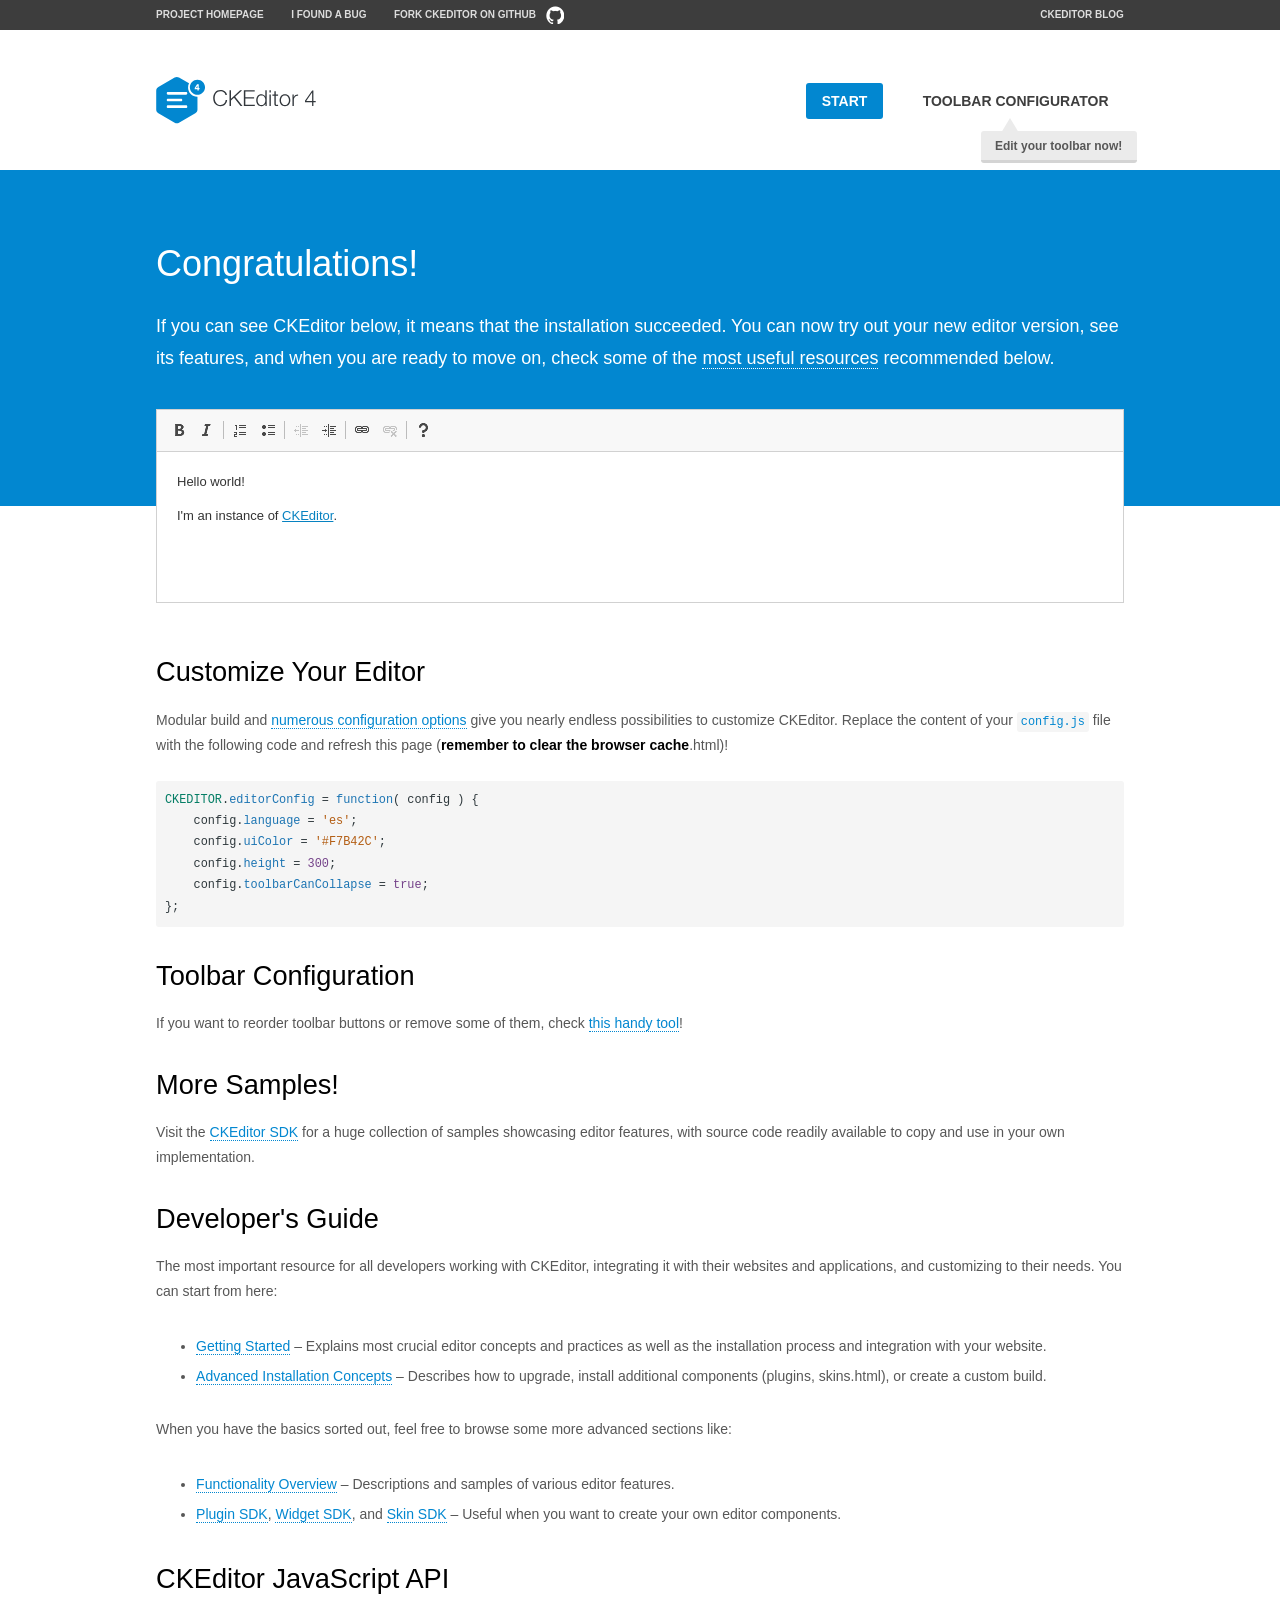
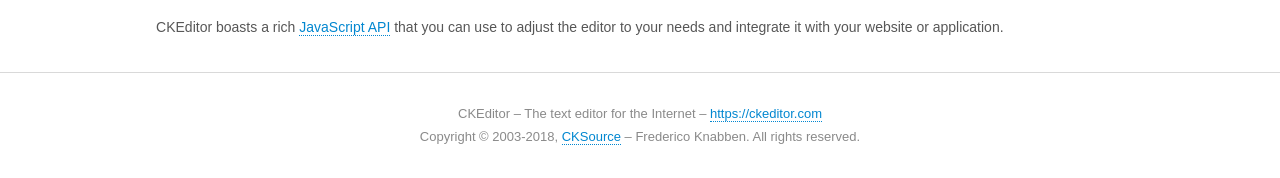
<file: public/media/ckeditor/ckeditor/samples/index.html>
<!DOCTYPE html>
<!--
Copyright (c) 2003-2018, CKSource - Frederico Knabben. All rights reserved.
For licensing, see LICENSE.md or https://ckeditor.com/legal/ckeditor-oss-license
-->
<html>
<head>
	<meta charset="utf-8">
	<title>CKEditor Sample</title>
	<script src="../ckeditor.js"></script>
	<script src="js/sample.js"></script>
	<link rel="stylesheet" href="css/samples.css">
	<link rel="stylesheet" href="toolbarconfigurator/lib/codemirror/neo.css">
</head>
<body id="main">

<nav class="navigation-a">
	<div class="grid-container">
		<ul class="navigation-a-left grid-width-70">
			<li><a href="https://ckeditor.com/ckeditor-4/">Project Homepage</a></li>
			<li><a href="https://github.com/ckeditor/ckeditor-dev/issues">I found a bug</a></li>
			<li><a href="http://github.com/ckeditor/ckeditor-dev" class="icon-pos-right icon-navigation-a-github">Fork CKEditor on GitHub</a></li>
		</ul>
		<ul class="navigation-a-right grid-width-30">
			<li><a href="https://ckeditor.com/blog/">CKEditor Blog</a></li>
		</ul>
	</div>
</nav>

<header class="header-a">
	<div class="grid-container">
		<h1 class="header-a-logo grid-width-30">
			<a href="index.html"><img src="img/logo.svg" onerror="this.src='img/logo.png'; this.onerror=null;" alt="CKEditor Sample"></a>
		</h1>

		<nav class="navigation-b grid-width-70">
			<ul>
				<li><a href="index.html" class="button-a button-a-background">Start</a></li>
				<li><a href="toolbarconfigurator/index.html" class="button-a">Toolbar configurator <span class="balloon-a balloon-a-nw">Edit your toolbar now!</span></a></li>
			</ul>
		</nav>
	</div>
</header>

<main>
	<div class="adjoined-top">
		<div class="grid-container">
			<div class="content grid-width-100">
				<h1>Congratulations!</h1>
				<p>
					If you can see CKEditor below, it means that the installation succeeded.
					You can now try out your new editor version, see its features, and when you are ready to move on, check some of the <a href="#sample-customize">most useful resources</a> recommended below.
				</p>
			</div>
		</div>
	</div>
	<div class="adjoined-bottom">
		<div class="grid-container">
			<div class="grid-width-100">
				<div id="editor">
					<h1>Hello world!</h1>
					<p>I'm an instance of <a href="https://ckeditor.com">CKEditor</a>.</p>
				</div>
			</div>
		</div>
	</div>

	<div class="grid-container">
		<div class="content grid-width-100">
			<section id="sample-customize">
				<h2>Customize Your Editor</h2>
				<p>Modular build and <a href="https://ckeditor.com/docs/ckeditor4/latest/guide/dev_configuration">numerous configuration options</a> give you nearly endless possibilities to customize CKEditor. Replace the content of your <code><a href="../config.js">config.js</a></code> file with the following code and refresh this page (<strong>remember to clear the browser cache</strong>.html)!</p>
		<pre class="cm-s-neo CodeMirror"><code><span style="padding-right: 0.1px;"><span class="cm-variable">CKEDITOR</span>.<span class="cm-property">editorConfig</span> <span class="cm-operator">=</span> <span class="cm-keyword">function</span>( <span class="cm-def">config</span> ) {</span>
<span style="padding-right: 0.1px;"><span class="cm-tab">	</span><span class="cm-variable-2">config</span>.<span class="cm-property">language</span> <span class="cm-operator">=</span> <span class="cm-string">'es'</span>;</span>
<span style="padding-right: 0.1px;"><span class="cm-tab">	</span><span class="cm-variable-2">config</span>.<span class="cm-property">uiColor</span> <span class="cm-operator">=</span> <span class="cm-string">'#F7B42C'</span>;</span>
<span style="padding-right: 0.1px;"><span class="cm-tab">	</span><span class="cm-variable-2">config</span>.<span class="cm-property">height</span> <span class="cm-operator">=</span> <span class="cm-number">300</span>;</span>
<span style="padding-right: 0.1px;"><span class="cm-tab">	</span><span class="cm-variable-2">config</span>.<span class="cm-property">toolbarCanCollapse</span> <span class="cm-operator">=</span> <span class="cm-atom">true</span>;</span>
<span style="padding-right: 0.1px;">};</span></code></pre>
			</section>

			<section>
				<h2>Toolbar Configuration</h2>
				<p>If you want to reorder toolbar buttons or remove some of them, check <a href="toolbarconfigurator/index.html">this handy tool</a>!</p>
			</section>

			<section>
				<h2>More Samples!</h2>
				<p>Visit the <a href="https://sdk.ckeditor.com">CKEditor SDK</a> for a huge collection of samples showcasing editor features, with source code readily available to copy and use in your own implementation.</p>
			</section>

			<section>
				<h2>Developer's Guide</h2>
				<p>The most important resource for all developers working with CKEditor, integrating it with their websites and applications, and customizing to their needs. You can start from here:</p>
				<ul>
					<li><a href="https://ckeditor.com/docs/ckeditor4/latest/guide/dev_installation.html">Getting Started</a> &ndash; Explains most crucial editor concepts and practices as well as the installation process and integration with your website.</li>
					<li><a href="https://ckeditor.com/docs/ckeditor4/latest/guide/dev_advanced_installation">Advanced Installation Concepts</a> &ndash; Describes how to upgrade, install additional components (plugins, skins.html), or create a custom build.</li>
				</ul>
					<p>When you have the basics sorted out, feel free to browse some more advanced sections like:</p>
				<ul>
					<li><a href="https://ckeditor.com/docs/ckeditor4/latest/guide/dev_features.html">Functionality Overview</a> &ndash; Descriptions and samples of various editor features.</li>
					<li><a href="https://ckeditor.com/docs/ckeditor4/latest/guide/plugin_sdk_intro.html">Plugin SDK</a>, <a href="https://ckeditor.com/docs/ckeditor4/latest/guide/widget_sdk_intro.html">Widget SDK</a>, and <a href="https://ckeditor.com/docs/ckeditor4/latest/guide/skin_sdk_intro.html">Skin SDK</a> &ndash; Useful when you want to create your own editor components.</li>
				</ul>
			</section>

			<section>
				<h2>CKEditor JavaScript API</h2>
				<p>CKEditor boasts a rich <a href="https://ckeditor.com/docs/ckeditor4/latest/api/index.html">JavaScript API</a> that you can use to adjust the editor to your needs and integrate it with your website or application.</p>
			</section>
		</div>
	</div>
</main>

<footer class="footer-a grid-container">
	<div class="grid-container">
		<p class="grid-width-100">
			CKEditor &ndash; The text editor for the Internet &ndash; <a class="samples" href="https://ckeditor.com/">https://ckeditor.com</a>
		</p>
		<p class="grid-width-100" id="copy">
			Copyright &copy; 2003-2018, <a class="samples" href="https://cksource.com/">CKSource</a> &ndash; Frederico Knabben. All rights reserved.
		</p>
	</div>
</footer>
<script>
	initSample();
</script>

</body>
</html>
</file>
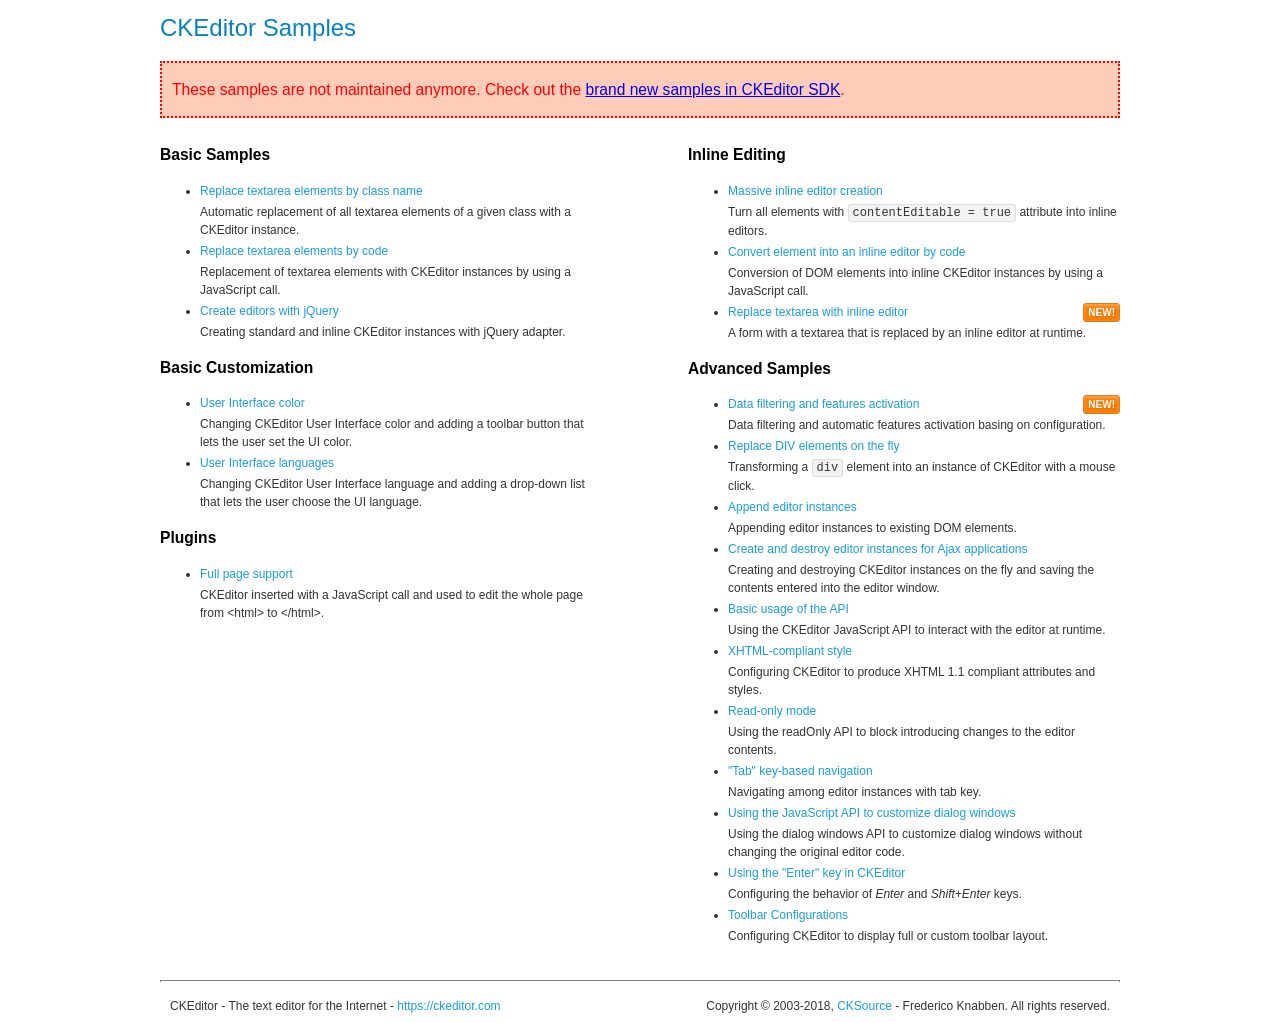
<file: public/media/ckeditor/ckeditor/samples/old/index.html>
<!DOCTYPE html>
<!--
Copyright (c) 2003-2018, CKSource - Frederico Knabben. All rights reserved.
For licensing, see LICENSE.md or https://ckeditor.com/legal/ckeditor-oss-license
-->
<html>
<head>
	<meta charset="utf-8">
	<title>CKEditor Samples</title>
	<link rel="stylesheet" href="sample.css">
</head>
<body>
	<h1 class="samples">
		CKEditor Samples
	</h1>
	<div class="warning deprecated">
		These samples are not maintained anymore. Check out the <a href="https://sdk.ckeditor.com/">brand new samples in CKEditor SDK</a>.
	</div>
	<div class="twoColumns">
		<div class="twoColumnsLeft">
			<h2 class="samples">
				Basic Samples
			</h2>
			<dl class="samples">
				<dt><a class="samples" href="replacebyclass.html">Replace textarea elements by class name</a></dt>
				<dd>Automatic replacement of all textarea elements of a given class with a CKEditor instance.</dd>

				<dt><a class="samples" href="replacebycode.html">Replace textarea elements by code</a></dt>
				<dd>Replacement of textarea elements with CKEditor instances by using a JavaScript call.</dd>

				<dt><a class="samples" href="jquery.html">Create editors with jQuery</a></dt>
				<dd>Creating standard and inline CKEditor instances with jQuery adapter.</dd>
			</dl>

			<h2 class="samples">
				Basic Customization
			</h2>
			<dl class="samples">
				<dt><a class="samples" href="uicolor.html">User Interface color</a></dt>
				<dd>Changing CKEditor User Interface color and adding a toolbar button that lets the user set the UI color.</dd>

				<dt><a class="samples" href="uilanguages.html">User Interface languages</a></dt>
				<dd>Changing CKEditor User Interface language and adding a drop-down list that lets the user choose the UI language.</dd>
			</dl>


			<h2 class="samples">Plugins</h2>
<dl class="samples">
<dt><a class="samples" href="wysiwygarea/fullpage.html">Full page support</a></dt>
<dd>CKEditor inserted with a JavaScript call and used to edit the whole page from &lt;html&gt; to &lt;/html&gt;.</dd>
</dl>
		</div>
		<div class="twoColumnsRight">
			<h2 class="samples">
				Inline Editing
			</h2>
			<dl class="samples">
				<dt><a class="samples" href="inlineall.html">Massive inline editor creation</a></dt>
				<dd>Turn all elements with <code>contentEditable = true</code> attribute into inline editors.</dd>

				<dt><a class="samples" href="inlinebycode.html">Convert element into an inline editor by code</a></dt>
				<dd>Conversion of DOM elements into inline CKEditor instances by using a JavaScript call.</dd>

				<dt><a class="samples" href="inlinetextarea.html">Replace textarea with inline editor</a> <span class="new">New!</span></dt>
				<dd>A form with a textarea that is replaced by an inline editor at runtime.</dd>

				
			</dl>

			<h2 class="samples">
				Advanced Samples
			</h2>
			<dl class="samples">
				<dt><a class="samples" href="datafiltering.html">Data filtering and features activation</a> <span class="new">New!</span></dt>
				<dd>Data filtering and automatic features activation basing on configuration.</dd>

				<dt><a class="samples" href="divreplace.html">Replace DIV elements on the fly</a></dt>
				<dd>Transforming a <code>div</code> element into an instance of CKEditor with a mouse click.</dd>

				<dt><a class="samples" href="appendto.html">Append editor instances</a></dt>
				<dd>Appending editor instances to existing DOM elements.</dd>

				<dt><a class="samples" href="ajax.html">Create and destroy editor instances for Ajax applications</a></dt>
				<dd>Creating and destroying CKEditor instances on the fly and saving the contents entered into the editor window.</dd>

				<dt><a class="samples" href="api.html">Basic usage of the API</a></dt>
				<dd>Using the CKEditor JavaScript API to interact with the editor at runtime.</dd>

				<dt><a class="samples" href="xhtmlstyle.html">XHTML-compliant style</a></dt>
				<dd>Configuring CKEditor to produce XHTML 1.1 compliant attributes and styles.</dd>

				<dt><a class="samples" href="readonly.html">Read-only mode</a></dt>
				<dd>Using the readOnly API to block introducing changes to the editor contents.</dd>

				<dt><a class="samples" href="tabindex.html">"Tab" key-based navigation</a></dt>
				<dd>Navigating among editor instances with tab key.</dd>


				
<dt><a class="samples" href="dialog/dialog.html">Using the JavaScript API to customize dialog windows</a></dt>
<dd>Using the dialog windows API to customize dialog windows without changing the original editor code.</dd>

<dt><a class="samples" href="enterkey/enterkey.html">Using the &quot;Enter&quot; key in CKEditor</a></dt>
<dd>Configuring the behavior of <em>Enter</em> and <em>Shift+Enter</em> keys.</dd>

<dt><a class="samples" href="toolbar/toolbar.html">Toolbar Configurations</a></dt>
<dd>Configuring CKEditor to display full or custom toolbar layout.</dd>

			</dl>
		</div>
	</div>
	<div id="footer">
		<hr>
		<p>
			CKEditor - The text editor for the Internet - <a class="samples" href="https://ckeditor.com/">https://ckeditor.com</a>
		</p>
		<p id="copy">
			Copyright &copy; 2003-2018, <a class="samples" href="https://cksource.com/">CKSource</a> - Frederico Knabben. All rights reserved.
		</p>
	</div>
</body>
</html>
</file>
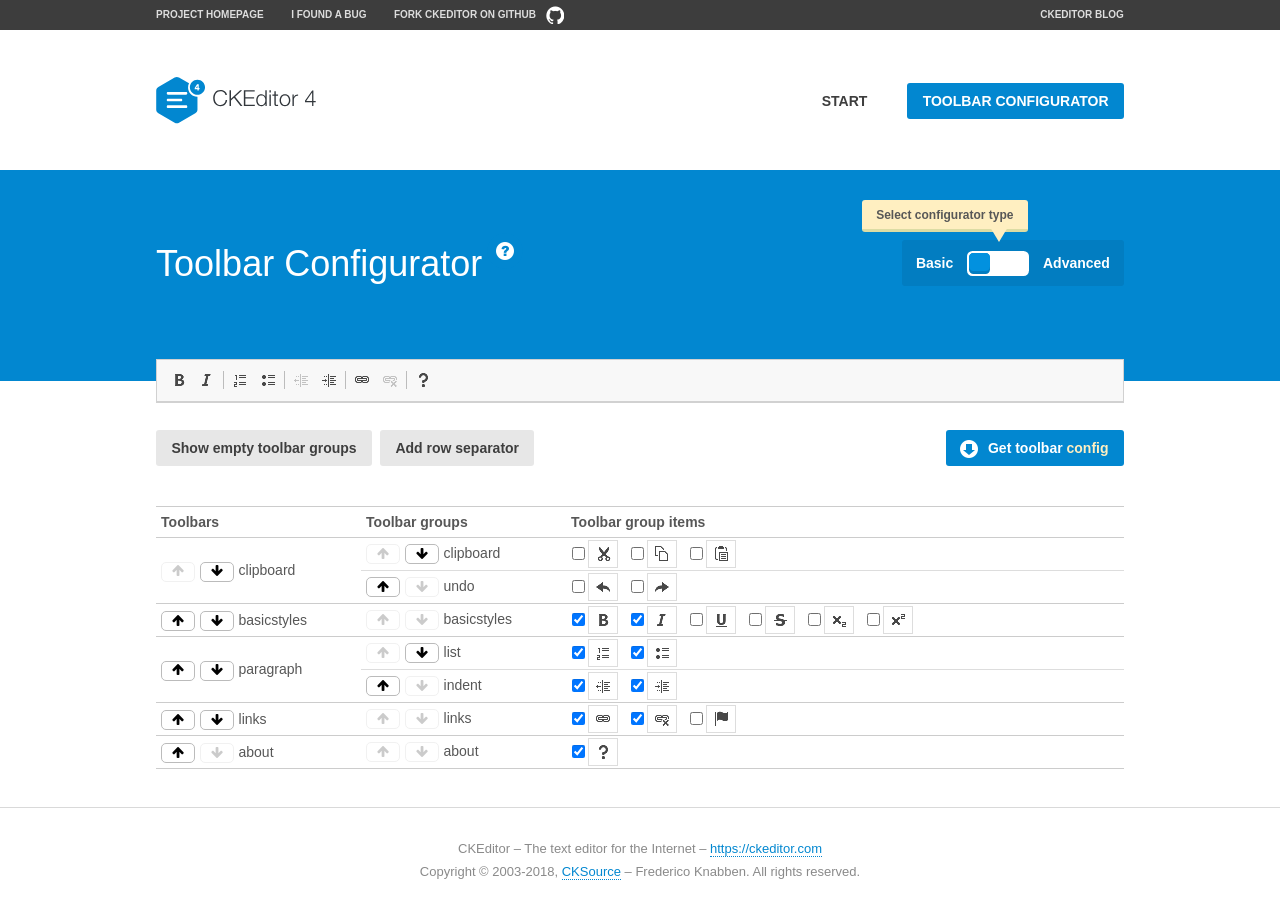
<file: public/media/ckeditor/ckeditor/samples/toolbarconfigurator/index.html>
<!DOCTYPE html>
<!--
Copyright (c) 2003-2018, CKSource - Frederico Knabben. All rights reserved.
For licensing, see LICENSE.md or https://ckeditor.com/legal/ckeditor-oss-license
-->
<!--[if IE 8]><html class="ie8"><![endif]-->
<!--[if gt IE 8]><html><![endif]-->
<!--[if !IE]><!--><html><!--<![endif]-->
<head>
	<meta charset="utf-8">
	<title>Toolbar Configurator</title>
	<script src="../../ckeditor.js"></script>
	<script>
		if ( CKEDITOR.env.ie && CKEDITOR.env.version < 9 )
			CKEDITOR.tools.enableHtml5Elements( document );
	</script>
	<link rel="stylesheet" href="lib/codemirror/codemirror.css">
	<link rel="stylesheet" href="lib/codemirror/show-hint.css">
	<link rel="stylesheet" href="lib/codemirror/neo.css">
	<link rel="stylesheet" href="css/fontello.css">
	<link rel="stylesheet" href="../css/samples.css">
</head>
<body id="toolbar">

<nav class="navigation-a">
	<div class="grid-container">
		<ul class="navigation-a-left grid-width-70">
			<li><a href="https://ckeditor.com/ckeditor-4/">Project Homepage</a></li>
			<li><a href="https://github.com/ckeditor/ckeditor-dev/issues">I found a bug</a></li>
			<li><a href="http://github.com/ckeditor/ckeditor-dev" class="icon-pos-right icon-navigation-a-github">Fork CKEditor on GitHub</a></li>
		</ul>
		<ul class="navigation-a-right grid-width-30">
			<li><a href="https://ckeditor.com/blog/">CKEditor Blog</a></li>
		</ul>
	</div>
</nav>

<header class="header-a">
	<div class="grid-container">
		<h1 class="header-a-logo grid-width-30">
			<a href="../index.html"><img src="../img/logo.svg" onerror="this.src='../img/logo.png'; this.onerror=null;" alt="CKEditor Logo"></a>
		</h1>
		<nav class="navigation-b grid-width-70">
			<ul>
				<li><a href="../index.html"  class="button-a">Start</a></li>
				<li><a href="index.html"  class="button-a button-a-background">Toolbar configurator</a></li>
			</ul>
		</nav>
	</div>
</header>

<main>
	<div class="adjoined-top">
		<div class="grid-container">
			<div class="content grid-width-100">
				<div class="grid-container-nested">
					<h1 class="grid-width-60">
						Toolbar Configurator
						<a href="#help-content" type="button" title="Configurator help" id="help" class="button-a button-a-background button-a-no-text icon-pos-left icon-question-mark">Help</a>
					</h1>

					<div class="grid-width-40 grid-switch-magic">
						<div class="switch">
							<span class="balloon-a balloon-a-se">Select configurator type</span>
							<input type="radio" name="radio" data-num="1" id="radio-basic" />
							<input type="radio" name="radio" data-num="2" id="radio-advanced" />
							<label data-for="1" for="radio-basic">Basic</label>
							<span class="switch-inner">
								<span class="handler"></span>
							</span>
							<label data-for="2" for="radio-advanced">Advanced</label>
						</div>
					</div>
				</div>
			</div>
		</div>
	</div>
	<div class="adjoined-bottom">
		<div class="grid-container">
			<div class="grid-width-100">
				<div class="editors-container">
					<div id="editor-basic"></div>
					<div id="editor-advanced"></div>
				</div>
			</div>
		</div>
	</div>

	<div class="grid-container configurator">
		<div class="content grid-width-100">
			<div class="configurator">
				<div>
					<div id="toolbarModifierWrapper"></div>
				</div>
			</div>
		</div>
	</div>

	<div id="help-content">
		<div class="grid-container">
			<div class="grid-width-100">
				<h2>What Am I Doing Here?</h2>

				<div class="grid-container grid-container-nested">
					<div class="basic">
						<div class="grid-width-50">
							<p>Arrange <a href="https://ckeditor.com/docs/ckeditor4/latest/api/CKEDITOR_config.html#cfg-toolbarGroups">toolbar groups</a>, toggle <a href="https://ckeditor.com/docs/ckeditor4/latest/api/CKEDITOR_config.html#cfg-removeButtons">button visibility</a> according to your needs and get your toolbar configuration.</p>
							<p>You can replace the content of the <a href="../../config.js"><code>config.js</code></a> file with the generated configuration. If you already set some configuration options you will need to merge both configurations.</p>
						</div>
						<div class="grid-width-50">
							<p>Read more about different ways of <a href="https://ckeditor.com/docs/ckeditor4/latest/guide/dev_configuration.html">setting configuration</a> and do not forget about <strong>clearing browser cache</strong>.</p>
							<p>Arranging toolbar groups is the recommended way of configuring the toolbar, but if you need more freedom you can use the <a href="#advanced">advanced configurator</a>.</p>
						</div>
					</div>
					<div class="advanced" style="display: none;">
						<div class="grid-width-50">
							<p>With this code editor you can edit your <a href="https://ckeditor.com/docs/ckeditor4/latest/api/CKEDITOR_config.html#cfg-toolbar">toolbar configuration</a> live.</p>
							<p>You can replace the content of the <a href="../../config.js"><code>config.js</code></a> file with the generated configuration. If you already set some configuration options you will need to merge both configurations.</p>
						</div>
						<div class="grid-width-50">
							<p>Read more about different ways of <a href="https://ckeditor.com/docs/ckeditor4/latest/guide/dev_configuration.html">setting configuration</a> and do not forget about <strong>clearing browser cache</strong>.</p>
						</div>
					</div>
				</div>

				<p class="grid-container grid-container-nested">
					<button type="button" class="help-content-close grid-width-100 button-a button-a-background">Got it. Let's play!</button>
				</p>
			</div>
		</div>
	</div>
</main>

<footer class="footer-a grid-container">
	<p class="grid-width-100">
		CKEditor &ndash; The text editor for the Internet &ndash; <a class="samples" href="https://ckeditor.com/">https://ckeditor.com</a>
	</p>
	<p class="grid-width-100" id="copy">
		Copyright &copy; 2003-2018, <a class="samples" href="https://cksource.com/">CKSource</a> &ndash; Frederico Knabben. All rights reserved.
	</p>
</footer>

<script src="lib/codemirror/codemirror.js"></script>
<script src="lib/codemirror/javascript.js"></script>
<script src="lib/codemirror/show-hint.js"></script>

<script src="js/fulltoolbareditor.js"></script>
<script src="js/abstracttoolbarmodifier.js"></script>
<script src="js/toolbarmodifier.js"></script>
<script src="js/toolbartextmodifier.js"></script>
<script src="../js/sf.js"></script>

<script>
	( function() {
		'use strict';

		var mode = ( window.location.hash.substr( 1 ) === 'advanced' ) ? 'advanced' : 'basic',
			configuratorSection = CKEDITOR.document.findOne( 'main > .grid-container.configurator' ),
			basicInstruction = CKEDITOR.document.findOne( '#help-content .basic' ),
			advancedInstruction = CKEDITOR.document.findOne( '#help-content .advanced' ),

			// Configurator mode switcher.
			modeSwitchBasic = CKEDITOR.document.getById( 'radio-basic' ),
			modeSwitchAdvanced = CKEDITOR.document.getById( 'radio-advanced' );

		// Initial setup
		function updateSwitcher() {
			if ( mode === 'advanced' ) {
				modeSwitchAdvanced.$.checked = true;
			} else {
				modeSwitchBasic.$.checked = true;
			}
		}

		updateSwitcher();

		CKEDITOR.document.getWindow().on( 'hashchange', function( e ) {
			var hash = window.location.hash.substr( 1 );
			if ( !( hash === 'advanced' || hash === 'basic' ) ) {
				return;
			}
			mode = hash;
			onToolbarsDone( mode );
		} );

		CKEDITOR.document.getWindow().on( 'resize', function() {
			updateToolbar( ( mode === 'basic' ? toolbarModifier : toolbarTextModifier )[ 'editorInstance' ] );
		} );

		function onRefresh( modifier ) {
			modifier = modifier || this;

			if ( mode === 'basic' && modifier instanceof ToolbarConfigurator.ToolbarTextModifier ) {
				return;
			}

			// CodeMirror container becomes visible, so we need to refresh and to avoid rendering problems.
			if ( mode === 'advanced' && modifier instanceof ToolbarConfigurator.ToolbarTextModifier ) {
				modifier.codeContainer.refresh();
			}

			updateToolbar( modifier.editorInstance );
		}

		function updateToolbar( editor ) {
			var editorContainer = editor.container;

			// Not always editor is loaded.
			if ( !editorContainer ) {
				return;
			}

			var displayStyle = editorContainer.getStyle( 'display' );

			editorContainer.setStyle( 'display', 'block' );

			var newHeight = editorContainer.getSize( 'height' );

			var newMarginTop = parseInt( editorContainer.getComputedStyle( 'margin-top' ), 10 );
			newMarginTop = ( isNaN( newMarginTop ) ? 0 : Number( newMarginTop ) );

			var newMarginBottom = parseInt( editorContainer.getComputedStyle( 'margin-bottom' ), 10 );
			newMarginBottom = ( isNaN( newMarginBottom ) ? 0 : Number( newMarginBottom ) );

			var result = newHeight + newMarginTop + newMarginBottom;

			editorContainer.setStyle( 'display', displayStyle );

			editor.container.getAscendant( 'div' ).setStyle( 'height', result + 'px' );
		}

		var toolbarModifier = new ToolbarConfigurator.ToolbarModifier( 'editor-basic' );

		var done = 0;
		toolbarModifier.init( onToolbarInit );
		toolbarModifier.onRefresh = onRefresh;

		CKEDITOR.document.getById( 'toolbarModifierWrapper' ).append( toolbarModifier.mainContainer );

		var toolbarTextModifier = new ToolbarConfigurator.ToolbarTextModifier( 'editor-advanced' );
		toolbarTextModifier.init( onToolbarInit );
		toolbarTextModifier.onRefresh = onRefresh;

		function onToolbarInit() {
			if ( ++done === 2 ) {
				onToolbarsDone();

				positionSticky.watch( CKEDITOR.document.findOne( '.toolbar' ), function() {
					return mode === 'advanced';
				} );
			}
		}

		function onToolbarsDone() {
			if ( mode === 'basic' ) {
				toggleModeBasic( false );
			} else {
				toggleModeAdvanced( false );
			}

			updateSwitcher();

			setTimeout( function() {
				CKEDITOR.document.findOne( '.editors-container' ).addClass( 'active' );
				CKEDITOR.document.findOne( '#toolbarModifierWrapper' ).addClass( 'active' );
			}, 200 );
		}

		CKEDITOR.document.getById( 'toolbarModifierWrapper' ).append( toolbarTextModifier.mainContainer );

		function toogleModeSwitch( onElement, offElement, onModifier, offModifier ) {
			onElement.addClass( 'fancy-button-active' );
			offElement.removeClass( 'fancy-button-active' );

			onModifier.showUI();
			offModifier.hideUI();
		}

		function toggleModeBasic( callOnRefresh ) {
			callOnRefresh = ( callOnRefresh !== false );
			mode = 'basic';
			window.location.hash = '#basic';
			toogleModeSwitch( modeSwitchBasic, modeSwitchAdvanced, toolbarModifier, toolbarTextModifier );

			configuratorSection.removeClass( 'freed-width' );
			basicInstruction.show();
			advancedInstruction.hide();

			callOnRefresh && onRefresh( toolbarModifier );
		}

		function toggleModeAdvanced( callOnRefresh ) {
			callOnRefresh = ( callOnRefresh !== false );
			mode = 'advanced';
			window.location.hash = '#advanced';
			toogleModeSwitch( modeSwitchAdvanced, modeSwitchBasic, toolbarTextModifier, toolbarModifier );

			configuratorSection.addClass( 'freed-width' );
			advancedInstruction.show();
			basicInstruction.hide();

			callOnRefresh && onRefresh( toolbarTextModifier );
		}

		modeSwitchBasic.on( 'click', toggleModeBasic );
		modeSwitchAdvanced.on( 'click', toggleModeAdvanced );

		//
		// Position:sticky for the toolbar.
		//

		// Will make elements behave like they were styled with position:sticky.
		var positionSticky = {
			// Store object: {
			// 		element: CKEDITOR.dom.element, // Element which will float.
			// 		placeholder: CKEDITOR.dom.element, // Placeholder which is place to prevent page bounce.
			// 		isFixed: boolean // Whether element float now.
			// }
			watched: [],

			active: [],

			staticContainer: null,

			init: function() {
				var element = CKEDITOR.dom.element.createFromHtml(
					'<div class="staticContainer">' +
						'<div class="grid-container" >' +
							'<div class="grid-width-100">' +
								'<div class="inner"></div>' +
							'</div>' +
						'</div>' +
					'</div>' );

				this.staticContainer = element.findOne( '.inner' );

				CKEDITOR.document.getBody().append( element );
			},

			watch: function( element, preventFunc ) {
				this.watched.push( {
					element: element,
					placeholder: new CKEDITOR.dom.element( 'div' ),
					isFixed: false,
					preventFunc: preventFunc
				} );
			},

			checkAll: function() {
				for ( var i = 0; i < this.watched.length; i++ ) {
					this.check( this.watched[ i ] );
				}
			},

			check: function( element ) {
				var isFixed = element.isFixed;
				var shouldBeFixed = this.shouldBeFixed( element );

				// Nothing to be done.
				if ( isFixed === shouldBeFixed ) {
					return;
				}

				var placeholder = element.placeholder;

				if ( isFixed ) {
					// Unfixing.

					element.element.insertBefore( placeholder );
					placeholder.remove();

					element.element.removeStyle( 'margin' );

					this.active.splice( CKEDITOR.tools.indexOf( this.active, element ), 1 );

				} else {
					// Fixing.
					placeholder.setStyle( 'width', element.element.getSize( 'width' ) + 'px' );
					placeholder.setStyle( 'height', element.element.getSize( 'height' ) + 'px' );
					placeholder.setStyle( 'margin-bottom', element.element.getComputedStyle( 'margin-bottom' ) );
					placeholder.setStyle( 'display', element.element.getComputedStyle( 'display' ) );
					placeholder.insertAfter( element.element );

					this.staticContainer.append( element.element );

					this.active.push( element );
				}

				element.isFixed = !element.isFixed;
			},

			shouldBeFixed: function( element ) {
				if ( element.preventFunc && element.preventFunc() ) {
					return false;
				}

				// If element is already fixed we are checking it's placeholder.
				var related = ( element.isFixed ? element.placeholder : element.element ),
					clientRect = related.$.getBoundingClientRect(),
					staticHeight = this.staticContainer.getSize('height' ),
					elemHeight = element.element.getSize( 'height' );

				if ( element.isFixed ) {
					return ( clientRect.top + elemHeight < staticHeight );
				} else {
					return ( clientRect.top < staticHeight );
				}
			}
		};

		positionSticky.init();

		CKEDITOR.document.getWindow().on( 'scroll',
			new CKEDITOR.tools.eventsBuffer( 100, positionSticky.checkAll, positionSticky ).input
		);

		// Make the toolbar sticky.
		positionSticky.watch( CKEDITOR.document.findOne( '.editors-container' ) );

		// Help button and help-content.
		( function() {
			var helpButton = CKEDITOR.document.getById( 'help' ),
				helpContent = CKEDITOR.document.getById( 'help-content' );

			// Don't show help button on IE8 because it's unsupported by Pico Modal.
			if ( CKEDITOR.env.ie && CKEDITOR.env.version == 8 ) {
				helpButton.hide();
			} else {
				// Display help modal when the button is clicked.
				helpButton.on( 'click', function( evt ) {
					SF.modal( {
						// Clone modal content from DOM.
						content: helpContent.getHtml(),

						afterCreate: function( modal ) {
							// Enable modal content button to close the modal.
							new CKEDITOR.dom.element( modal.modalElem() ).findOne( '.help-content-close' ).once( 'click', modal.close );
						}
					} ).show();
				} );
			}
		} )();
	} )();
</script>
</body>
</html>
</file>
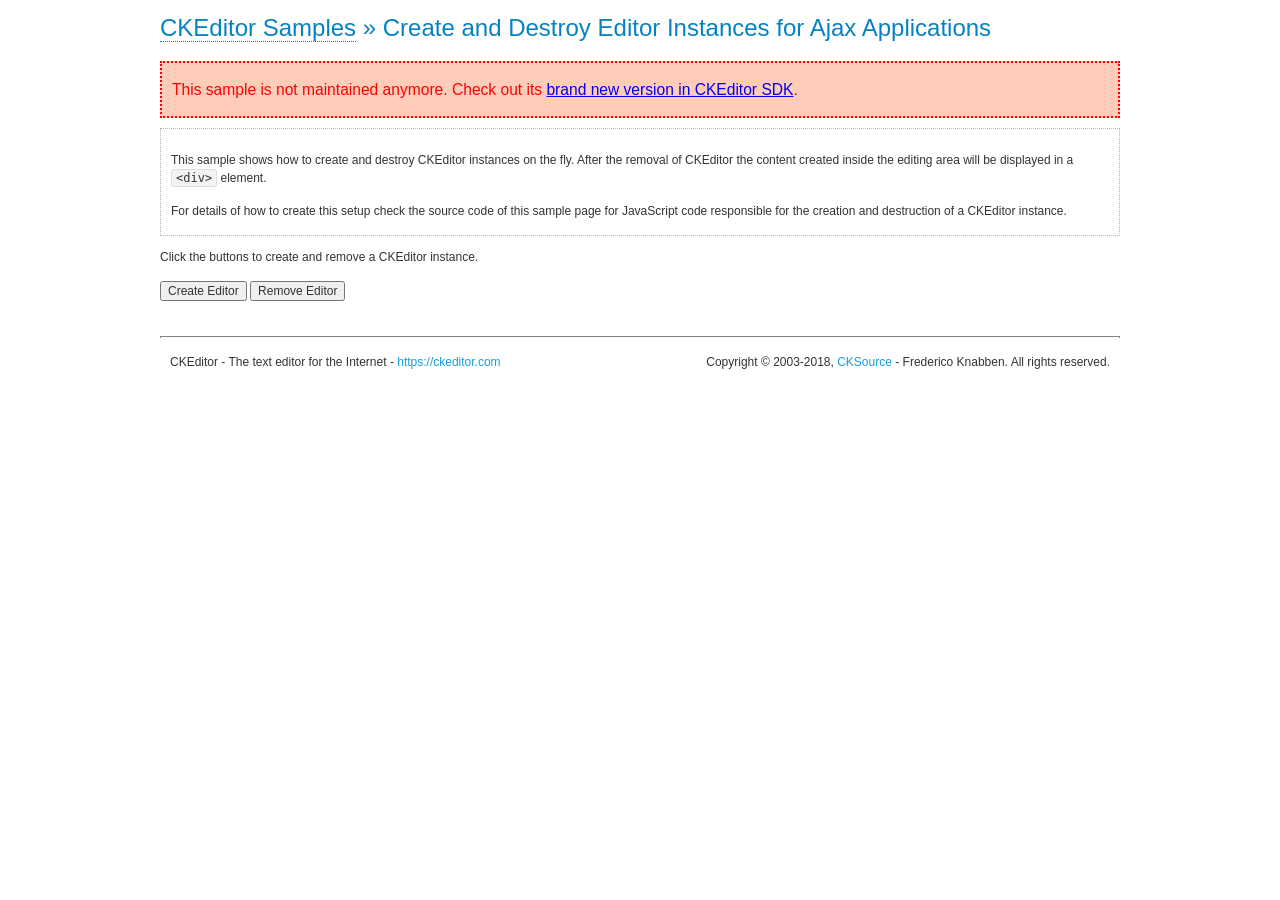
<file: public/media/ckeditor/ckeditor/samples/old/ajax.html>
<!DOCTYPE html>
<!--
Copyright (c) 2003-2018, CKSource - Frederico Knabben. All rights reserved.
For licensing, see LICENSE.md or https://ckeditor.com/legal/ckeditor-oss-license
-->
<html>
<head>
	<meta charset="utf-8">
	<title>Ajax &mdash; CKEditor Sample</title>
	<script src="../../ckeditor.js"></script>
	<link rel="stylesheet" href="sample.css">
	<script>

		var editor, html = '';

		function createEditor() {
			if ( editor )
				return;

			// Create a new editor inside the <div id="editor">, setting its value to html
			var config = {};
			editor = CKEDITOR.appendTo( 'editor', config, html );
		}

		function removeEditor() {
			if ( !editor )
				return;

			// Retrieve the editor contents. In an Ajax application, this data would be
			// sent to the server or used in any other way.
			document.getElementById( 'editorcontents' ).innerHTML = html = editor.getData();
			document.getElementById( 'contents' ).style.display = '';

			// Destroy the editor.
			editor.destroy();
			editor = null;
		}

	</script>
</head>
<body>
	<h1 class="samples">
		<a href="index.html">CKEditor Samples</a> &raquo; Create and Destroy Editor Instances for Ajax Applications
	</h1>
	<div class="warning deprecated">
		This sample is not maintained anymore. Check out its <a href="https://sdk.ckeditor.com/samples/saveajax.html">brand new version in CKEditor SDK</a>.
	</div>
	<div class="description">
		<p>
			This sample shows how to create and destroy CKEditor instances on the fly. After the removal of CKEditor the content created inside the editing
			area will be displayed in a <code>&lt;div&gt;</code> element.
		</p>
		<p>
			For details of how to create this setup check the source code of this sample page
			for JavaScript code responsible for the creation and destruction of a CKEditor instance.
		</p>
	</div>
	<p>Click the buttons to create and remove a CKEditor instance.</p>
	<p>
		<input onclick="createEditor();" type="button" value="Create Editor">
		<input onclick="removeEditor();" type="button" value="Remove Editor">
	</p>
	<!-- This div will hold the editor. -->
	<div id="editor">
	</div>
	<div id="contents" style="display: none">
		<p>
			Edited Contents:
		</p>
		<!-- This div will be used to display the editor contents. -->
		<div id="editorcontents">
		</div>
	</div>
	<div id="footer">
		<hr>
		<p>
			CKEditor - The text editor for the Internet - <a class="samples" href="https://ckeditor.com/">https://ckeditor.com</a>
		</p>
		<p id="copy">
			Copyright &copy; 2003-2018, <a class="samples" href="https://cksource.com/">CKSource</a> - Frederico
			Knabben. All rights reserved.
		</p>
	</div>
</body>
</html>
</file>
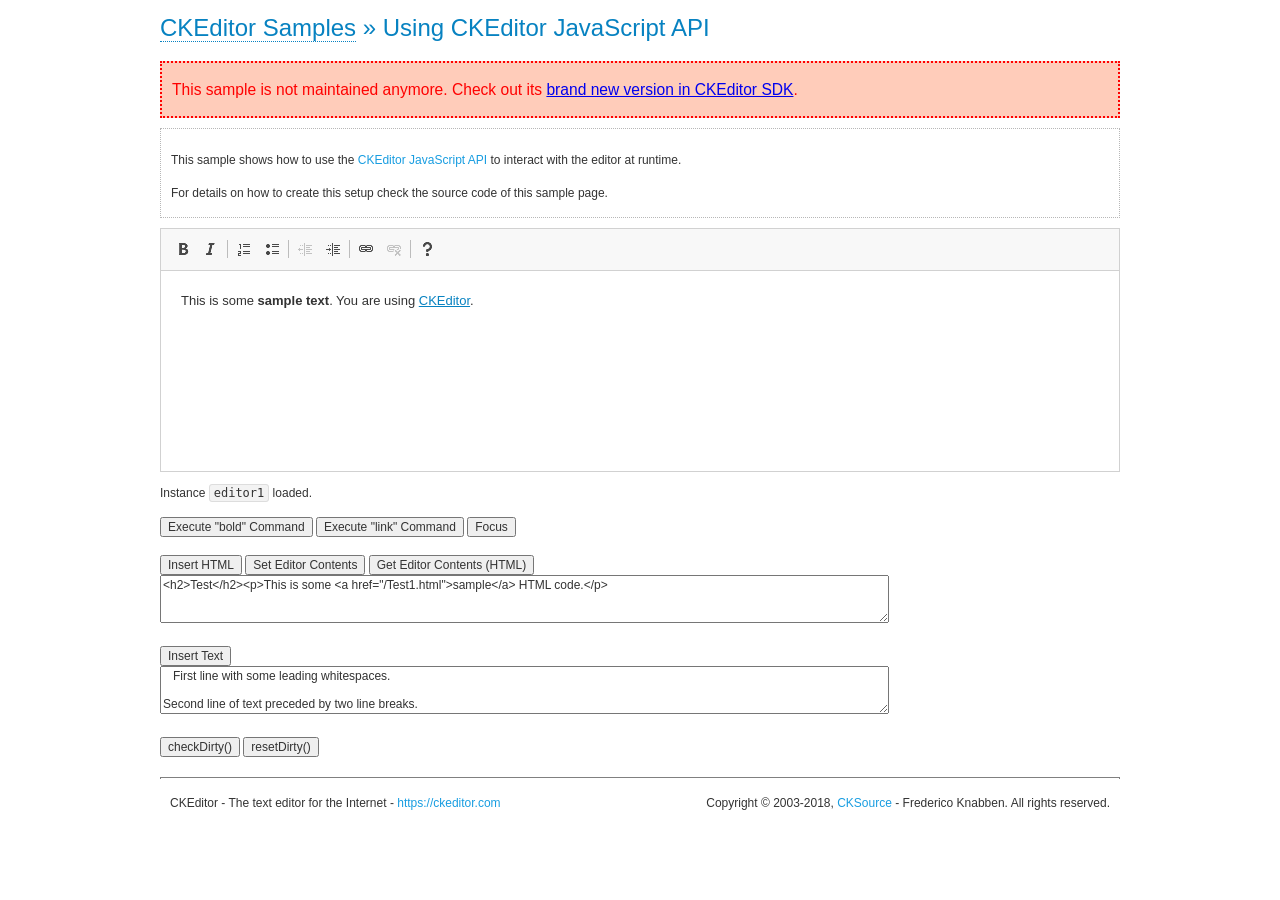
<file: public/media/ckeditor/ckeditor/samples/old/api.html>
<!DOCTYPE html>
<!--
Copyright (c) 2003-2018, CKSource - Frederico Knabben. All rights reserved.
For licensing, see LICENSE.md or https://ckeditor.com/legal/ckeditor-oss-license
-->
<html>
<head>
	<meta charset="utf-8">
	<title>API Usage &mdash; CKEditor Sample</title>
	<script src="../../ckeditor.js"></script>
	<link href="sample.css" rel="stylesheet">
	<script>

// The instanceReady event is fired, when an instance of CKEditor has finished
// its initialization.
CKEDITOR.on( 'instanceReady', function( ev ) {
	// Show the editor name and description in the browser status bar.
	document.getElementById( 'eMessage' ).innerHTML = 'Instance <code>' + ev.editor.name + '<\/code> loaded.';

	// Show this sample buttons.
	document.getElementById( 'eButtons' ).style.display = 'block';
});

function InsertHTML() {
	// Get the editor instance that we want to interact with.
	var editor = CKEDITOR.instances.editor1;
	var value = document.getElementById( 'htmlArea' ).value;

	// Check the active editing mode.
	if ( editor.mode == 'wysiwyg' )
	{
		// Insert HTML code.
		// https://ckeditor.com/docs/ckeditor4/latest/api/CKEDITOR_editor.html#method-insertHtml
		editor.insertHtml( value );
	}
	else
		alert( 'You must be in WYSIWYG mode!' );
}

function InsertText() {
	// Get the editor instance that we want to interact with.
	var editor = CKEDITOR.instances.editor1;
	var value = document.getElementById( 'txtArea' ).value;

	// Check the active editing mode.
	if ( editor.mode == 'wysiwyg' )
	{
		// Insert as plain text.
		// https://ckeditor.com/docs/ckeditor4/latest/api/CKEDITOR_editor.html#method-insertText
		editor.insertText( value );
	}
	else
		alert( 'You must be in WYSIWYG mode!' );
}

function SetContents() {
	// Get the editor instance that we want to interact with.
	var editor = CKEDITOR.instances.editor1;
	var value = document.getElementById( 'htmlArea' ).value;

	// Set editor contents (replace current contents).
	// https://ckeditor.com/docs/ckeditor4/latest/api/CKEDITOR_editor.html#method-setData
	editor.setData( value );
}

function GetContents() {
	// Get the editor instance that you want to interact with.
	var editor = CKEDITOR.instances.editor1;

	// Get editor contents
	// https://ckeditor.com/docs/ckeditor4/latest/api/CKEDITOR_editor.html#method-getData
	alert( editor.getData() );
}

function ExecuteCommand( commandName ) {
	// Get the editor instance that we want to interact with.
	var editor = CKEDITOR.instances.editor1;

	// Check the active editing mode.
	if ( editor.mode == 'wysiwyg' )
	{
		// Execute the command.
		// https://ckeditor.com/docs/ckeditor4/latest/api/CKEDITOR_editor.html#method-execCommand
		editor.execCommand( commandName );
	}
	else
		alert( 'You must be in WYSIWYG mode!' );
}

function CheckDirty() {
	// Get the editor instance that we want to interact with.
	var editor = CKEDITOR.instances.editor1;
	// Checks whether the current editor contents present changes when compared
	// to the contents loaded into the editor at startup
	// https://ckeditor.com/docs/ckeditor4/latest/api/CKEDITOR_editor.html#method-checkDirty
	alert( editor.checkDirty() );
}

function ResetDirty() {
	// Get the editor instance that we want to interact with.
	var editor = CKEDITOR.instances.editor1;
	// Resets the "dirty state" of the editor (see CheckDirty())
	// https://ckeditor.com/docs/ckeditor4/latest/api/CKEDITOR_editor.html#method-resetDirty
	editor.resetDirty();
	alert( 'The "IsDirty" status has been reset' );
}

function Focus() {
	CKEDITOR.instances.editor1.focus();
}

function onFocus() {
	document.getElementById( 'eMessage' ).innerHTML = '<b>' + this.name + ' is focused </b>';
}

function onBlur() {
	document.getElementById( 'eMessage' ).innerHTML = this.name + ' lost focus';
}

	</script>

</head>
<body>
	<h1 class="samples">
		<a href="index.html">CKEditor Samples</a> &raquo; Using CKEditor JavaScript API
	</h1>
	<div class="warning deprecated">
		This sample is not maintained anymore. Check out its <a href="https://sdk.ckeditor.com/samples/api.html">brand new version in CKEditor SDK</a>.
	</div>
	<div class="description">
	<p>
		This sample shows how to use the
		<a class="samples" href="https://ckeditor.com/docs/ckeditor4/latest/api/CKEDITOR_editor.html">CKEditor JavaScript API</a>
		to interact with the editor at runtime.
	</p>
	<p>
		For details on how to create this setup check the source code of this sample page.
	</p>
	</div>

	<!-- This <div> holds alert messages to be display in the sample page. -->
	<div id="alerts">
		<noscript>
			<p>
				<strong>CKEditor requires JavaScript to run</strong>. In a browser with no JavaScript
				support, like yours, you should still see the contents (HTML data) and you should
				be able to edit it normally, without a rich editor interface.
			</p>
		</noscript>
	</div>
	<form action="../../../samples/sample_posteddata.php" method="post">
		<textarea cols="100" id="editor1" name="editor1" rows="10">&lt;p&gt;This is some &lt;strong&gt;sample text&lt;/strong&gt;. You are using &lt;a href="https://ckeditor.com/"&gt;CKEditor&lt;/a&gt;.&lt;/p&gt;</textarea>

		<script>
			// Replace the <textarea id="editor1"> with an CKEditor instance.
			CKEDITOR.replace( 'editor1', {
				on: {
					focus: onFocus,
					blur: onBlur,

					// Check for availability of corresponding plugins.
					pluginsLoaded: function( evt ) {
						var doc = CKEDITOR.document, ed = evt.editor;
						if ( !ed.getCommand( 'bold' ) )
							doc.getById( 'exec-bold' ).hide();
						if ( !ed.getCommand( 'link' ) )
							doc.getById( 'exec-link' ).hide();
					}
				}
			});
		</script>

		<p id="eMessage">
		</p>

		<div id="eButtons" style="display: none">
			<input id="exec-bold" onclick="ExecuteCommand('bold');" type="button" value="Execute &quot;bold&quot; Command">
			<input id="exec-link" onclick="ExecuteCommand('link');" type="button" value="Execute &quot;link&quot; Command">
			<input onclick="Focus();" type="button" value="Focus">
			<br><br>
			<input onclick="InsertHTML();" type="button" value="Insert HTML">
			<input onclick="SetContents();" type="button" value="Set Editor Contents">
			<input onclick="GetContents();" type="button" value="Get Editor Contents (HTML)">
			<br>
			<textarea cols="100" id="htmlArea" rows="3">&lt;h2&gt;Test&lt;/h2&gt;&lt;p&gt;This is some &lt;a href="/Test1.html"&gt;sample&lt;/a&gt; HTML code.&lt;/p&gt;</textarea>
			<br>
			<br>
			<input onclick="InsertText();" type="button" value="Insert Text">
			<br>
			<textarea cols="100" id="txtArea" rows="3">   First line with some leading whitespaces.

Second line of text preceded by two line breaks.</textarea>
			<br>
			<br>
			<input onclick="CheckDirty();" type="button" value="checkDirty()">
			<input onclick="ResetDirty();" type="button" value="resetDirty()">
		</div>
	</form>
	<div id="footer">
		<hr>
		<p>
			CKEditor - The text editor for the Internet - <a class="samples" href="https://ckeditor.com/">https://ckeditor.com</a>
		</p>
		<p id="copy">
			Copyright &copy; 2003-2018, <a class="samples" href="https://cksource.com/">CKSource</a> - Frederico
			Knabben. All rights reserved.
		</p>
	</div>
</body>
</html>
</file>
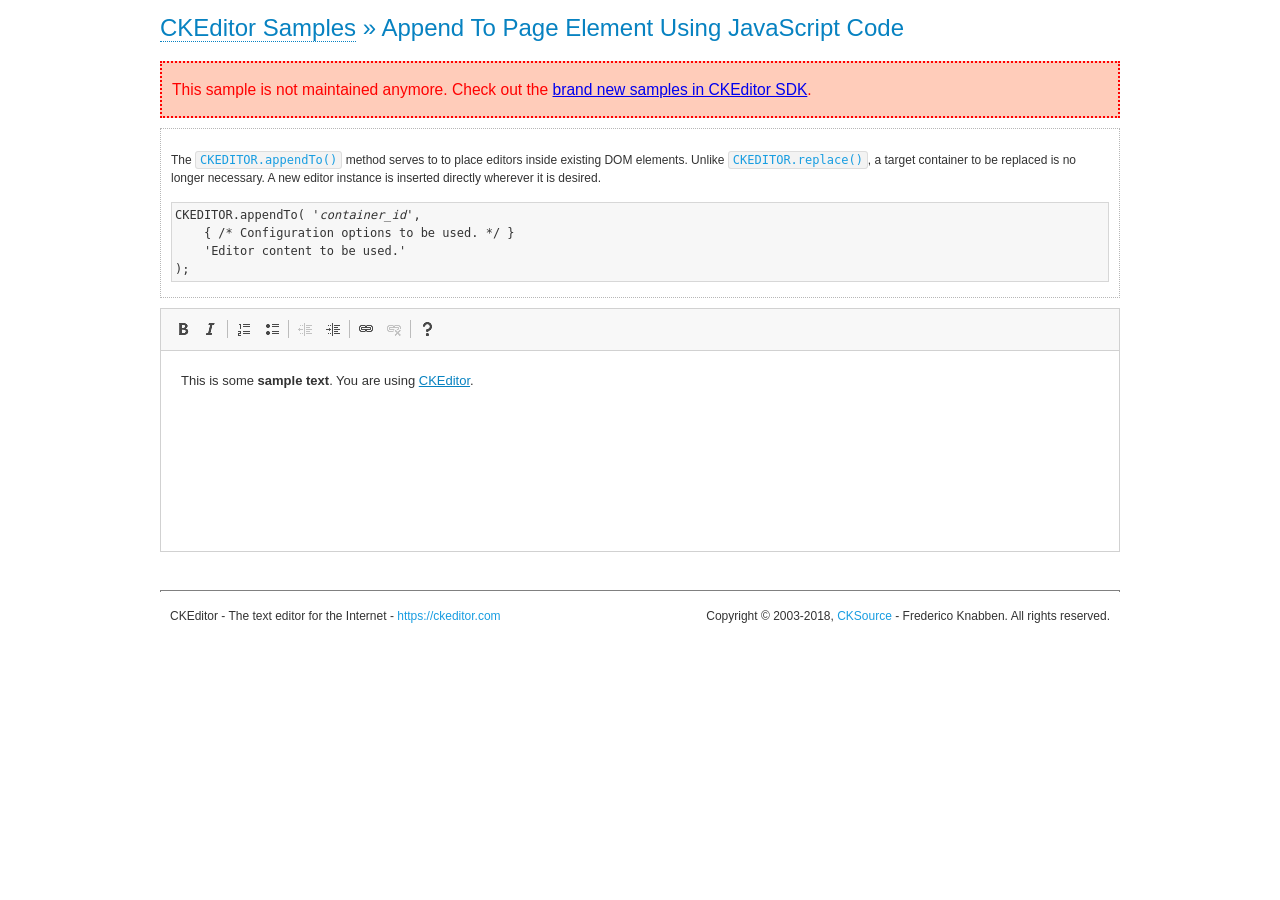
<file: public/media/ckeditor/ckeditor/samples/old/appendto.html>
<!DOCTYPE html>
<!--
Copyright (c) 2003-2018, CKSource - Frederico Knabben. All rights reserved.
For licensing, see LICENSE.md or https://ckeditor.com/legal/ckeditor-oss-license
-->
<html>
<head>
	<meta charset="utf-8">
	<title>Append To Page Element Using JavaScript Code &mdash; CKEditor Sample</title>
	<script src="../../ckeditor.js"></script>
	<link rel="stylesheet" href="sample.css">
</head>
<body>
	<h1 class="samples">
		<a href="index.html">CKEditor Samples</a> &raquo; Append To Page Element Using JavaScript Code
	</h1>
	<div class="warning deprecated">
		This sample is not maintained anymore. Check out the <a href="https://sdk.ckeditor.com/">brand new samples in CKEditor SDK</a>.
	</div>
	<div id="section1">
		<div class="description">
			<p>
				The <code><a class="samples" href="https://ckeditor.com/docs/ckeditor4/latest/api/CKEDITOR.html#method-appendTo">CKEDITOR.appendTo()</a></code> method serves to to place editors inside existing DOM elements. Unlike <code><a class="samples" href="https://ckeditor.com/docs/ckeditor4/latest/api/CKEDITOR.html#method-replace">CKEDITOR.replace()</a></code>,
				a target container to be replaced is no longer necessary. A new editor
				instance is inserted directly wherever it is desired.
			</p>
<pre class="samples">CKEDITOR.appendTo( '<em>container_id</em>',
	{ /* Configuration options to be used. */ }
	'Editor content to be used.'
);</pre>
		</div>
		<script>

			// This call can be placed at any point after the
			// DOM element to append CKEditor to or inside the <head><script>
			// in a window.onload event handler.

			// Append a CKEditor instance using the default configuration and the
			// provided content to the <div> element of ID "section1".
			CKEDITOR.appendTo( 'section1',
				null,
				'<p>This is some <strong>sample text</strong>. You are using <a href="https://ckeditor.com/">CKEditor</a>.</p>'
			);

		</script>
	</div>
	<br>
	<div id="footer">
		<hr>
		<p>
			CKEditor - The text editor for the Internet - <a class="samples" href="https://ckeditor.com/">https://ckeditor.com</a>
		</p>
		<p id="copy">
			Copyright &copy; 2003-2018, <a class="samples" href="https://cksource.com/">CKSource</a> - Frederico
			Knabben. All rights reserved.
		</p>
	</div>
</body>
</html>
</file>
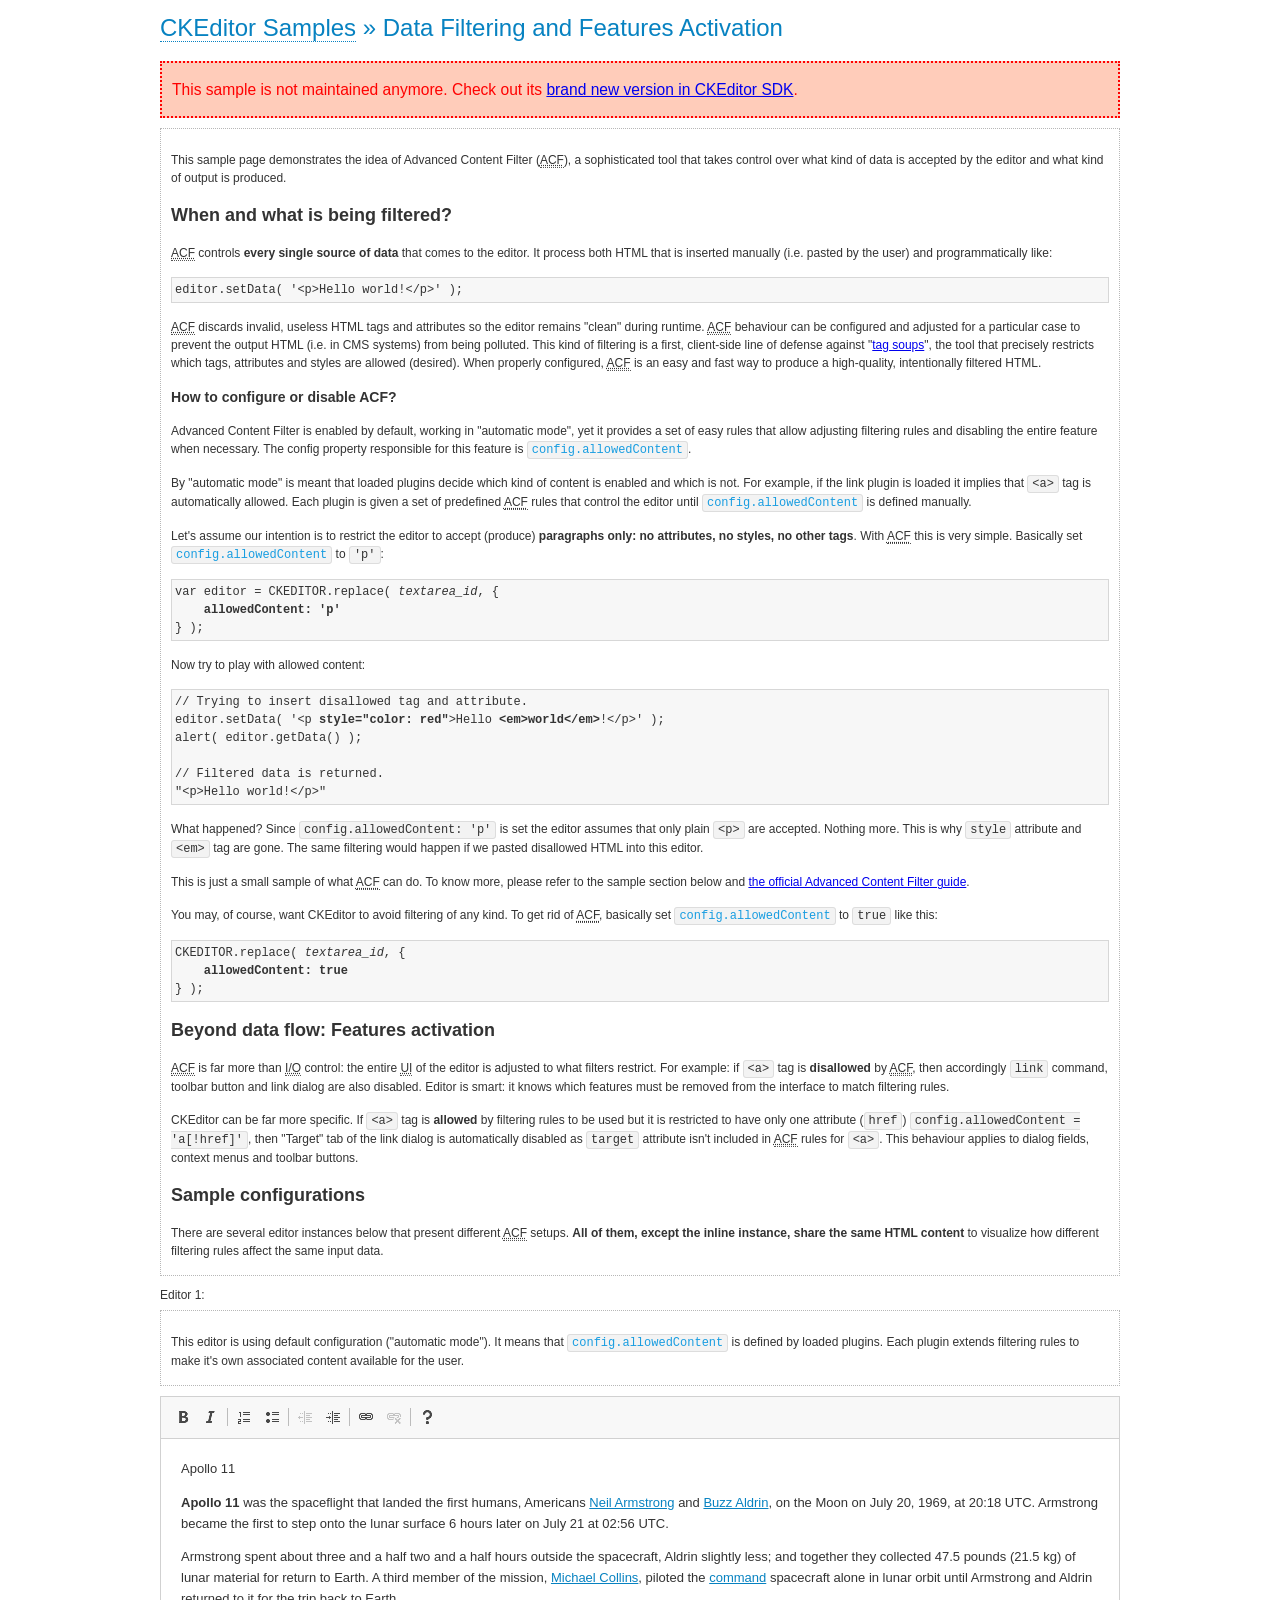
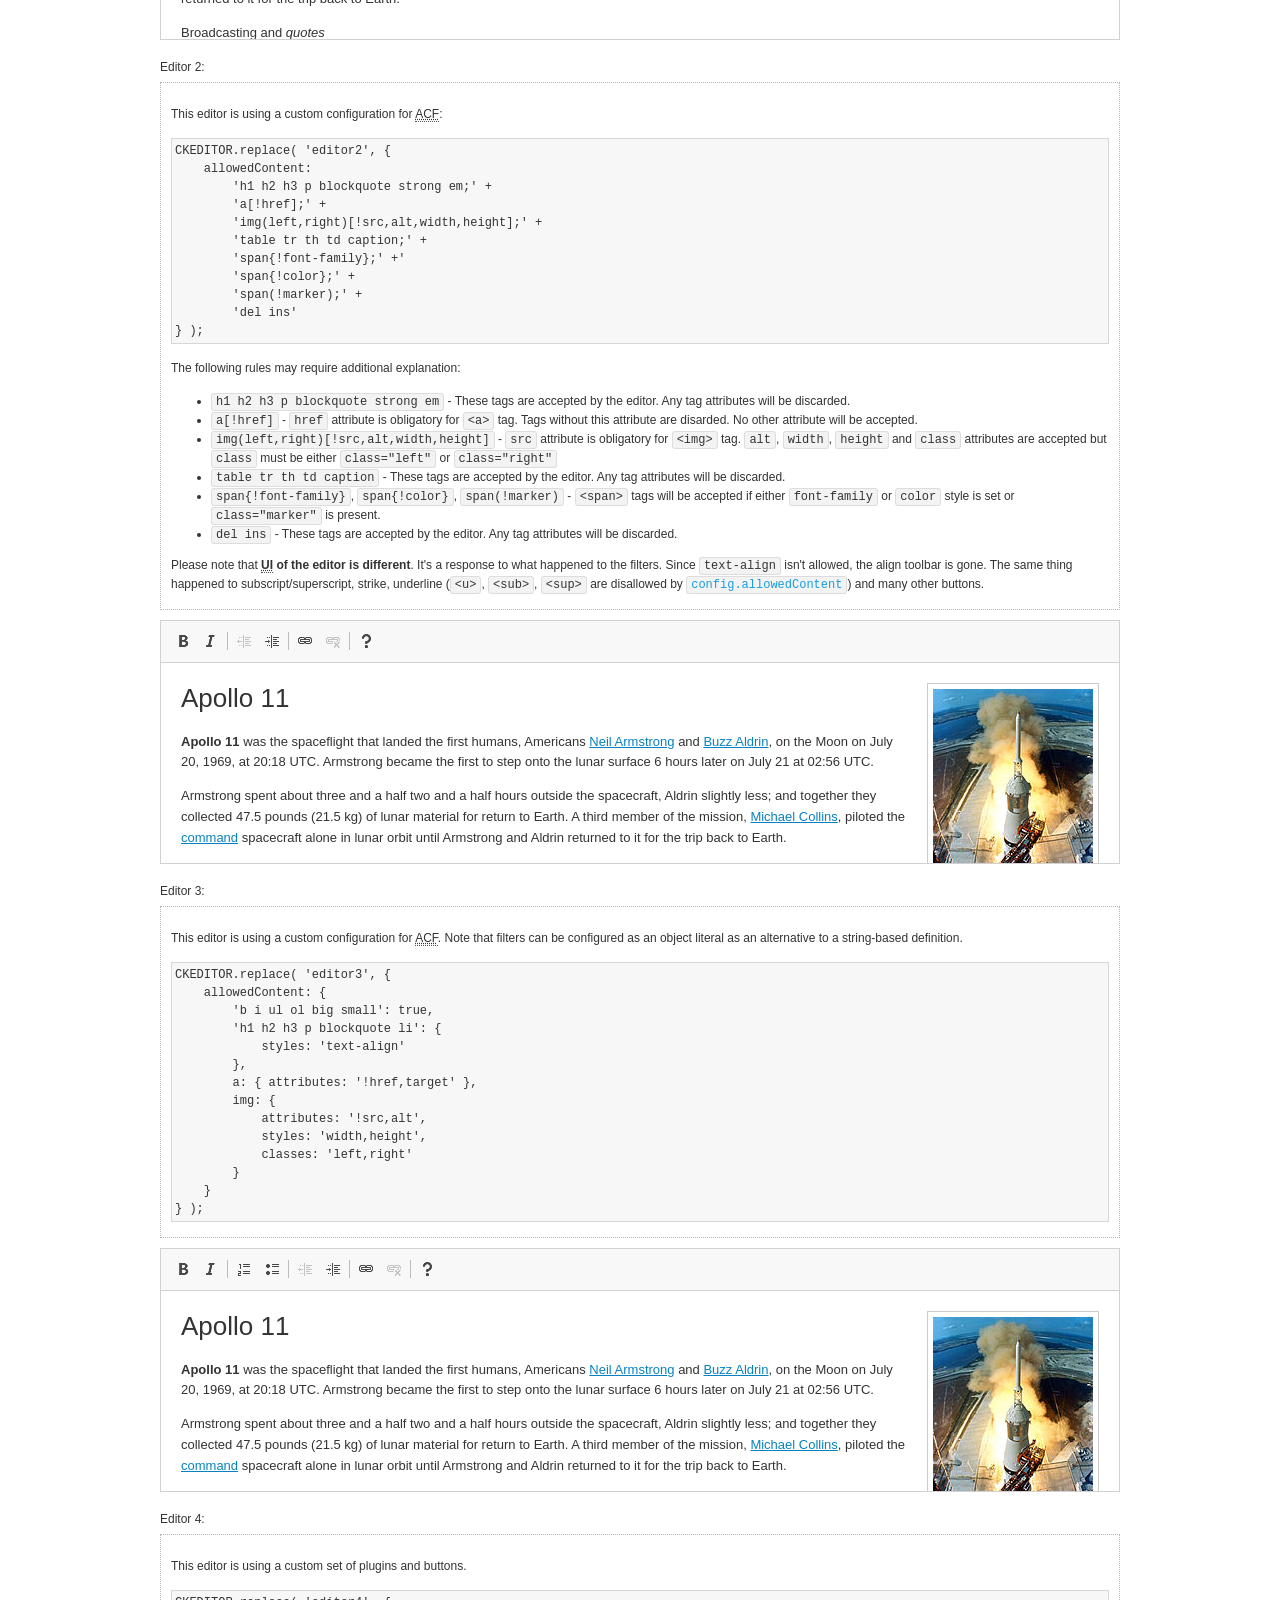
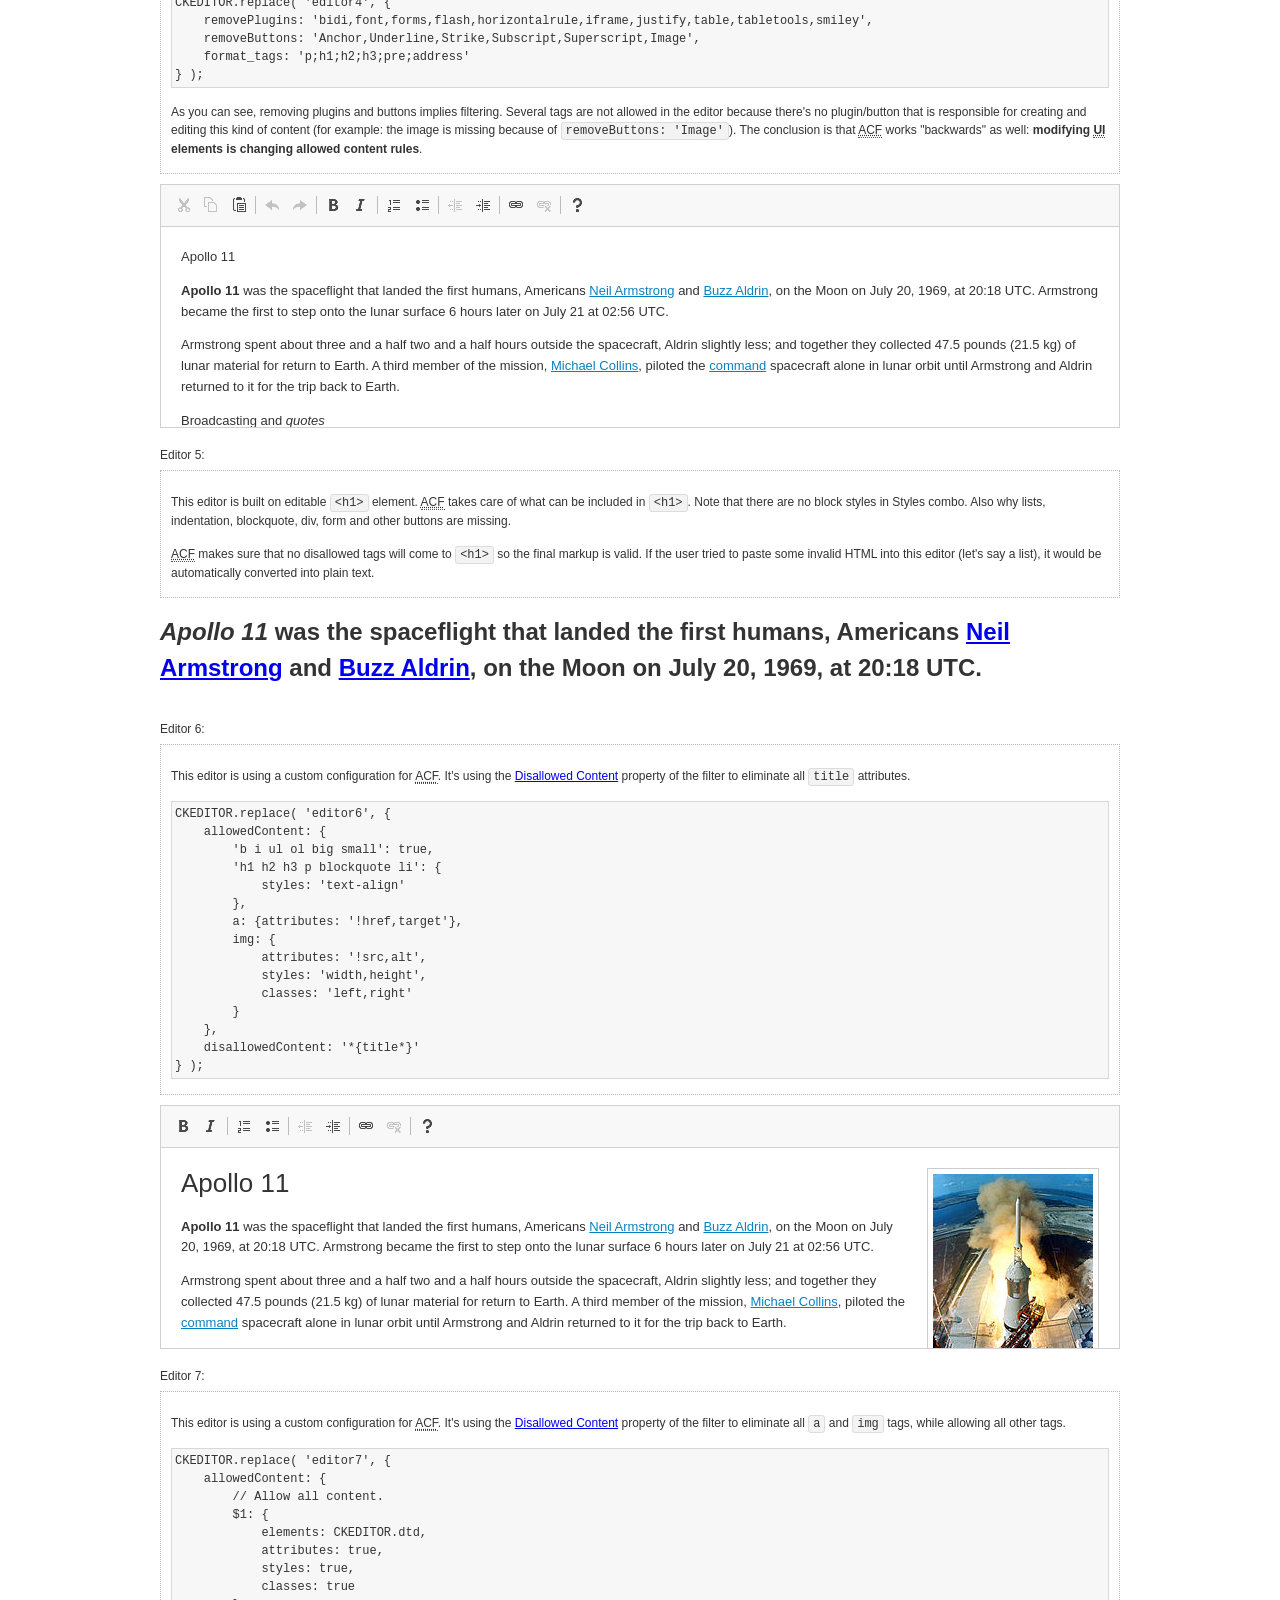
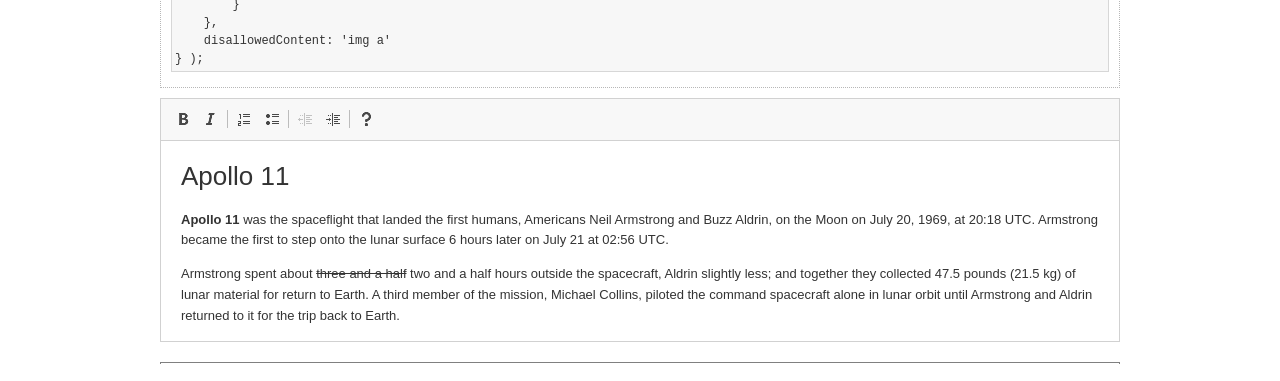
<file: public/media/ckeditor/ckeditor/samples/old/datafiltering.html>
<!DOCTYPE html>
<!--
Copyright (c) 2003-2018, CKSource - Frederico Knabben. All rights reserved.
For licensing, see LICENSE.md or https://ckeditor.com/legal/ckeditor-oss-license
-->
<html>
<head>
	<meta charset="utf-8">
	<title>Data Filtering &mdash; CKEditor Sample</title>
	<script src="../../ckeditor.js"></script>
	<link rel="stylesheet" href="sample.css">
	<script>
		// Remove advanced tabs for all editors.
		CKEDITOR.config.removeDialogTabs = 'image:advanced;link:advanced;flash:advanced;creatediv:advanced;editdiv:advanced';
	</script>
</head>
<body>
	<h1 class="samples">
		<a href="index.html">CKEditor Samples</a> &raquo; Data Filtering and Features Activation
	</h1>
	<div class="warning deprecated">
		This sample is not maintained anymore. Check out its <a href="https://sdk.ckeditor.com/samples/acf.html">brand new version in CKEditor SDK</a>.
	</div>
	<div class="description">
		<p>
			This sample page demonstrates the idea of Advanced Content Filter
			(<abbr title="Advanced Content Filter">ACF</abbr>), a sophisticated
			tool that takes control over what kind of data is accepted by the editor and what
			kind of output is produced.
		</p>
		<h2>When and what is being filtered?</h2>
		<p>
			<abbr title="Advanced Content Filter">ACF</abbr> controls
			<strong>every single source of data</strong> that comes to the editor.
			It process both HTML that is inserted manually (i.e. pasted by the user)
			and programmatically like:
		</p>
<pre class="samples">
editor.setData( '&lt;p&gt;Hello world!&lt;/p&gt;' );
</pre>
		<p>
			<abbr title="Advanced Content Filter">ACF</abbr> discards invalid,
			useless HTML tags and attributes so the editor remains "clean" during
			runtime. <abbr title="Advanced Content Filter">ACF</abbr> behaviour
			can be configured and adjusted for a particular case to prevent the
			output HTML (i.e. in CMS systems) from being polluted.

			This kind of filtering is a first, client-side line of defense
			against "<a href="http://en.wikipedia.org/wiki/Tag_soup">tag soups</a>",
			the tool that precisely restricts which tags, attributes and styles
			are allowed (desired). When properly configured, <abbr title="Advanced Content Filter">ACF</abbr>
			is an easy and fast way to produce a high-quality, intentionally filtered HTML.
		</p>

		<h3>How to configure or disable ACF?</h3>
		<p>
			Advanced Content Filter is enabled by default, working in "automatic mode", yet
			it provides a set of easy rules that allow adjusting filtering rules
			and disabling the entire feature when necessary. The config property
			responsible for this feature is <code><a class="samples"
			href="https://ckeditor.com/docs/ckeditor4/latest/api/CKEDITOR_config.html#cfg-allowedContent">config.allowedContent</a></code>.
		</p>
		<p>
			By "automatic mode" is meant that loaded plugins decide which kind
			of content is enabled and which is not. For example, if the link
			plugin is loaded it implies that <code>&lt;a&gt;</code> tag is
			automatically allowed. Each plugin is given a set
			of predefined <abbr title="Advanced Content Filter">ACF</abbr> rules
			that control the editor until <code><a class="samples"
			href="https://ckeditor.com/docs/ckeditor4/latest/api/CKEDITOR_config.html#cfg-allowedContent">
			config.allowedContent</a></code>
			is defined manually.
		</p>
		<p>
			Let's assume our intention is to restrict the editor to accept (produce) <strong>paragraphs
			only: no attributes, no styles, no other tags</strong>.
			With <abbr title="Advanced Content Filter">ACF</abbr>
			this is very simple. Basically set <code><a class="samples"
			href="https://ckeditor.com/docs/ckeditor4/latest/api/CKEDITOR_config.html#cfg-allowedContent">
			config.allowedContent</a></code> to <code>'p'</code>:
		</p>
<pre class="samples">
var editor = CKEDITOR.replace( <em>textarea_id</em>, {
	<strong>allowedContent: 'p'</strong>
} );
</pre>
		<p>
			Now try to play with allowed content:
		</p>
<pre class="samples">
// Trying to insert disallowed tag and attribute.
editor.setData( '&lt;p <strong>style="color: red"</strong>&gt;Hello <strong>&lt;em&gt;world&lt;/em&gt;</strong>!&lt;/p&gt;' );
alert( editor.getData() );

// Filtered data is returned.
"&lt;p&gt;Hello world!&lt;/p&gt;"
</pre>
		<p>
			What happened? Since <code>config.allowedContent: 'p'</code> is set the editor assumes
			that only plain <code>&lt;p&gt;</code> are accepted. Nothing more. This is why
			<code>style</code> attribute and <code>&lt;em&gt;</code> tag are gone. The same
			filtering would happen if we pasted disallowed HTML into this editor.
		</p>
		<p>
			This is just a small sample of what <abbr title="Advanced Content Filter">ACF</abbr>
			can do. To know more, please refer to the sample section below and
			<a href="https://ckeditor.com/docs/ckeditor4/latest/guide/dev_advanced_content_filter.html">the official Advanced Content Filter guide</a>.
		</p>
		<p>
			You may, of course, want CKEditor to avoid filtering of any kind.
			To get rid of <abbr title="Advanced Content Filter">ACF</abbr>,
			basically set <code><a class="samples"
			href="https://ckeditor.com/docs/ckeditor4/latest/api/CKEDITOR_config.html#cfg-allowedContent">
			config.allowedContent</a></code> to <code>true</code> like this:
		</p>
<pre class="samples">
CKEDITOR.replace( <em>textarea_id</em>, {
	<strong>allowedContent: true</strong>
} );
</pre>

		<h2>Beyond data flow: Features activation</h2>
		<p>
			<abbr title="Advanced Content Filter">ACF</abbr> is far more than
			<abbr title="Input/Output">I/O</abbr> control: the entire
			<abbr title="User Interface">UI</abbr> of the editor is adjusted to what
			filters restrict. For example: if <code>&lt;a&gt;</code> tag is
			<strong>disallowed</strong>
			by <abbr title="Advanced Content Filter">ACF</abbr>,
			then accordingly <code>link</code> command, toolbar button and link dialog
			are also disabled. Editor is smart: it knows which features must be
			removed from the interface to match filtering rules.
		</p>
		<p>
			CKEditor can be far more specific. If <code>&lt;a&gt;</code> tag is
			<strong>allowed</strong> by filtering rules to be used but it is restricted
			to have only one attribute (<code>href</code>)
			<code>config.allowedContent = 'a[!href]'</code>, then
			"Target" tab of the link dialog is automatically disabled as <code>target</code>
			attribute isn't included in <abbr title="Advanced Content Filter">ACF</abbr> rules
			for <code>&lt;a&gt;</code>. This behaviour applies to dialog fields, context
			menus and toolbar buttons.
		</p>

		<h2>Sample configurations</h2>
		<p>
			There are several editor instances below that present different
			<abbr title="Advanced Content Filter">ACF</abbr> setups. <strong>All of them,
			except the inline instance, share the same HTML content</strong> to visualize
			how different filtering rules affect the same input data.
		</p>
	</div>

	<div>
		<label for="editor1">
			Editor 1:
		</label>
		<div class="description">
			<p>
				This editor is using default configuration ("automatic mode"). It means that
				<code><a class="samples"
				href="https://ckeditor.com/docs/ckeditor4/latest/api/CKEDITOR_config.html#cfg-allowedContent">
				config.allowedContent</a></code> is defined by loaded plugins.
				Each plugin extends filtering rules to make it's own associated content
				available for the user.
			</p>
		</div>
		<textarea cols="80" id="editor1" name="editor1" rows="10">
			&lt;h1&gt;&lt;img alt=&quot;Saturn V carrying Apollo 11&quot; class=&quot;right&quot; src=&quot;assets/sample.jpg&quot;/&gt; Apollo 11&lt;/h1&gt; &lt;p&gt;&lt;b&gt;Apollo 11&lt;/b&gt; was the spaceflight that landed the first humans, Americans &lt;a href=&quot;http://en.wikipedia.org/wiki/Neil_Armstrong&quot; title=&quot;Neil Armstrong&quot;&gt;Neil Armstrong&lt;/a&gt; and &lt;a href=&quot;http://en.wikipedia.org/wiki/Buzz_Aldrin&quot; title=&quot;Buzz Aldrin&quot;&gt;Buzz Aldrin&lt;/a&gt;, on the Moon on July 20, 1969, at 20:18 UTC. Armstrong became the first to step onto the lunar surface 6 hours later on July 21 at 02:56 UTC.&lt;/p&gt; &lt;p&gt;Armstrong spent about &lt;s&gt;three and a half&lt;/s&gt; two and a half hours outside the spacecraft, Aldrin slightly less; and together they collected 47.5 pounds (21.5&amp;nbsp;kg) of lunar material for return to Earth. A third member of the mission, &lt;a href=&quot;http://en.wikipedia.org/wiki/Michael_Collins_(astronaut)&quot; title=&quot;Michael Collins (astronaut)&quot;&gt;Michael Collins&lt;/a&gt;, piloted the &lt;a href=&quot;http://en.wikipedia.org/wiki/Apollo_Command/Service_Module&quot; title=&quot;Apollo Command/Service Module&quot;&gt;command&lt;/a&gt; spacecraft alone in lunar orbit until Armstrong and Aldrin returned to it for the trip back to Earth.&lt;/p&gt; &lt;h2&gt;Broadcasting and &lt;em&gt;quotes&lt;/em&gt; &lt;a id=&quot;quotes&quot; name=&quot;quotes&quot;&gt;&lt;/a&gt;&lt;/h2&gt; &lt;p&gt;Broadcast on live TV to a world-wide audience, Armstrong stepped onto the lunar surface and described the event as:&lt;/p&gt; &lt;blockquote&gt;&lt;p&gt;One small step for [a] man, one giant leap for mankind.&lt;/p&gt;&lt;/blockquote&gt; &lt;p&gt;Apollo 11 effectively ended the &lt;a href=&quot;http://en.wikipedia.org/wiki/Space_Race&quot; title=&quot;Space Race&quot;&gt;Space Race&lt;/a&gt; and fulfilled a national goal proposed in 1961 by the late U.S. President &lt;a href=&quot;http://en.wikipedia.org/wiki/John_F._Kennedy&quot; title=&quot;John F. Kennedy&quot;&gt;John F. Kennedy&lt;/a&gt; in a speech before the United States Congress:&lt;/p&gt; &lt;blockquote&gt;&lt;p&gt;[...] before this decade is out, of landing a man on the Moon and returning him safely to the Earth.&lt;/p&gt;&lt;/blockquote&gt; &lt;h2&gt;Technical details &lt;a id=&quot;tech-details&quot; name=&quot;tech-details&quot;&gt;&lt;/a&gt;&lt;/h2&gt; &lt;table align=&quot;right&quot; border=&quot;1&quot; bordercolor=&quot;#ccc&quot; cellpadding=&quot;5&quot; cellspacing=&quot;0&quot; style=&quot;border-collapse:collapse;margin:10px 0 10px 15px;&quot;&gt; &lt;caption&gt;&lt;strong&gt;Mission crew&lt;/strong&gt;&lt;/caption&gt; &lt;thead&gt; &lt;tr&gt; &lt;th scope=&quot;col&quot;&gt;Position&lt;/th&gt; &lt;th scope=&quot;col&quot;&gt;Astronaut&lt;/th&gt; &lt;/tr&gt; &lt;/thead&gt; &lt;tbody&gt; &lt;tr&gt; &lt;td&gt;Commander&lt;/td&gt; &lt;td&gt;Neil A. Armstrong&lt;/td&gt; &lt;/tr&gt; &lt;tr&gt; &lt;td&gt;Command Module Pilot&lt;/td&gt; &lt;td&gt;Michael Collins&lt;/td&gt; &lt;/tr&gt; &lt;tr&gt; &lt;td&gt;Lunar Module Pilot&lt;/td&gt; &lt;td&gt;Edwin &amp;quot;Buzz&amp;quot; E. Aldrin, Jr.&lt;/td&gt; &lt;/tr&gt; &lt;/tbody&gt; &lt;/table&gt; &lt;p&gt;Launched by a &lt;strong&gt;Saturn V&lt;/strong&gt; rocket from &lt;a href=&quot;http://en.wikipedia.org/wiki/Kennedy_Space_Center&quot; title=&quot;Kennedy Space Center&quot;&gt;Kennedy Space Center&lt;/a&gt; in Merritt Island, Florida on July 16, Apollo 11 was the fifth manned mission of &lt;a href=&quot;http://en.wikipedia.org/wiki/NASA&quot; title=&quot;NASA&quot;&gt;NASA&lt;/a&gt;&amp;#39;s Apollo program. The Apollo spacecraft had three parts:&lt;/p&gt; &lt;ol&gt; &lt;li&gt;&lt;strong&gt;Command Module&lt;/strong&gt; with a cabin for the three astronauts which was the only part which landed back on Earth&lt;/li&gt; &lt;li&gt;&lt;strong&gt;Service Module&lt;/strong&gt; which supported the Command Module with propulsion, electrical power, oxygen and water&lt;/li&gt; &lt;li&gt;&lt;strong&gt;Lunar Module&lt;/strong&gt; for landing on the Moon.&lt;/li&gt; &lt;/ol&gt; &lt;p&gt;After being sent to the Moon by the Saturn V&amp;#39;s upper stage, the astronauts separated the spacecraft from it and travelled for three days until they entered into lunar orbit. Armstrong and Aldrin then moved into the Lunar Module and landed in the &lt;a href=&quot;http://en.wikipedia.org/wiki/Mare_Tranquillitatis&quot; title=&quot;Mare Tranquillitatis&quot;&gt;Sea of Tranquility&lt;/a&gt;. They stayed a total of about 21 and a half hours on the lunar surface. After lifting off in the upper part of the Lunar Module and rejoining Collins in the Command Module, they returned to Earth and landed in the &lt;a href=&quot;http://en.wikipedia.org/wiki/Pacific_Ocean&quot; title=&quot;Pacific Ocean&quot;&gt;Pacific Ocean&lt;/a&gt; on July 24.&lt;/p&gt; &lt;hr/&gt; &lt;p style=&quot;text-align: right;&quot;&gt;&lt;small&gt;Source: &lt;a href=&quot;http://en.wikipedia.org/wiki/Apollo_11&quot;&gt;Wikipedia.org&lt;/a&gt;&lt;/small&gt;&lt;/p&gt;
		</textarea>

		<script>

			CKEDITOR.replace( 'editor1' );

		</script>
	</div>

	<br>

	<div>
		<label for="editor2">
			Editor 2:
		</label>
		<div class="description">
			<p>
				This editor is using a custom configuration for
				<abbr title="Advanced Content Filter">ACF</abbr>:
			</p>
<pre class="samples">
CKEDITOR.replace( 'editor2', {
	allowedContent:
		'h1 h2 h3 p blockquote strong em;' +
		'a[!href];' +
		'img(left,right)[!src,alt,width,height];' +
		'table tr th td caption;' +
		'span{!font-family};' +'
		'span{!color};' +
		'span(!marker);' +
		'del ins'
} );
</pre>
			<p>
				The following rules may require additional explanation:
			</p>
			<ul>
				<li>
					<code>h1 h2 h3 p blockquote strong em</code> - These tags
					are accepted by the editor. Any tag attributes will be discarded.
				</li>
				<li>
					<code>a[!href]</code> - <code>href</code> attribute is obligatory
					for <code>&lt;a&gt;</code> tag. Tags without this attribute
					are disarded. No other attribute will be accepted.
				</li>
				<li>
					<code>img(left,right)[!src,alt,width,height]</code> - <code>src</code>
					attribute is obligatory for <code>&lt;img&gt;</code> tag.
					<code>alt</code>, <code>width</code>, <code>height</code>
					and <code>class</code> attributes are accepted but
					<code>class</code> must be either <code>class="left"</code>
					or <code>class="right"</code>
				</li>
				<li>
					<code>table tr th td caption</code> - These tags
					are accepted by the editor. Any tag attributes will be discarded.
				</li>
				<li>
					<code>span{!font-family}</code>, <code>span{!color}</code>,
					<code>span(!marker)</code> - <code>&lt;span&gt;</code> tags
					will be accepted if either <code>font-family</code> or
					<code>color</code> style is set or <code>class="marker"</code>
					is present.
				</li>
				<li>
					<code>del ins</code> - These tags
					are accepted by the editor. Any tag attributes will be discarded.
				</li>
			</ul>
			<p>
				Please note that <strong><abbr title="User Interface">UI</abbr> of the
				editor is different</strong>. It's a response to what happened to the filters.
				Since <code>text-align</code> isn't allowed, the align toolbar is gone.
				The same thing happened to subscript/superscript, strike, underline
				(<code>&lt;u&gt;</code>, <code>&lt;sub&gt;</code>, <code>&lt;sup&gt;</code>
				are disallowed by <code><a class="samples"
				href="https://ckeditor.com/docs/ckeditor4/latest/api/CKEDITOR_config.html#cfg-allowedContent">
				config.allowedContent</a></code>) and many other buttons.
			</p>
		</div>
		<textarea cols="80" id="editor2" name="editor2" rows="10">
			&lt;h1&gt;&lt;img alt=&quot;Saturn V carrying Apollo 11&quot; class=&quot;right&quot; src=&quot;assets/sample.jpg&quot;/&gt; Apollo 11&lt;/h1&gt; &lt;p&gt;&lt;b&gt;Apollo 11&lt;/b&gt; was the spaceflight that landed the first humans, Americans &lt;a href=&quot;http://en.wikipedia.org/wiki/Neil_Armstrong&quot; title=&quot;Neil Armstrong&quot;&gt;Neil Armstrong&lt;/a&gt; and &lt;a href=&quot;http://en.wikipedia.org/wiki/Buzz_Aldrin&quot; title=&quot;Buzz Aldrin&quot;&gt;Buzz Aldrin&lt;/a&gt;, on the Moon on July 20, 1969, at 20:18 UTC. Armstrong became the first to step onto the lunar surface 6 hours later on July 21 at 02:56 UTC.&lt;/p&gt; &lt;p&gt;Armstrong spent about &lt;s&gt;three and a half&lt;/s&gt; two and a half hours outside the spacecraft, Aldrin slightly less; and together they collected 47.5 pounds (21.5&amp;nbsp;kg) of lunar material for return to Earth. A third member of the mission, &lt;a href=&quot;http://en.wikipedia.org/wiki/Michael_Collins_(astronaut)&quot; title=&quot;Michael Collins (astronaut)&quot;&gt;Michael Collins&lt;/a&gt;, piloted the &lt;a href=&quot;http://en.wikipedia.org/wiki/Apollo_Command/Service_Module&quot; title=&quot;Apollo Command/Service Module&quot;&gt;command&lt;/a&gt; spacecraft alone in lunar orbit until Armstrong and Aldrin returned to it for the trip back to Earth.&lt;/p&gt; &lt;h2&gt;Broadcasting and &lt;em&gt;quotes&lt;/em&gt; &lt;a id=&quot;quotes&quot; name=&quot;quotes&quot;&gt;&lt;/a&gt;&lt;/h2&gt; &lt;p&gt;Broadcast on live TV to a world-wide audience, Armstrong stepped onto the lunar surface and described the event as:&lt;/p&gt; &lt;blockquote&gt;&lt;p&gt;One small step for [a] man, one giant leap for mankind.&lt;/p&gt;&lt;/blockquote&gt; &lt;p&gt;Apollo 11 effectively ended the &lt;a href=&quot;http://en.wikipedia.org/wiki/Space_Race&quot; title=&quot;Space Race&quot;&gt;Space Race&lt;/a&gt; and fulfilled a national goal proposed in 1961 by the late U.S. President &lt;a href=&quot;http://en.wikipedia.org/wiki/John_F._Kennedy&quot; title=&quot;John F. Kennedy&quot;&gt;John F. Kennedy&lt;/a&gt; in a speech before the United States Congress:&lt;/p&gt; &lt;blockquote&gt;&lt;p&gt;[...] before this decade is out, of landing a man on the Moon and returning him safely to the Earth.&lt;/p&gt;&lt;/blockquote&gt; &lt;h2&gt;Technical details &lt;a id=&quot;tech-details&quot; name=&quot;tech-details&quot;&gt;&lt;/a&gt;&lt;/h2&gt; &lt;table align=&quot;right&quot; border=&quot;1&quot; bordercolor=&quot;#ccc&quot; cellpadding=&quot;5&quot; cellspacing=&quot;0&quot; style=&quot;border-collapse:collapse;margin:10px 0 10px 15px;&quot;&gt; &lt;caption&gt;&lt;strong&gt;Mission crew&lt;/strong&gt;&lt;/caption&gt; &lt;thead&gt; &lt;tr&gt; &lt;th scope=&quot;col&quot;&gt;Position&lt;/th&gt; &lt;th scope=&quot;col&quot;&gt;Astronaut&lt;/th&gt; &lt;/tr&gt; &lt;/thead&gt; &lt;tbody&gt; &lt;tr&gt; &lt;td&gt;Commander&lt;/td&gt; &lt;td&gt;Neil A. Armstrong&lt;/td&gt; &lt;/tr&gt; &lt;tr&gt; &lt;td&gt;Command Module Pilot&lt;/td&gt; &lt;td&gt;Michael Collins&lt;/td&gt; &lt;/tr&gt; &lt;tr&gt; &lt;td&gt;Lunar Module Pilot&lt;/td&gt; &lt;td&gt;Edwin &amp;quot;Buzz&amp;quot; E. Aldrin, Jr.&lt;/td&gt; &lt;/tr&gt; &lt;/tbody&gt; &lt;/table&gt; &lt;p&gt;Launched by a &lt;strong&gt;Saturn V&lt;/strong&gt; rocket from &lt;a href=&quot;http://en.wikipedia.org/wiki/Kennedy_Space_Center&quot; title=&quot;Kennedy Space Center&quot;&gt;Kennedy Space Center&lt;/a&gt; in Merritt Island, Florida on July 16, Apollo 11 was the fifth manned mission of &lt;a href=&quot;http://en.wikipedia.org/wiki/NASA&quot; title=&quot;NASA&quot;&gt;NASA&lt;/a&gt;&amp;#39;s Apollo program. The Apollo spacecraft had three parts:&lt;/p&gt; &lt;ol&gt; &lt;li&gt;&lt;strong&gt;Command Module&lt;/strong&gt; with a cabin for the three astronauts which was the only part which landed back on Earth&lt;/li&gt; &lt;li&gt;&lt;strong&gt;Service Module&lt;/strong&gt; which supported the Command Module with propulsion, electrical power, oxygen and water&lt;/li&gt; &lt;li&gt;&lt;strong&gt;Lunar Module&lt;/strong&gt; for landing on the Moon.&lt;/li&gt; &lt;/ol&gt; &lt;p&gt;After being sent to the Moon by the Saturn V&amp;#39;s upper stage, the astronauts separated the spacecraft from it and travelled for three days until they entered into lunar orbit. Armstrong and Aldrin then moved into the Lunar Module and landed in the &lt;a href=&quot;http://en.wikipedia.org/wiki/Mare_Tranquillitatis&quot; title=&quot;Mare Tranquillitatis&quot;&gt;Sea of Tranquility&lt;/a&gt;. They stayed a total of about 21 and a half hours on the lunar surface. After lifting off in the upper part of the Lunar Module and rejoining Collins in the Command Module, they returned to Earth and landed in the &lt;a href=&quot;http://en.wikipedia.org/wiki/Pacific_Ocean&quot; title=&quot;Pacific Ocean&quot;&gt;Pacific Ocean&lt;/a&gt; on July 24.&lt;/p&gt; &lt;hr/&gt; &lt;p style=&quot;text-align: right;&quot;&gt;&lt;small&gt;Source: &lt;a href=&quot;http://en.wikipedia.org/wiki/Apollo_11&quot;&gt;Wikipedia.org&lt;/a&gt;&lt;/small&gt;&lt;/p&gt;
		</textarea>
		<script>

			CKEDITOR.replace( 'editor2', {
				allowedContent:
					'h1 h2 h3 p blockquote strong em;' +
					'a[!href];' +
					'img(left,right)[!src,alt,width,height];' +
					'table tr th td caption;' +
					'span{!font-family};' +
					'span{!color};' +
					'span(!marker);' +
					'del ins'
			} );

		</script>
	</div>

	<br>

	<div>
		<label for="editor3">
			Editor 3:
		</label>
		<div class="description">
			<p>
				This editor is using a custom configuration for
				<abbr title="Advanced Content Filter">ACF</abbr>.
				Note that filters can be configured as an object literal
				as an alternative to a string-based definition.
			</p>
<pre class="samples">
CKEDITOR.replace( 'editor3', {
	allowedContent: {
		'b i ul ol big small': true,
		'h1 h2 h3 p blockquote li': {
			styles: 'text-align'
		},
		a: { attributes: '!href,target' },
		img: {
			attributes: '!src,alt',
			styles: 'width,height',
			classes: 'left,right'
		}
	}
} );
</pre>
		</div>
		<textarea cols="80" id="editor3" name="editor3" rows="10">
			&lt;h1&gt;&lt;img alt=&quot;Saturn V carrying Apollo 11&quot; class=&quot;right&quot; src=&quot;assets/sample.jpg&quot;/&gt; Apollo 11&lt;/h1&gt; &lt;p&gt;&lt;b&gt;Apollo 11&lt;/b&gt; was the spaceflight that landed the first humans, Americans &lt;a href=&quot;http://en.wikipedia.org/wiki/Neil_Armstrong&quot; title=&quot;Neil Armstrong&quot;&gt;Neil Armstrong&lt;/a&gt; and &lt;a href=&quot;http://en.wikipedia.org/wiki/Buzz_Aldrin&quot; title=&quot;Buzz Aldrin&quot;&gt;Buzz Aldrin&lt;/a&gt;, on the Moon on July 20, 1969, at 20:18 UTC. Armstrong became the first to step onto the lunar surface 6 hours later on July 21 at 02:56 UTC.&lt;/p&gt; &lt;p&gt;Armstrong spent about &lt;s&gt;three and a half&lt;/s&gt; two and a half hours outside the spacecraft, Aldrin slightly less; and together they collected 47.5 pounds (21.5&amp;nbsp;kg) of lunar material for return to Earth. A third member of the mission, &lt;a href=&quot;http://en.wikipedia.org/wiki/Michael_Collins_(astronaut)&quot; title=&quot;Michael Collins (astronaut)&quot;&gt;Michael Collins&lt;/a&gt;, piloted the &lt;a href=&quot;http://en.wikipedia.org/wiki/Apollo_Command/Service_Module&quot; title=&quot;Apollo Command/Service Module&quot;&gt;command&lt;/a&gt; spacecraft alone in lunar orbit until Armstrong and Aldrin returned to it for the trip back to Earth.&lt;/p&gt; &lt;h2&gt;Broadcasting and &lt;em&gt;quotes&lt;/em&gt; &lt;a id=&quot;quotes&quot; name=&quot;quotes&quot;&gt;&lt;/a&gt;&lt;/h2&gt; &lt;p&gt;Broadcast on live TV to a world-wide audience, Armstrong stepped onto the lunar surface and described the event as:&lt;/p&gt; &lt;blockquote&gt;&lt;p&gt;One small step for [a] man, one giant leap for mankind.&lt;/p&gt;&lt;/blockquote&gt; &lt;p&gt;Apollo 11 effectively ended the &lt;a href=&quot;http://en.wikipedia.org/wiki/Space_Race&quot; title=&quot;Space Race&quot;&gt;Space Race&lt;/a&gt; and fulfilled a national goal proposed in 1961 by the late U.S. President &lt;a href=&quot;http://en.wikipedia.org/wiki/John_F._Kennedy&quot; title=&quot;John F. Kennedy&quot;&gt;John F. Kennedy&lt;/a&gt; in a speech before the United States Congress:&lt;/p&gt; &lt;blockquote&gt;&lt;p&gt;[...] before this decade is out, of landing a man on the Moon and returning him safely to the Earth.&lt;/p&gt;&lt;/blockquote&gt; &lt;h2&gt;Technical details &lt;a id=&quot;tech-details&quot; name=&quot;tech-details&quot;&gt;&lt;/a&gt;&lt;/h2&gt; &lt;table align=&quot;right&quot; border=&quot;1&quot; bordercolor=&quot;#ccc&quot; cellpadding=&quot;5&quot; cellspacing=&quot;0&quot; style=&quot;border-collapse:collapse;margin:10px 0 10px 15px;&quot;&gt; &lt;caption&gt;&lt;strong&gt;Mission crew&lt;/strong&gt;&lt;/caption&gt; &lt;thead&gt; &lt;tr&gt; &lt;th scope=&quot;col&quot;&gt;Position&lt;/th&gt; &lt;th scope=&quot;col&quot;&gt;Astronaut&lt;/th&gt; &lt;/tr&gt; &lt;/thead&gt; &lt;tbody&gt; &lt;tr&gt; &lt;td&gt;Commander&lt;/td&gt; &lt;td&gt;Neil A. Armstrong&lt;/td&gt; &lt;/tr&gt; &lt;tr&gt; &lt;td&gt;Command Module Pilot&lt;/td&gt; &lt;td&gt;Michael Collins&lt;/td&gt; &lt;/tr&gt; &lt;tr&gt; &lt;td&gt;Lunar Module Pilot&lt;/td&gt; &lt;td&gt;Edwin &amp;quot;Buzz&amp;quot; E. Aldrin, Jr.&lt;/td&gt; &lt;/tr&gt; &lt;/tbody&gt; &lt;/table&gt; &lt;p&gt;Launched by a &lt;strong&gt;Saturn V&lt;/strong&gt; rocket from &lt;a href=&quot;http://en.wikipedia.org/wiki/Kennedy_Space_Center&quot; title=&quot;Kennedy Space Center&quot;&gt;Kennedy Space Center&lt;/a&gt; in Merritt Island, Florida on July 16, Apollo 11 was the fifth manned mission of &lt;a href=&quot;http://en.wikipedia.org/wiki/NASA&quot; title=&quot;NASA&quot;&gt;NASA&lt;/a&gt;&amp;#39;s Apollo program. The Apollo spacecraft had three parts:&lt;/p&gt; &lt;ol&gt; &lt;li&gt;&lt;strong&gt;Command Module&lt;/strong&gt; with a cabin for the three astronauts which was the only part which landed back on Earth&lt;/li&gt; &lt;li&gt;&lt;strong&gt;Service Module&lt;/strong&gt; which supported the Command Module with propulsion, electrical power, oxygen and water&lt;/li&gt; &lt;li&gt;&lt;strong&gt;Lunar Module&lt;/strong&gt; for landing on the Moon.&lt;/li&gt; &lt;/ol&gt; &lt;p&gt;After being sent to the Moon by the Saturn V&amp;#39;s upper stage, the astronauts separated the spacecraft from it and travelled for three days until they entered into lunar orbit. Armstrong and Aldrin then moved into the Lunar Module and landed in the &lt;a href=&quot;http://en.wikipedia.org/wiki/Mare_Tranquillitatis&quot; title=&quot;Mare Tranquillitatis&quot;&gt;Sea of Tranquility&lt;/a&gt;. They stayed a total of about 21 and a half hours on the lunar surface. After lifting off in the upper part of the Lunar Module and rejoining Collins in the Command Module, they returned to Earth and landed in the &lt;a href=&quot;http://en.wikipedia.org/wiki/Pacific_Ocean&quot; title=&quot;Pacific Ocean&quot;&gt;Pacific Ocean&lt;/a&gt; on July 24.&lt;/p&gt; &lt;hr/&gt; &lt;p style=&quot;text-align: right;&quot;&gt;&lt;small&gt;Source: &lt;a href=&quot;http://en.wikipedia.org/wiki/Apollo_11&quot;&gt;Wikipedia.org&lt;/a&gt;&lt;/small&gt;&lt;/p&gt;
		</textarea>
		<script>

			CKEDITOR.replace( 'editor3', {
				allowedContent: {
					'b i ul ol big small': true,
					'h1 h2 h3 p blockquote li': {
						styles: 'text-align'
					},
					a: { attributes: '!href,target' },
					img: {
						attributes: '!src,alt',
						styles: 'width,height',
						classes: 'left,right'
					}
				}
			} );

		</script>
	</div>

	<br>

	<div>
		<label for="editor4">
			Editor 4:
		</label>
		<div class="description">
			<p>
				This editor is using a custom set of plugins and buttons.
			</p>
<pre class="samples">
CKEDITOR.replace( 'editor4', {
	removePlugins: 'bidi,font,forms,flash,horizontalrule,iframe,justify,table,tabletools,smiley',
	removeButtons: 'Anchor,Underline,Strike,Subscript,Superscript,Image',
	format_tags: 'p;h1;h2;h3;pre;address'
} );
</pre>
			<p>
				As you can see, removing plugins and buttons implies filtering.
				Several tags are not allowed in the editor because there's no
				plugin/button that is responsible for creating and editing this
				kind of content (for example: the image is missing because
				of <code>removeButtons: 'Image'</code>). The conclusion is that
				<abbr title="Advanced Content Filter">ACF</abbr> works "backwards"
				as well: <strong>modifying <abbr title="User Interface">UI</abbr>
				elements is changing allowed content rules</strong>.
			</p>
		</div>
		<textarea cols="80" id="editor4" name="editor4" rows="10">
			&lt;h1&gt;&lt;img alt=&quot;Saturn V carrying Apollo 11&quot; class=&quot;right&quot; src=&quot;assets/sample.jpg&quot;/&gt; Apollo 11&lt;/h1&gt; &lt;p&gt;&lt;b&gt;Apollo 11&lt;/b&gt; was the spaceflight that landed the first humans, Americans &lt;a href=&quot;http://en.wikipedia.org/wiki/Neil_Armstrong&quot; title=&quot;Neil Armstrong&quot;&gt;Neil Armstrong&lt;/a&gt; and &lt;a href=&quot;http://en.wikipedia.org/wiki/Buzz_Aldrin&quot; title=&quot;Buzz Aldrin&quot;&gt;Buzz Aldrin&lt;/a&gt;, on the Moon on July 20, 1969, at 20:18 UTC. Armstrong became the first to step onto the lunar surface 6 hours later on July 21 at 02:56 UTC.&lt;/p&gt; &lt;p&gt;Armstrong spent about &lt;s&gt;three and a half&lt;/s&gt; two and a half hours outside the spacecraft, Aldrin slightly less; and together they collected 47.5 pounds (21.5&amp;nbsp;kg) of lunar material for return to Earth. A third member of the mission, &lt;a href=&quot;http://en.wikipedia.org/wiki/Michael_Collins_(astronaut)&quot; title=&quot;Michael Collins (astronaut)&quot;&gt;Michael Collins&lt;/a&gt;, piloted the &lt;a href=&quot;http://en.wikipedia.org/wiki/Apollo_Command/Service_Module&quot; title=&quot;Apollo Command/Service Module&quot;&gt;command&lt;/a&gt; spacecraft alone in lunar orbit until Armstrong and Aldrin returned to it for the trip back to Earth.&lt;/p&gt; &lt;h2&gt;Broadcasting and &lt;em&gt;quotes&lt;/em&gt; &lt;a id=&quot;quotes&quot; name=&quot;quotes&quot;&gt;&lt;/a&gt;&lt;/h2&gt; &lt;p&gt;Broadcast on live TV to a world-wide audience, Armstrong stepped onto the lunar surface and described the event as:&lt;/p&gt; &lt;blockquote&gt;&lt;p&gt;One small step for [a] man, one giant leap for mankind.&lt;/p&gt;&lt;/blockquote&gt; &lt;p&gt;Apollo 11 effectively ended the &lt;a href=&quot;http://en.wikipedia.org/wiki/Space_Race&quot; title=&quot;Space Race&quot;&gt;Space Race&lt;/a&gt; and fulfilled a national goal proposed in 1961 by the late U.S. President &lt;a href=&quot;http://en.wikipedia.org/wiki/John_F._Kennedy&quot; title=&quot;John F. Kennedy&quot;&gt;John F. Kennedy&lt;/a&gt; in a speech before the United States Congress:&lt;/p&gt; &lt;blockquote&gt;&lt;p&gt;[...] before this decade is out, of landing a man on the Moon and returning him safely to the Earth.&lt;/p&gt;&lt;/blockquote&gt; &lt;h2&gt;Technical details &lt;a id=&quot;tech-details&quot; name=&quot;tech-details&quot;&gt;&lt;/a&gt;&lt;/h2&gt; &lt;table align=&quot;right&quot; border=&quot;1&quot; bordercolor=&quot;#ccc&quot; cellpadding=&quot;5&quot; cellspacing=&quot;0&quot; style=&quot;border-collapse:collapse;margin:10px 0 10px 15px;&quot;&gt; &lt;caption&gt;&lt;strong&gt;Mission crew&lt;/strong&gt;&lt;/caption&gt; &lt;thead&gt; &lt;tr&gt; &lt;th scope=&quot;col&quot;&gt;Position&lt;/th&gt; &lt;th scope=&quot;col&quot;&gt;Astronaut&lt;/th&gt; &lt;/tr&gt; &lt;/thead&gt; &lt;tbody&gt; &lt;tr&gt; &lt;td&gt;Commander&lt;/td&gt; &lt;td&gt;Neil A. Armstrong&lt;/td&gt; &lt;/tr&gt; &lt;tr&gt; &lt;td&gt;Command Module Pilot&lt;/td&gt; &lt;td&gt;Michael Collins&lt;/td&gt; &lt;/tr&gt; &lt;tr&gt; &lt;td&gt;Lunar Module Pilot&lt;/td&gt; &lt;td&gt;Edwin &amp;quot;Buzz&amp;quot; E. Aldrin, Jr.&lt;/td&gt; &lt;/tr&gt; &lt;/tbody&gt; &lt;/table&gt; &lt;p&gt;Launched by a &lt;strong&gt;Saturn V&lt;/strong&gt; rocket from &lt;a href=&quot;http://en.wikipedia.org/wiki/Kennedy_Space_Center&quot; title=&quot;Kennedy Space Center&quot;&gt;Kennedy Space Center&lt;/a&gt; in Merritt Island, Florida on July 16, Apollo 11 was the fifth manned mission of &lt;a href=&quot;http://en.wikipedia.org/wiki/NASA&quot; title=&quot;NASA&quot;&gt;NASA&lt;/a&gt;&amp;#39;s Apollo program. The Apollo spacecraft had three parts:&lt;/p&gt; &lt;ol&gt; &lt;li&gt;&lt;strong&gt;Command Module&lt;/strong&gt; with a cabin for the three astronauts which was the only part which landed back on Earth&lt;/li&gt; &lt;li&gt;&lt;strong&gt;Service Module&lt;/strong&gt; which supported the Command Module with propulsion, electrical power, oxygen and water&lt;/li&gt; &lt;li&gt;&lt;strong&gt;Lunar Module&lt;/strong&gt; for landing on the Moon.&lt;/li&gt; &lt;/ol&gt; &lt;p&gt;After being sent to the Moon by the Saturn V&amp;#39;s upper stage, the astronauts separated the spacecraft from it and travelled for three days until they entered into lunar orbit. Armstrong and Aldrin then moved into the Lunar Module and landed in the &lt;a href=&quot;http://en.wikipedia.org/wiki/Mare_Tranquillitatis&quot; title=&quot;Mare Tranquillitatis&quot;&gt;Sea of Tranquility&lt;/a&gt;. They stayed a total of about 21 and a half hours on the lunar surface. After lifting off in the upper part of the Lunar Module and rejoining Collins in the Command Module, they returned to Earth and landed in the &lt;a href=&quot;http://en.wikipedia.org/wiki/Pacific_Ocean&quot; title=&quot;Pacific Ocean&quot;&gt;Pacific Ocean&lt;/a&gt; on July 24.&lt;/p&gt; &lt;hr/&gt; &lt;p style=&quot;text-align: right;&quot;&gt;&lt;small&gt;Source: &lt;a href=&quot;http://en.wikipedia.org/wiki/Apollo_11&quot;&gt;Wikipedia.org&lt;/a&gt;&lt;/small&gt;&lt;/p&gt;
		</textarea>
		<script>

			CKEDITOR.replace( 'editor4', {
				removePlugins: 'bidi,div,font,forms,flash,horizontalrule,iframe,justify,table,tabletools,smiley',
				removeButtons: 'Anchor,Underline,Strike,Subscript,Superscript,Image',
				format_tags: 'p;h1;h2;h3;pre;address'
			} );

		</script>
	</div>

	<br>

	<div>
		<label for="editor5">
			Editor 5:
		</label>
		<div class="description">
			<p>
				This editor is built on editable <code>&lt;h1&gt;</code> element.
				<abbr title="Advanced Content Filter">ACF</abbr> takes care of
				what can be included in <code>&lt;h1&gt;</code>. Note that there
				are no block styles in Styles combo. Also why lists, indentation,
				blockquote, div, form and other buttons are missing.
			</p>
			<p>
				<abbr title="Advanced Content Filter">ACF</abbr> makes sure that
				no disallowed tags will come to <code>&lt;h1&gt;</code> so the final
				markup is valid. If the user tried to paste some invalid HTML
				into this editor (let's say a list), it would be automatically
				converted into plain text.
			</p>
		</div>
		<h1 id="editor5" contenteditable="true">
			<em>Apollo 11</em> was the spaceflight that landed the first humans, Americans <a href="http://en.wikipedia.org/wiki/Neil_Armstrong" title="Neil Armstrong">Neil Armstrong</a> and <a href="http://en.wikipedia.org/wiki/Buzz_Aldrin" title="Buzz Aldrin">Buzz Aldrin</a>, on the Moon on July 20, 1969, at 20:18 UTC.
		</h1>
	</div>

	<br>

	<div>
		<label for="editor3">
			Editor 6:
		</label>
		<div class="description">
			<p>
				This editor is using a custom configuration for <abbr title="Advanced Content Filter">ACF</abbr>.
				It's using the <a href="https://ckeditor.com/docs/ckeditor4/latest/guide/dev_disallowed_content.html" rel="noopener noreferrer" target="_blank">
				Disallowed Content</a> property of the filter to eliminate all <code>title</code> attributes.
			</p>

<pre class="samples">
CKEDITOR.replace( 'editor6', {
	allowedContent: {
		'b i ul ol big small': true,
		'h1 h2 h3 p blockquote li': {
			styles: 'text-align'
		},
		a: {attributes: '!href,target'},
		img: {
			attributes: '!src,alt',
			styles: 'width,height',
			classes: 'left,right'
		}
	},
	disallowedContent: '*{title*}'
} );
</pre>
		</div>
		<textarea cols="80" id="editor6" name="editor6" rows="10">
			&lt;h1&gt;&lt;img alt=&quot;Saturn V carrying Apollo 11&quot; class=&quot;right&quot; src=&quot;assets/sample.jpg&quot;/&gt; Apollo 11&lt;/h1&gt; &lt;p&gt;&lt;b&gt;Apollo 11&lt;/b&gt; was the spaceflight that landed the first humans, Americans &lt;a href=&quot;http://en.wikipedia.org/wiki/Neil_Armstrong&quot; title=&quot;Neil Armstrong&quot;&gt;Neil Armstrong&lt;/a&gt; and &lt;a href=&quot;http://en.wikipedia.org/wiki/Buzz_Aldrin&quot; title=&quot;Buzz Aldrin&quot;&gt;Buzz Aldrin&lt;/a&gt;, on the Moon on July 20, 1969, at 20:18 UTC. Armstrong became the first to step onto the lunar surface 6 hours later on July 21 at 02:56 UTC.&lt;/p&gt; &lt;p&gt;Armstrong spent about &lt;s&gt;three and a half&lt;/s&gt; two and a half hours outside the spacecraft, Aldrin slightly less; and together they collected 47.5 pounds (21.5&amp;nbsp;kg) of lunar material for return to Earth. A third member of the mission, &lt;a href=&quot;http://en.wikipedia.org/wiki/Michael_Collins_(astronaut)&quot; title=&quot;Michael Collins (astronaut)&quot;&gt;Michael Collins&lt;/a&gt;, piloted the &lt;a href=&quot;http://en.wikipedia.org/wiki/Apollo_Command/Service_Module&quot; title=&quot;Apollo Command/Service Module&quot;&gt;command&lt;/a&gt; spacecraft alone in lunar orbit until Armstrong and Aldrin returned to it for the trip back to Earth.&lt;/p&gt; &lt;h2&gt;Broadcasting and &lt;em&gt;quotes&lt;/em&gt; &lt;a id=&quot;quotes&quot; name=&quot;quotes&quot;&gt;&lt;/a&gt;&lt;/h2&gt; &lt;p&gt;Broadcast on live TV to a world-wide audience, Armstrong stepped onto the lunar surface and described the event as:&lt;/p&gt; &lt;blockquote&gt;&lt;p&gt;One small step for [a] man, one giant leap for mankind.&lt;/p&gt;&lt;/blockquote&gt; &lt;p&gt;Apollo 11 effectively ended the &lt;a href=&quot;http://en.wikipedia.org/wiki/Space_Race&quot; title=&quot;Space Race&quot;&gt;Space Race&lt;/a&gt; and fulfilled a national goal proposed in 1961 by the late U.S. President &lt;a href=&quot;http://en.wikipedia.org/wiki/John_F._Kennedy&quot; title=&quot;John F. Kennedy&quot;&gt;John F. Kennedy&lt;/a&gt; in a speech before the United States Congress:&lt;/p&gt; &lt;blockquote&gt;&lt;p&gt;[...] before this decade is out, of landing a man on the Moon and returning him safely to the Earth.&lt;/p&gt;&lt;/blockquote&gt; &lt;h2&gt;Technical details &lt;a id=&quot;tech-details&quot; name=&quot;tech-details&quot;&gt;&lt;/a&gt;&lt;/h2&gt; &lt;table align=&quot;right&quot; border=&quot;1&quot; bordercolor=&quot;#ccc&quot; cellpadding=&quot;5&quot; cellspacing=&quot;0&quot; style=&quot;border-collapse:collapse;margin:10px 0 10px 15px;&quot;&gt; &lt;caption&gt;&lt;strong&gt;Mission crew&lt;/strong&gt;&lt;/caption&gt; &lt;thead&gt; &lt;tr&gt; &lt;th scope=&quot;col&quot;&gt;Position&lt;/th&gt; &lt;th scope=&quot;col&quot;&gt;Astronaut&lt;/th&gt; &lt;/tr&gt; &lt;/thead&gt; &lt;tbody&gt; &lt;tr&gt; &lt;td&gt;Commander&lt;/td&gt; &lt;td&gt;Neil A. Armstrong&lt;/td&gt; &lt;/tr&gt; &lt;tr&gt; &lt;td&gt;Command Module Pilot&lt;/td&gt; &lt;td&gt;Michael Collins&lt;/td&gt; &lt;/tr&gt; &lt;tr&gt; &lt;td&gt;Lunar Module Pilot&lt;/td&gt; &lt;td&gt;Edwin &amp;quot;Buzz&amp;quot; E. Aldrin, Jr.&lt;/td&gt; &lt;/tr&gt; &lt;/tbody&gt; &lt;/table&gt; &lt;p&gt;Launched by a &lt;strong&gt;Saturn V&lt;/strong&gt; rocket from &lt;a href=&quot;http://en.wikipedia.org/wiki/Kennedy_Space_Center&quot; title=&quot;Kennedy Space Center&quot;&gt;Kennedy Space Center&lt;/a&gt; in Merritt Island, Florida on July 16, Apollo 11 was the fifth manned mission of &lt;a href=&quot;http://en.wikipedia.org/wiki/NASA&quot; title=&quot;NASA&quot;&gt;NASA&lt;/a&gt;&amp;#39;s Apollo program. The Apollo spacecraft had three parts:&lt;/p&gt; &lt;ol&gt; &lt;li&gt;&lt;strong&gt;Command Module&lt;/strong&gt; with a cabin for the three astronauts which was the only part which landed back on Earth&lt;/li&gt; &lt;li&gt;&lt;strong&gt;Service Module&lt;/strong&gt; which supported the Command Module with propulsion, electrical power, oxygen and water&lt;/li&gt; &lt;li&gt;&lt;strong&gt;Lunar Module&lt;/strong&gt; for landing on the Moon.&lt;/li&gt; &lt;/ol&gt; &lt;p&gt;After being sent to the Moon by the Saturn V&amp;#39;s upper stage, the astronauts separated the spacecraft from it and travelled for three days until they entered into lunar orbit. Armstrong and Aldrin then moved into the Lunar Module and landed in the &lt;a href=&quot;http://en.wikipedia.org/wiki/Mare_Tranquillitatis&quot; title=&quot;Mare Tranquillitatis&quot;&gt;Sea of Tranquility&lt;/a&gt;. They stayed a total of about 21 and a half hours on the lunar surface. After lifting off in the upper part of the Lunar Module and rejoining Collins in the Command Module, they returned to Earth and landed in the &lt;a href=&quot;http://en.wikipedia.org/wiki/Pacific_Ocean&quot; title=&quot;Pacific Ocean&quot;&gt;Pacific Ocean&lt;/a&gt; on July 24.&lt;/p&gt; &lt;hr/&gt; &lt;p style=&quot;text-align: right;&quot;&gt;&lt;small&gt;Source: &lt;a href=&quot;http://en.wikipedia.org/wiki/Apollo_11&quot;&gt;Wikipedia.org&lt;/a&gt;&lt;/small&gt;&lt;/p&gt;
		</textarea>
		<script>

			CKEDITOR.replace( 'editor6', {
				allowedContent: {
					'b i ul ol big small': true,
					'h1 h2 h3 p blockquote li': {
						styles: 'text-align'
					},
					a: {attributes: '!href,target'},
					img: {
						attributes: '!src,alt',
						styles: 'width,height',
						classes: 'left,right'
					}
				},
				disallowedContent: '*{title*}'
			} );

		</script>
	</div>

	<br>

	<div>
		<label for="editor7">
			Editor 7:
		</label>
		<div class="description">
			<p>
				This editor is using a custom configuration for <abbr title="Advanced Content Filter">ACF</abbr>.
				It's using the <a href="https://ckeditor.com/docs/ckeditor4/latest/guide/dev_disallowed_content.html" rel="noopener noreferrer" target="_blank">
				Disallowed Content</a> property of the filter to eliminate all <code>a</code> and <code>img</code> tags,
				while allowing all other tags.
			</p>
<pre class="samples">
CKEDITOR.replace( 'editor7', {
	allowedContent: {
		// Allow all content.
		$1: {
			elements: CKEDITOR.dtd,
			attributes: true,
			styles: true,
			classes: true
		}
	},
	disallowedContent: 'img a'
} );
</pre>
		</div>
		<textarea cols="80" id="editor7" name="editor7" rows="10">
			&lt;h1&gt;&lt;img alt=&quot;Saturn V carrying Apollo 11&quot; class=&quot;right&quot; src=&quot;assets/sample.jpg&quot;/&gt; Apollo 11&lt;/h1&gt; &lt;p&gt;&lt;b&gt;Apollo 11&lt;/b&gt; was the spaceflight that landed the first humans, Americans &lt;a href=&quot;http://en.wikipedia.org/wiki/Neil_Armstrong&quot; title=&quot;Neil Armstrong&quot;&gt;Neil Armstrong&lt;/a&gt; and &lt;a href=&quot;http://en.wikipedia.org/wiki/Buzz_Aldrin&quot; title=&quot;Buzz Aldrin&quot;&gt;Buzz Aldrin&lt;/a&gt;, on the Moon on July 20, 1969, at 20:18 UTC. Armstrong became the first to step onto the lunar surface 6 hours later on July 21 at 02:56 UTC.&lt;/p&gt; &lt;p&gt;Armstrong spent about &lt;s&gt;three and a half&lt;/s&gt; two and a half hours outside the spacecraft, Aldrin slightly less; and together they collected 47.5 pounds (21.5&amp;nbsp;kg) of lunar material for return to Earth. A third member of the mission, &lt;a href=&quot;http://en.wikipedia.org/wiki/Michael_Collins_(astronaut)&quot; title=&quot;Michael Collins (astronaut)&quot;&gt;Michael Collins&lt;/a&gt;, piloted the &lt;a href=&quot;http://en.wikipedia.org/wiki/Apollo_Command/Service_Module&quot; title=&quot;Apollo Command/Service Module&quot;&gt;command&lt;/a&gt; spacecraft alone in lunar orbit until Armstrong and Aldrin returned to it for the trip back to Earth.&lt;/p&gt; &lt;h2&gt;Broadcasting and &lt;em&gt;quotes&lt;/em&gt; &lt;a id=&quot;quotes&quot; name=&quot;quotes&quot;&gt;&lt;/a&gt;&lt;/h2&gt; &lt;p&gt;Broadcast on live TV to a world-wide audience, Armstrong stepped onto the lunar surface and described the event as:&lt;/p&gt; &lt;blockquote&gt;&lt;p&gt;One small step for [a] man, one giant leap for mankind.&lt;/p&gt;&lt;/blockquote&gt; &lt;p&gt;Apollo 11 effectively ended the &lt;a href=&quot;http://en.wikipedia.org/wiki/Space_Race&quot; title=&quot;Space Race&quot;&gt;Space Race&lt;/a&gt; and fulfilled a national goal proposed in 1961 by the late U.S. President &lt;a href=&quot;http://en.wikipedia.org/wiki/John_F._Kennedy&quot; title=&quot;John F. Kennedy&quot;&gt;John F. Kennedy&lt;/a&gt; in a speech before the United States Congress:&lt;/p&gt; &lt;blockquote&gt;&lt;p&gt;[...] before this decade is out, of landing a man on the Moon and returning him safely to the Earth.&lt;/p&gt;&lt;/blockquote&gt; &lt;h2&gt;Technical details &lt;a id=&quot;tech-details&quot; name=&quot;tech-details&quot;&gt;&lt;/a&gt;&lt;/h2&gt; &lt;table align=&quot;right&quot; border=&quot;1&quot; bordercolor=&quot;#ccc&quot; cellpadding=&quot;5&quot; cellspacing=&quot;0&quot; style=&quot;border-collapse:collapse;margin:10px 0 10px 15px;&quot;&gt; &lt;caption&gt;&lt;strong&gt;Mission crew&lt;/strong&gt;&lt;/caption&gt; &lt;thead&gt; &lt;tr&gt; &lt;th scope=&quot;col&quot;&gt;Position&lt;/th&gt; &lt;th scope=&quot;col&quot;&gt;Astronaut&lt;/th&gt; &lt;/tr&gt; &lt;/thead&gt; &lt;tbody&gt; &lt;tr&gt; &lt;td&gt;Commander&lt;/td&gt; &lt;td&gt;Neil A. Armstrong&lt;/td&gt; &lt;/tr&gt; &lt;tr&gt; &lt;td&gt;Command Module Pilot&lt;/td&gt; &lt;td&gt;Michael Collins&lt;/td&gt; &lt;/tr&gt; &lt;tr&gt; &lt;td&gt;Lunar Module Pilot&lt;/td&gt; &lt;td&gt;Edwin &amp;quot;Buzz&amp;quot; E. Aldrin, Jr.&lt;/td&gt; &lt;/tr&gt; &lt;/tbody&gt; &lt;/table&gt; &lt;p&gt;Launched by a &lt;strong&gt;Saturn V&lt;/strong&gt; rocket from &lt;a href=&quot;http://en.wikipedia.org/wiki/Kennedy_Space_Center&quot; title=&quot;Kennedy Space Center&quot;&gt;Kennedy Space Center&lt;/a&gt; in Merritt Island, Florida on July 16, Apollo 11 was the fifth manned mission of &lt;a href=&quot;http://en.wikipedia.org/wiki/NASA&quot; title=&quot;NASA&quot;&gt;NASA&lt;/a&gt;&amp;#39;s Apollo program. The Apollo spacecraft had three parts:&lt;/p&gt; &lt;ol&gt; &lt;li&gt;&lt;strong&gt;Command Module&lt;/strong&gt; with a cabin for the three astronauts which was the only part which landed back on Earth&lt;/li&gt; &lt;li&gt;&lt;strong&gt;Service Module&lt;/strong&gt; which supported the Command Module with propulsion, electrical power, oxygen and water&lt;/li&gt; &lt;li&gt;&lt;strong&gt;Lunar Module&lt;/strong&gt; for landing on the Moon.&lt;/li&gt; &lt;/ol&gt; &lt;p&gt;After being sent to the Moon by the Saturn V&amp;#39;s upper stage, the astronauts separated the spacecraft from it and travelled for three days until they entered into lunar orbit. Armstrong and Aldrin then moved into the Lunar Module and landed in the &lt;a href=&quot;http://en.wikipedia.org/wiki/Mare_Tranquillitatis&quot; title=&quot;Mare Tranquillitatis&quot;&gt;Sea of Tranquility&lt;/a&gt;. They stayed a total of about 21 and a half hours on the lunar surface. After lifting off in the upper part of the Lunar Module and rejoining Collins in the Command Module, they returned to Earth and landed in the &lt;a href=&quot;http://en.wikipedia.org/wiki/Pacific_Ocean&quot; title=&quot;Pacific Ocean&quot;&gt;Pacific Ocean&lt;/a&gt; on July 24.&lt;/p&gt; &lt;hr/&gt; &lt;p style=&quot;text-align: right;&quot;&gt;&lt;small&gt;Source: &lt;a href=&quot;http://en.wikipedia.org/wiki/Apollo_11&quot;&gt;Wikipedia.org&lt;/a&gt;&lt;/small&gt;&lt;/p&gt;
		</textarea>
		<script>

			CKEDITOR.replace( 'editor7', {
				allowedContent: {
					// allow all content
					$1: {
						elements: CKEDITOR.dtd,
						attributes: true,
						styles: true,
						classes: true
					}
				},
				disallowedContent: 'img a'
			} );

		</script>
	</div>

	<div id="footer">
		<hr>
		<p>
			CKEditor - The text editor for the Internet - <a class="samples" href="https://ckeditor.com/">https://ckeditor.com</a>
		</p>
		<p id="copy">
			Copyright &copy; 2003-2018, <a class="samples" href="https://cksource.com/">CKSource</a> - Frederico
			Knabben. All rights reserved.
		</p>
	</div>
</body>
</html>
</file>
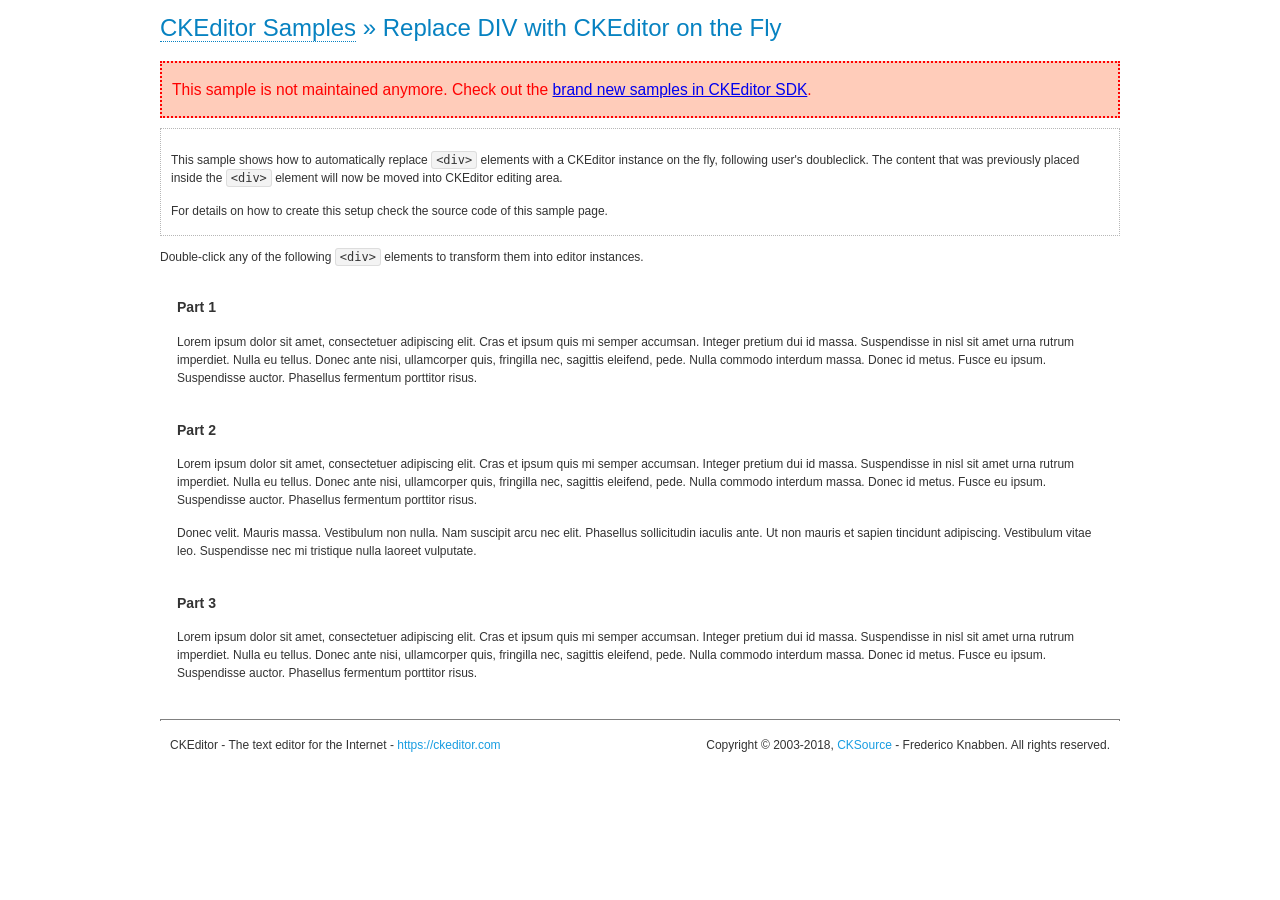
<file: public/media/ckeditor/ckeditor/samples/old/divreplace.html>
<!DOCTYPE html>
<!--
Copyright (c) 2003-2018, CKSource - Frederico Knabben. All rights reserved.
For licensing, see LICENSE.md or https://ckeditor.com/legal/ckeditor-oss-license
-->
<html>
<head>
	<meta charset="utf-8">
	<title>Replace DIV &mdash; CKEditor Sample</title>
	<script src="../../ckeditor.js"></script>
	<link href="sample.css" rel="stylesheet">
	<style>

		div.editable
		{
			border: solid 2px transparent;
			padding-left: 15px;
			padding-right: 15px;
		}

		div.editable:hover
		{
			border-color: black;
		}

	</style>
	<script>

		// Uncomment the following code to test the "Timeout Loading Method".
		// CKEDITOR.loadFullCoreTimeout = 5;

		window.onload = function() {
			// Listen to the double click event.
			if ( window.addEventListener )
				document.body.addEventListener( 'dblclick', onDoubleClick, false );
			else if ( window.attachEvent )
				document.body.attachEvent( 'ondblclick', onDoubleClick );

		};

		function onDoubleClick( ev ) {
			// Get the element which fired the event. This is not necessarily the
			// element to which the event has been attached.
			var element = ev.target || ev.srcElement;

			// Find out the div that holds this element.
			var name;

			do {
				element = element.parentNode;
			}
			while ( element && ( name = element.nodeName.toLowerCase() ) &&
				( name != 'div' || element.className.indexOf( 'editable' ) == -1 ) && name != 'body' );

			if ( name == 'div' && element.className.indexOf( 'editable' ) != -1 )
				replaceDiv( element );
		}

		var editor;

		function replaceDiv( div ) {
			if ( editor )
				editor.destroy();

			editor = CKEDITOR.replace( div );
		}

	</script>
</head>
<body>
	<h1 class="samples">
		<a href="index.html">CKEditor Samples</a> &raquo; Replace DIV with CKEditor on the Fly
	</h1>
	<div class="warning deprecated">
		This sample is not maintained anymore. Check out the <a href="https://sdk.ckeditor.com/">brand new samples in CKEditor SDK</a>.
	</div>
	<div class="description">
		<p>
			This sample shows how to automatically replace <code>&lt;div&gt;</code> elements
			with a CKEditor instance on the fly, following user's doubleclick. The content
			that was previously placed inside the <code>&lt;div&gt;</code> element will now
			be moved into CKEditor editing area.
		</p>
		<p>
			For details on how to create this setup check the source code of this sample page.
		</p>
	</div>
	<p>
		Double-click any of the following <code>&lt;div&gt;</code> elements to transform them into
		editor instances.
	</p>
	<div class="editable">
		<h3>
			Part 1
		</h3>
		<p>
			Lorem ipsum dolor sit amet, consectetuer adipiscing elit. Cras et ipsum quis mi
			semper accumsan. Integer pretium dui id massa. Suspendisse in nisl sit amet urna
			rutrum imperdiet. Nulla eu tellus. Donec ante nisi, ullamcorper quis, fringilla
			nec, sagittis eleifend, pede. Nulla commodo interdum massa. Donec id metus. Fusce
			eu ipsum. Suspendisse auctor. Phasellus fermentum porttitor risus.
		</p>
	</div>
	<div class="editable">
		<h3>
			Part 2
		</h3>
		<p>
			Lorem ipsum dolor sit amet, consectetuer adipiscing elit. Cras et ipsum quis mi
			semper accumsan. Integer pretium dui id massa. Suspendisse in nisl sit amet urna
			rutrum imperdiet. Nulla eu tellus. Donec ante nisi, ullamcorper quis, fringilla
			nec, sagittis eleifend, pede. Nulla commodo interdum massa. Donec id metus. Fusce
			eu ipsum. Suspendisse auctor. Phasellus fermentum porttitor risus.
		</p>
		<p>
			Donec velit. Mauris massa. Vestibulum non nulla. Nam suscipit arcu nec elit. Phasellus
			sollicitudin iaculis ante. Ut non mauris et sapien tincidunt adipiscing. Vestibulum
			vitae leo. Suspendisse nec mi tristique nulla laoreet vulputate.
		</p>
	</div>
	<div class="editable">
		<h3>
			Part 3
		</h3>
		<p>
			Lorem ipsum dolor sit amet, consectetuer adipiscing elit. Cras et ipsum quis mi
			semper accumsan. Integer pretium dui id massa. Suspendisse in nisl sit amet urna
			rutrum imperdiet. Nulla eu tellus. Donec ante nisi, ullamcorper quis, fringilla
			nec, sagittis eleifend, pede. Nulla commodo interdum massa. Donec id metus. Fusce
			eu ipsum. Suspendisse auctor. Phasellus fermentum porttitor risus.
		</p>
	</div>
	<div id="footer">
		<hr>
		<p>
			CKEditor - The text editor for the Internet - <a class="samples" href="https://ckeditor.com/">https://ckeditor.com</a>
		</p>
		<p id="copy">
			Copyright &copy; 2003-2018, <a class="samples" href="https://cksource.com/">CKSource</a> - Frederico
			Knabben. All rights reserved.
		</p>
	</div>
</body>
</html>
</file>
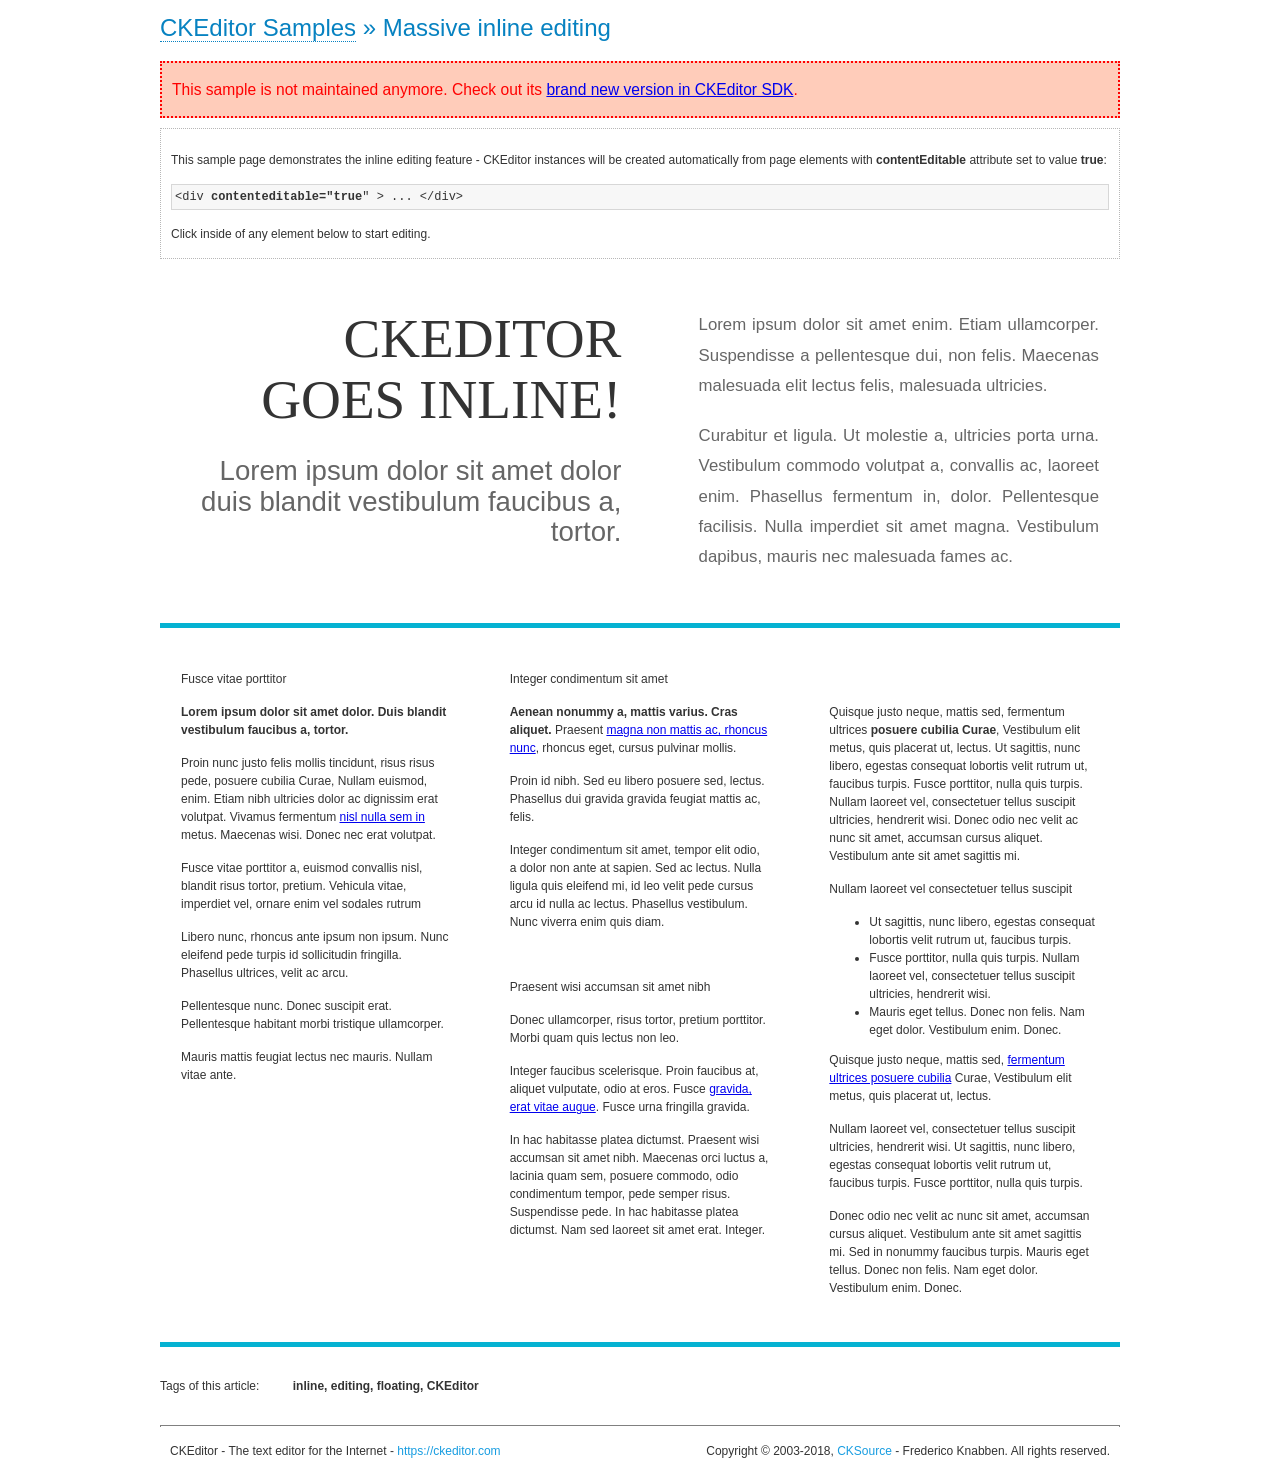
<file: public/media/ckeditor/ckeditor/samples/old/inlineall.html>
<!DOCTYPE html>
<!--
Copyright (c) 2003-2018, CKSource - Frederico Knabben. All rights reserved.
For licensing, see LICENSE.md or https://ckeditor.com/legal/ckeditor-oss-license
-->
<html>
<head>
	<meta charset="utf-8">
	<title>Massive inline editing &mdash; CKEditor Sample</title>
	<script src="../../ckeditor.js"></script>
	<script>

		// This code is generally not necessary, but it is here to demonstrate
		// how to customize specific editor instances on the fly. This fits well
		// this demo because we have editable elements (like headers) that
		// require less features.

		// The "instanceCreated" event is fired for every editor instance created.
		CKEDITOR.on( 'instanceCreated', function( event ) {
			var editor = event.editor,
				element = editor.element;

			// Customize editors for headers and tag list.
			// These editors don't need features like smileys, templates, iframes etc.
			if ( element.is( 'h1', 'h2', 'h3' ) || element.getAttribute( 'id' ) == 'taglist' ) {
				// Customize the editor configurations on "configLoaded" event,
				// which is fired after the configuration file loading and
				// execution. This makes it possible to change the
				// configurations before the editor initialization takes place.
				editor.on( 'configLoaded', function() {

					// Remove unnecessary plugins to make the editor simpler.
					editor.config.removePlugins = 'colorbutton,find,flash,font,' +
						'forms,iframe,image,newpage,removeformat,' +
						'smiley,specialchar,stylescombo,templates';

					// Rearrange the layout of the toolbar.
					editor.config.toolbarGroups = [
						{ name: 'editing',		groups: [ 'basicstyles', 'links' ] },
						{ name: 'undo' },
						{ name: 'clipboard',	groups: [ 'selection', 'clipboard' ] },
						{ name: 'about' }
					];
				});
			}
		});

	</script>
	<link href="sample.css" rel="stylesheet">
	<style>

		/* The following styles are just to make the page look nice. */

		/* Workaround to show Arial Black in Firefox. */
		@font-face
		{
			font-family: 'arial-black';
			src: local('Arial Black');
		}

		*[contenteditable="true"]
		{
			padding: 10px;
		}

		#container
		{
			width: 960px;
			margin: 30px auto 0;
		}

		#header
		{
			overflow: hidden;
			padding: 0 0 30px;
			border-bottom: 5px solid #05B2D2;
			position: relative;
		}

		#headerLeft,
		#headerRight
		{
			width: 49%;
			overflow: hidden;
		}

		#headerLeft
		{
			float: left;
			padding: 10px 1px 1px;
		}

		#headerLeft h2,
		#headerLeft h3
		{
			text-align: right;
			margin: 0;
			overflow: hidden;
			font-weight: normal;
		}

		#headerLeft h2
		{
			font-family: "Arial Black",arial-black;
			font-size: 4.6em;
			line-height: 1.1;
			text-transform: uppercase;
		}

		#headerLeft h3
		{
			font-size: 2.3em;
			line-height: 1.1;
			margin: .2em 0 0;
			color: #666;
		}

		#headerRight
		{
			float: right;
			padding: 1px;
		}

		#headerRight p
		{
			line-height: 1.8;
			text-align: justify;
			margin: 0;
		}

		#headerRight p + p
		{
			margin-top: 20px;
		}

		#headerRight > div
		{
			padding: 20px;
			margin: 0 0 0 30px;
			font-size: 1.4em;
			color: #666;
		}

		#columns
		{
			color: #333;
			overflow: hidden;
			padding: 20px 0;
		}

		#columns > div
		{
			float: left;
			width: 33.3%;
		}

		#columns #column1 > div
		{
			margin-left: 1px;
		}

		#columns #column3 > div
		{
			margin-right: 1px;
		}

		#columns > div > div
		{
			margin: 0px 10px;
			padding: 10px 20px;
		}

		#columns blockquote
		{
			margin-left: 15px;
		}

		#tagLine
		{
			border-top: 5px solid #05B2D2;
			padding-top: 20px;
		}

		#taglist {
			display: inline-block;
			margin-left: 20px;
			font-weight: bold;
			margin: 0 0 0 20px;
		}

	</style>
</head>
<body>
<div>
	<h1 class="samples"><a href="index.html">CKEditor Samples</a> &raquo; Massive inline editing</h1>
	<div class="warning deprecated">
		This sample is not maintained anymore. Check out its <a href="https://sdk.ckeditor.com/samples/inline.html">brand new version in CKEditor SDK</a>.
	</div>
	<div class="description">
		<p>This sample page demonstrates the inline editing feature - CKEditor instances will be created automatically from page elements with <strong>contentEditable</strong> attribute set to value <strong>true</strong>:</p>
		<pre class="samples">&lt;div <strong>contenteditable="true</strong>" &gt; ... &lt;/div&gt;</pre>
		<p>Click inside of any element below to start editing.</p>
	</div>
</div>
<div id="container">
	<div id="header">
		<div id="headerLeft">
			<h2 id="sampleTitle" contenteditable="true">
				CKEditor<br> Goes Inline!
			</h2>
			<h3 contenteditable="true">
				Lorem ipsum dolor sit amet dolor duis blandit vestibulum faucibus a, tortor.
			</h3>
		</div>
		<div id="headerRight">
			<div contenteditable="true">
				<p>
					Lorem ipsum dolor sit amet enim. Etiam ullamcorper. Suspendisse a pellentesque dui, non felis. Maecenas malesuada elit lectus felis, malesuada ultricies.
				</p>
				<p>
					Curabitur et ligula. Ut molestie a, ultricies porta urna. Vestibulum commodo volutpat a, convallis ac, laoreet enim. Phasellus fermentum in, dolor. Pellentesque facilisis. Nulla imperdiet sit amet magna. Vestibulum dapibus, mauris nec malesuada fames ac.
				</p>
			</div>
		</div>
	</div>
	<div id="columns">
		<div id="column1">
			<div contenteditable="true">
				<h3>
					Fusce vitae porttitor
				</h3>
				<p>
					<strong>
						Lorem ipsum dolor sit amet dolor. Duis blandit vestibulum faucibus a, tortor.
					</strong>
				</p>
				<p>
					Proin nunc justo felis mollis tincidunt, risus risus pede, posuere cubilia Curae, Nullam euismod, enim. Etiam nibh ultricies dolor ac dignissim erat volutpat. Vivamus fermentum <a href="https://ckeditor.com/">nisl nulla sem in</a> metus. Maecenas wisi. Donec nec erat volutpat.
				</p>
				<blockquote>
					<p>
						Fusce vitae porttitor a, euismod convallis nisl, blandit risus tortor, pretium.
						Vehicula vitae, imperdiet vel, ornare enim vel sodales rutrum
					</p>
				</blockquote>
				<blockquote>
					<p>
						Libero nunc, rhoncus ante ipsum non ipsum. Nunc eleifend pede turpis id sollicitudin fringilla. Phasellus ultrices, velit ac arcu.
					</p>
				</blockquote>
				<p>Pellentesque nunc. Donec suscipit erat. Pellentesque habitant morbi tristique ullamcorper.</p>
				<p><s>Mauris mattis feugiat lectus nec mauris. Nullam vitae ante.</s></p>
			</div>
		</div>
		<div id="column2">
			<div contenteditable="true">
				<h3>
					Integer condimentum sit amet
				</h3>
				<p>
					<strong>Aenean nonummy a, mattis varius. Cras aliquet.</strong>
					Praesent <a href="https://ckeditor.com/">magna non mattis ac, rhoncus nunc</a>, rhoncus eget, cursus pulvinar mollis.</p>
				<p>Proin id nibh. Sed eu libero posuere sed, lectus. Phasellus dui gravida gravida feugiat mattis ac, felis.</p>
				<p>Integer condimentum sit amet, tempor elit odio, a dolor non ante at sapien. Sed ac lectus. Nulla ligula quis eleifend mi, id leo velit pede cursus arcu id nulla ac lectus. Phasellus vestibulum. Nunc viverra enim quis diam.</p>
			</div>
			<div contenteditable="true">
				<h3>
					Praesent wisi accumsan sit amet nibh
				</h3>
				<p>Donec ullamcorper, risus tortor, pretium porttitor. Morbi quam quis lectus non leo.</p>
				<p style="margin-left: 40px; ">Integer faucibus scelerisque. Proin faucibus at, aliquet vulputate, odio at eros. Fusce <a href="https://ckeditor.com/">gravida, erat vitae augue</a>. Fusce urna fringilla gravida.</p>
				<p>In hac habitasse platea dictumst. Praesent wisi accumsan sit amet nibh. Maecenas orci luctus a, lacinia quam sem, posuere commodo, odio condimentum tempor, pede semper risus. Suspendisse pede. In hac habitasse platea dictumst. Nam sed laoreet sit amet erat. Integer.</p>
			</div>
		</div>
		<div id="column3">
			<div contenteditable="true">
				<p>
					<img src="assets/inlineall/logo.png" alt="CKEditor logo" style="float:left">
				</p>
				<p>Quisque justo neque, mattis sed, fermentum ultrices <strong>posuere cubilia Curae</strong>, Vestibulum elit metus, quis placerat ut, lectus. Ut sagittis, nunc libero, egestas consequat lobortis velit rutrum ut, faucibus turpis. Fusce porttitor, nulla quis turpis. Nullam laoreet vel, consectetuer tellus suscipit ultricies, hendrerit wisi. Donec odio nec velit ac nunc sit amet, accumsan cursus aliquet. Vestibulum ante sit amet sagittis mi.</p>
				<h3>
					Nullam laoreet vel consectetuer tellus suscipit
				</h3>
				<ul>
					<li>Ut sagittis, nunc libero, egestas consequat lobortis velit rutrum ut, faucibus turpis.</li>
					<li>Fusce porttitor, nulla quis turpis. Nullam laoreet vel, consectetuer tellus suscipit ultricies, hendrerit wisi.</li>
					<li>Mauris eget tellus. Donec non felis. Nam eget dolor. Vestibulum enim. Donec.</li>
				</ul>
				<p>Quisque justo neque, mattis sed, <a href="https://ckeditor.com/">fermentum ultrices posuere cubilia</a> Curae, Vestibulum elit metus, quis placerat ut, lectus.</p>
				<p>Nullam laoreet vel, consectetuer tellus suscipit ultricies, hendrerit wisi. Ut sagittis, nunc libero, egestas consequat lobortis velit rutrum ut, faucibus turpis. Fusce porttitor, nulla quis turpis.</p>
				<p>Donec odio nec velit ac nunc sit amet, accumsan cursus aliquet. Vestibulum ante sit amet sagittis mi. Sed in nonummy faucibus turpis. Mauris eget tellus. Donec non felis. Nam eget dolor. Vestibulum enim. Donec.</p>
			</div>
		</div>
	</div>
	<div id="tagLine">
		Tags of this article:
		<p id="taglist" contenteditable="true">
			inline, editing, floating, CKEditor
		</p>
	</div>
</div>
<div id="footer">
	<hr>
	<p>
		CKEditor - The text editor for the Internet - <a class="samples" href="https://ckeditor.com/">
			https://ckeditor.com</a>
	</p>
	<p id="copy">
		Copyright &copy; 2003-2018, <a class="samples" href="https://cksource.com/">CKSource</a>
		- Frederico Knabben. All rights reserved.
	</p>
</div>
</body>
</html>
</file>
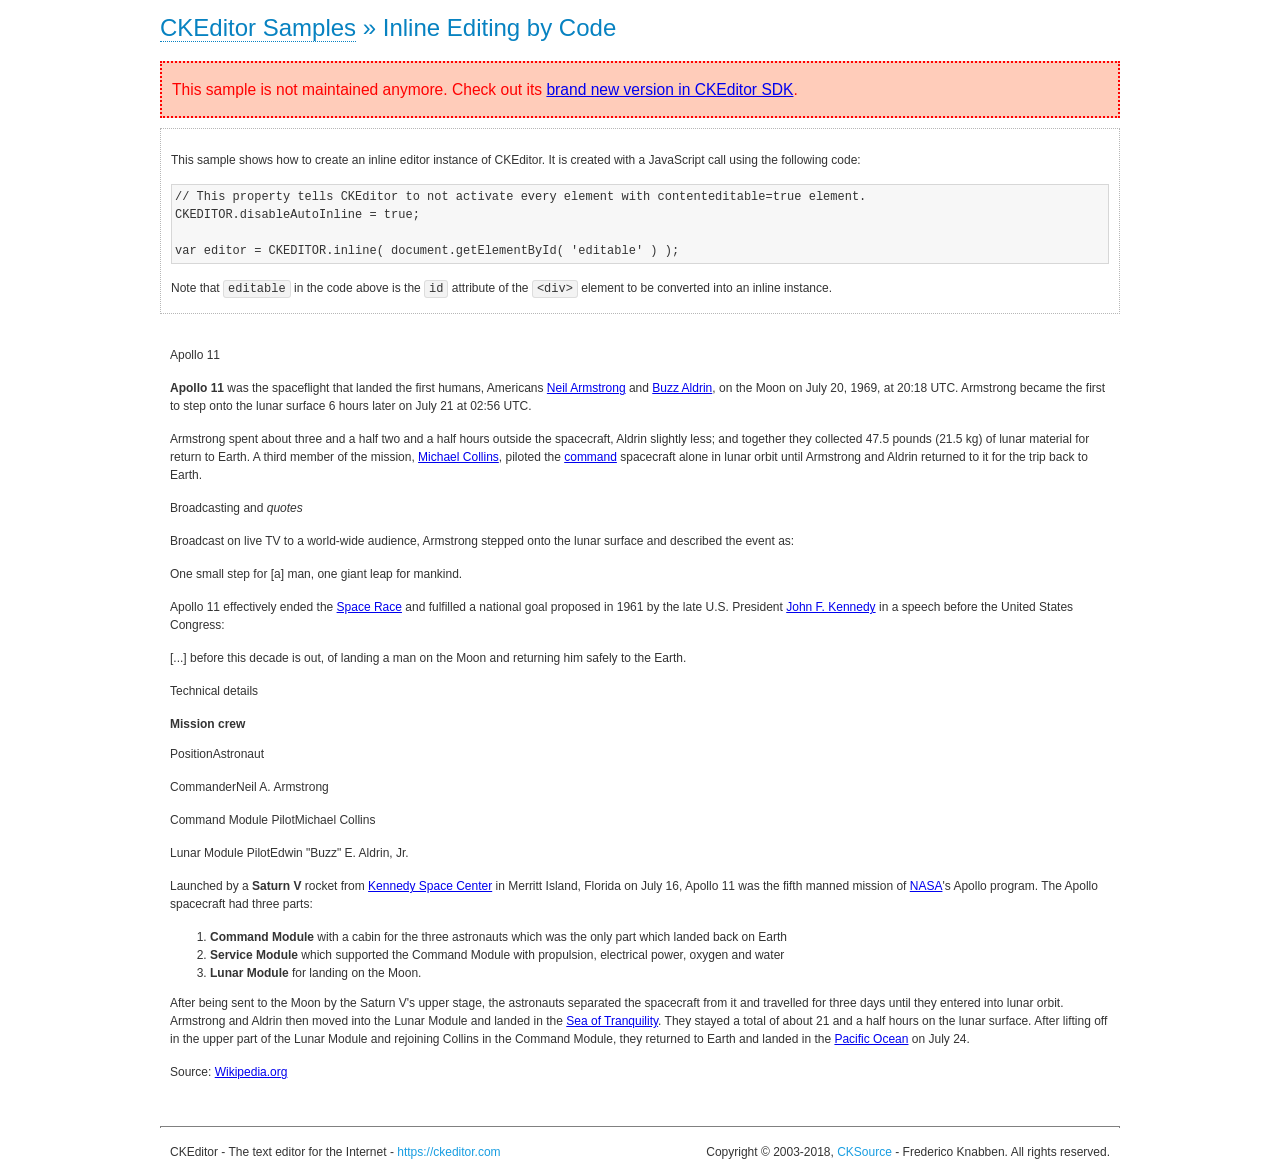
<file: public/media/ckeditor/ckeditor/samples/old/inlinebycode.html>
<!DOCTYPE html>
<!--
Copyright (c) 2003-2018, CKSource - Frederico Knabben. All rights reserved.
For licensing, see LICENSE.md or https://ckeditor.com/legal/ckeditor-oss-license
-->
<html>
<head>
	<meta charset="utf-8">
	<title>Inline Editing by Code &mdash; CKEditor Sample</title>
	<script src="../../ckeditor.js"></script>
	<link href="sample.css" rel="stylesheet">
	<style>

		#editable
		{
			padding: 10px;
			float: left;
		}

	</style>
</head>
<body>
	<h1 class="samples">
		<a href="index.html">CKEditor Samples</a> &raquo; Inline Editing by Code
	</h1>
	<div class="warning deprecated">
		This sample is not maintained anymore. Check out its <a href="https://sdk.ckeditor.com/samples/inline.html">brand new version in CKEditor SDK</a>.
	</div>
	<div class="description">
		<p>
			This sample shows how to create an inline editor instance of CKEditor. It is created
			with a JavaScript call using the following code:
		</p>
<pre class="samples">
// This property tells CKEditor to not activate every element with contenteditable=true element.
CKEDITOR.disableAutoInline = true;

var editor = CKEDITOR.inline( document.getElementById( 'editable' ) );
</pre>
		<p>
			Note that <code>editable</code> in the code above is the <code>id</code>
			attribute of the <code>&lt;div&gt;</code> element to be converted into an inline instance.
		</p>
	</div>
	<div id="editable" contenteditable="true">
		<h1><img alt="Saturn V carrying Apollo 11" class="right" src="assets/sample.jpg" /> Apollo 11</h1>

		<p><b>Apollo 11</b> was the spaceflight that landed the first humans, Americans <a href="http://en.wikipedia.org/wiki/Neil_Armstrong" title="Neil Armstrong">Neil Armstrong</a> and <a href="http://en.wikipedia.org/wiki/Buzz_Aldrin" title="Buzz Aldrin">Buzz Aldrin</a>, on the Moon on July 20, 1969, at 20:18 UTC. Armstrong became the first to step onto the lunar surface 6 hours later on July 21 at 02:56 UTC.</p>

		<p>Armstrong spent about <s>three and a half</s> two and a half hours outside the spacecraft, Aldrin slightly less; and together they collected 47.5 pounds (21.5&nbsp;kg) of lunar material for return to Earth. A third member of the mission, <a href="http://en.wikipedia.org/wiki/Michael_Collins_(astronaut)" title="Michael Collins (astronaut)">Michael Collins</a>, piloted the <a href="http://en.wikipedia.org/wiki/Apollo_Command/Service_Module" title="Apollo Command/Service Module">command</a> spacecraft alone in lunar orbit until Armstrong and Aldrin returned to it for the trip back to Earth.</p>

		<h2>Broadcasting and <em>quotes</em> <a id="quotes" name="quotes"></a></h2>

		<p>Broadcast on live TV to a world-wide audience, Armstrong stepped onto the lunar surface and described the event as:</p>

		<blockquote>
			<p>One small step for [a] man, one giant leap for mankind.</p>
		</blockquote>

		<p>Apollo 11 effectively ended the <a href="http://en.wikipedia.org/wiki/Space_Race" title="Space Race">Space Race</a> and fulfilled a national goal proposed in 1961 by the late U.S. President <a href="http://en.wikipedia.org/wiki/John_F._Kennedy" title="John F. Kennedy">John F. Kennedy</a> in a speech before the United States Congress:</p>

		<blockquote>
			<p>[...] before this decade is out, of landing a man on the Moon and returning him safely to the Earth.</p>
		</blockquote>

		<h2>Technical details <a id="tech-details" name="tech-details"></a></h2>

		<table align="right" border="1" bordercolor="#ccc" cellpadding="5" cellspacing="0" style="border-collapse:collapse;margin:10px 0 10px 15px;">
			<caption><strong>Mission crew</strong></caption>
			<thead>
			<tr>
				<th scope="col">Position</th>
				<th scope="col">Astronaut</th>
			</tr>
			</thead>
			<tbody>
			<tr>
				<td>Commander</td>
				<td>Neil A. Armstrong</td>
			</tr>
			<tr>
				<td>Command Module Pilot</td>
				<td>Michael Collins</td>
			</tr>
			<tr>
				<td>Lunar Module Pilot</td>
				<td>Edwin &quot;Buzz&quot; E. Aldrin, Jr.</td>
			</tr>
			</tbody>
		</table>

		<p>Launched by a <strong>Saturn V</strong> rocket from <a href="http://en.wikipedia.org/wiki/Kennedy_Space_Center" title="Kennedy Space Center">Kennedy Space Center</a> in Merritt Island, Florida on July 16, Apollo 11 was the fifth manned mission of <a href="http://en.wikipedia.org/wiki/NASA" title="NASA">NASA</a>&#39;s Apollo program. The Apollo spacecraft had three parts:</p>

		<ol>
			<li><strong>Command Module</strong> with a cabin for the three astronauts which was the only part which landed back on Earth</li>
			<li><strong>Service Module</strong> which supported the Command Module with propulsion, electrical power, oxygen and water</li>
			<li><strong>Lunar Module</strong> for landing on the Moon.</li>
		</ol>

		<p>After being sent to the Moon by the Saturn V&#39;s upper stage, the astronauts separated the spacecraft from it and travelled for three days until they entered into lunar orbit. Armstrong and Aldrin then moved into the Lunar Module and landed in the <a href="http://en.wikipedia.org/wiki/Mare_Tranquillitatis" title="Mare Tranquillitatis">Sea of Tranquility</a>. They stayed a total of about 21 and a half hours on the lunar surface. After lifting off in the upper part of the Lunar Module and rejoining Collins in the Command Module, they returned to Earth and landed in the <a href="http://en.wikipedia.org/wiki/Pacific_Ocean" title="Pacific Ocean">Pacific Ocean</a> on July 24.</p>

		<hr />
		<p style="text-align: right;"><small>Source: <a href="http://en.wikipedia.org/wiki/Apollo_11">Wikipedia.org</a></small></p>
	</div>

	<script>
		// We need to turn off the automatic editor creation first.
		CKEDITOR.disableAutoInline = true;

		var editor = CKEDITOR.inline( 'editable' );
	</script>
	<div id="footer">
		<hr>
		<p contenteditable="true">
			CKEditor - The text editor for the Internet - <a class="samples" href="https://ckeditor.com/">
				https://ckeditor.com</a>
		</p>
		<p id="copy">
			Copyright &copy; 2003-2018, <a class="samples" href="https://cksource.com/">CKSource</a>
			- Frederico Knabben. All rights reserved.
		</p>
	</div>
</body>
</html>
</file>
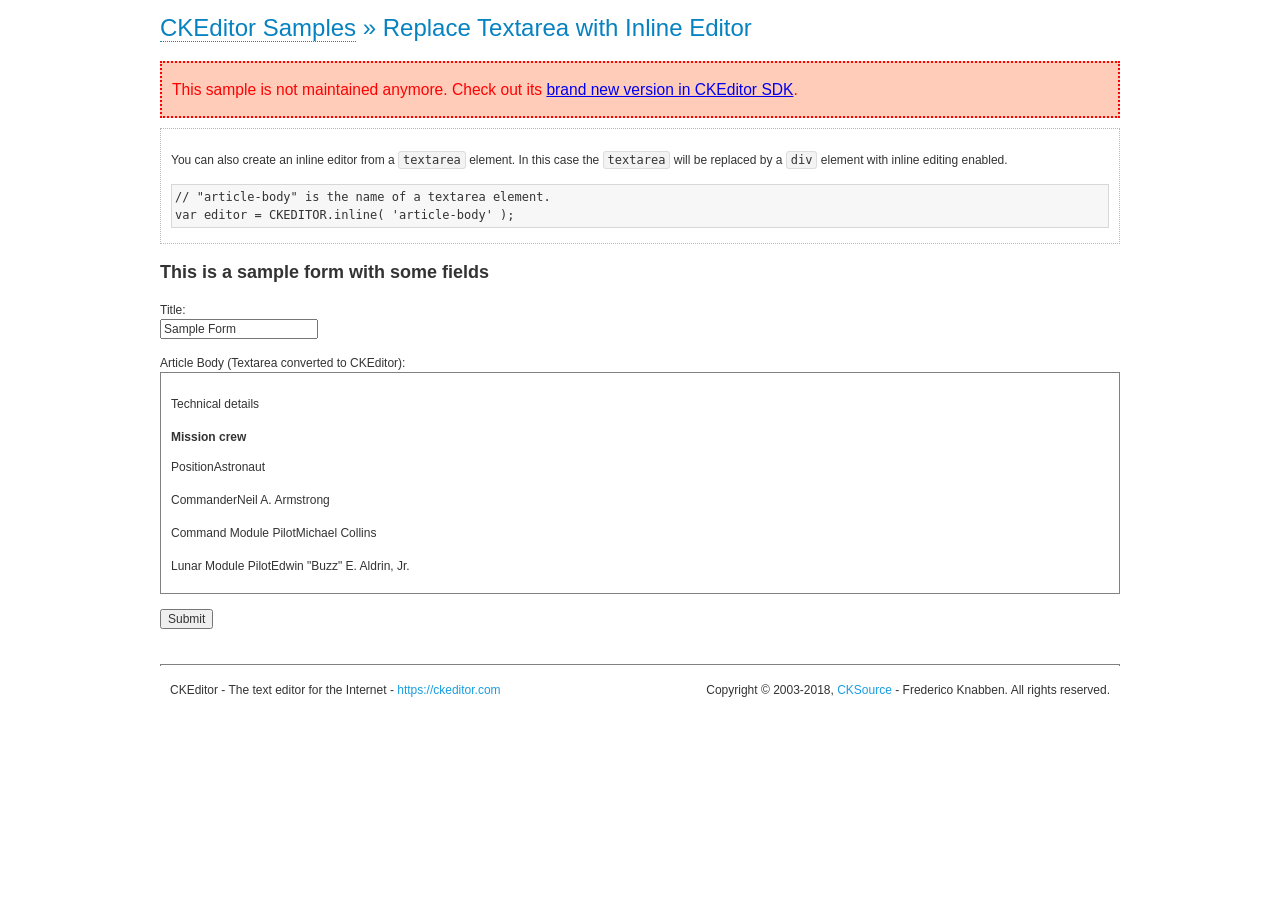
<file: public/media/ckeditor/ckeditor/samples/old/inlinetextarea.html>
<!DOCTYPE html>
<!--
Copyright (c) 2003-2018, CKSource - Frederico Knabben. All rights reserved.
For licensing, see LICENSE.md or https://ckeditor.com/legal/ckeditor-oss-license
-->
<html>
<head>
	<meta charset="utf-8">
	<title>Replace Textarea with Inline Editor &mdash; CKEditor Sample</title>
	<script src="../../ckeditor.js"></script>
	<link href="sample.css" rel="stylesheet">
	<style>

		/* Style the CKEditor element to look like a textfield */
		.cke_textarea_inline
		{
			padding: 10px;
			height: 200px;
			overflow: auto;

			border: 1px solid gray;
			-webkit-appearance: textfield;
		}

	</style>
</head>
<body>
	<h1 class="samples">
		<a href="index.html">CKEditor Samples</a> &raquo; Replace Textarea with Inline Editor
	</h1>
	<div class="warning deprecated">
		This sample is not maintained anymore. Check out its <a href="https://sdk.ckeditor.com/samples/inline.html">brand new version in CKEditor SDK</a>.
	</div>
	<div class="description">
		<p>
			You can also create an inline editor from a <code>textarea</code>
			element. In this case the <code>textarea</code> will be replaced
			by a <code>div</code> element with inline editing enabled.
		</p>
<pre class="samples">
// "article-body" is the name of a textarea element.
var editor = CKEDITOR.inline( 'article-body' );
</pre>
	</div>
	<form action="sample_posteddata.php" method="post">
		<h2>This is a sample form with some fields</h2>
		<p>
			Title:<br>
			<input type="text" name="title" value="Sample Form"></p>
		<p>
			Article Body (Textarea converted to CKEditor):<br>
			<textarea name="article-body" style="height: 200px">
				&lt;h2&gt;Technical details &lt;a id="tech-details" name="tech-details"&gt;&lt;/a&gt;&lt;/h2&gt;

				&lt;table align="right" border="1" bordercolor="#ccc" cellpadding="5" cellspacing="0" style="border-collapse:collapse;margin:10px 0 10px 15px;"&gt;
					&lt;caption&gt;&lt;strong&gt;Mission crew&lt;/strong&gt;&lt;/caption&gt;
					&lt;thead&gt;
					&lt;tr&gt;
						&lt;th scope="col"&gt;Position&lt;/th&gt;
						&lt;th scope="col"&gt;Astronaut&lt;/th&gt;
					&lt;/tr&gt;
					&lt;/thead&gt;
					&lt;tbody&gt;
					&lt;tr&gt;
						&lt;td&gt;Commander&lt;/td&gt;
						&lt;td&gt;Neil A. Armstrong&lt;/td&gt;
					&lt;/tr&gt;
					&lt;tr&gt;
						&lt;td&gt;Command Module Pilot&lt;/td&gt;
						&lt;td&gt;Michael Collins&lt;/td&gt;
					&lt;/tr&gt;
					&lt;tr&gt;
						&lt;td&gt;Lunar Module Pilot&lt;/td&gt;
						&lt;td&gt;Edwin &quot;Buzz&quot; E. Aldrin, Jr.&lt;/td&gt;
					&lt;/tr&gt;
					&lt;/tbody&gt;
				&lt;/table&gt;

				&lt;p&gt;Launched by a &lt;strong&gt;Saturn V&lt;/strong&gt; rocket from &lt;a href="http://en.wikipedia.org/wiki/Kennedy_Space_Center" title="Kennedy Space Center"&gt;Kennedy Space Center&lt;/a&gt; in Merritt Island, Florida on July 16, Apollo 11 was the fifth manned mission of &lt;a href="http://en.wikipedia.org/wiki/NASA" title="NASA"&gt;NASA&lt;/a&gt;&#39;s Apollo program. The Apollo spacecraft had three parts:&lt;/p&gt;

				&lt;ol&gt;
					&lt;li&gt;&lt;strong&gt;Command Module&lt;/strong&gt; with a cabin for the three astronauts which was the only part which landed back on Earth&lt;/li&gt;
					&lt;li&gt;&lt;strong&gt;Service Module&lt;/strong&gt; which supported the Command Module with propulsion, electrical power, oxygen and water&lt;/li&gt;
					&lt;li&gt;&lt;strong&gt;Lunar Module&lt;/strong&gt; for landing on the Moon.&lt;/li&gt;
				&lt;/ol&gt;

				&lt;p&gt;After being sent to the Moon by the Saturn V&#39;s upper stage, the astronauts separated the spacecraft from it and travelled for three days until they entered into lunar orbit. Armstrong and Aldrin then moved into the Lunar Module and landed in the &lt;a href="http://en.wikipedia.org/wiki/Mare_Tranquillitatis" title="Mare Tranquillitatis"&gt;Sea of Tranquility&lt;/a&gt;. They stayed a total of about 21 and a half hours on the lunar surface. After lifting off in the upper part of the Lunar Module and rejoining Collins in the Command Module, they returned to Earth and landed in the &lt;a href="http://en.wikipedia.org/wiki/Pacific_Ocean" title="Pacific Ocean"&gt;Pacific Ocean&lt;/a&gt; on July 24.&lt;/p&gt;

				&lt;hr /&gt;
				&lt;p style="text-align: right;"&gt;&lt;small&gt;Source: &lt;a href="http://en.wikipedia.org/wiki/Apollo_11"&gt;Wikipedia.org&lt;/a&gt;&lt;/small&gt;&lt;/p&gt;
			</textarea>
		</p>
		<p>
			<input type="submit" value="Submit">
		</p>
	</form>

	<script>
		CKEDITOR.inline( 'article-body' );
	</script>
	<div id="footer">
		<hr>
		<p>
			CKEditor - The text editor for the Internet - <a class="samples" href="https://ckeditor.com/">
				https://ckeditor.com</a>
		</p>
		<p id="copy">
			Copyright &copy; 2003-2018, <a class="samples" href="https://cksource.com/">CKSource</a>
			- Frederico Knabben. All rights reserved.
		</p>
	</div>
</body>
</html>
</file>
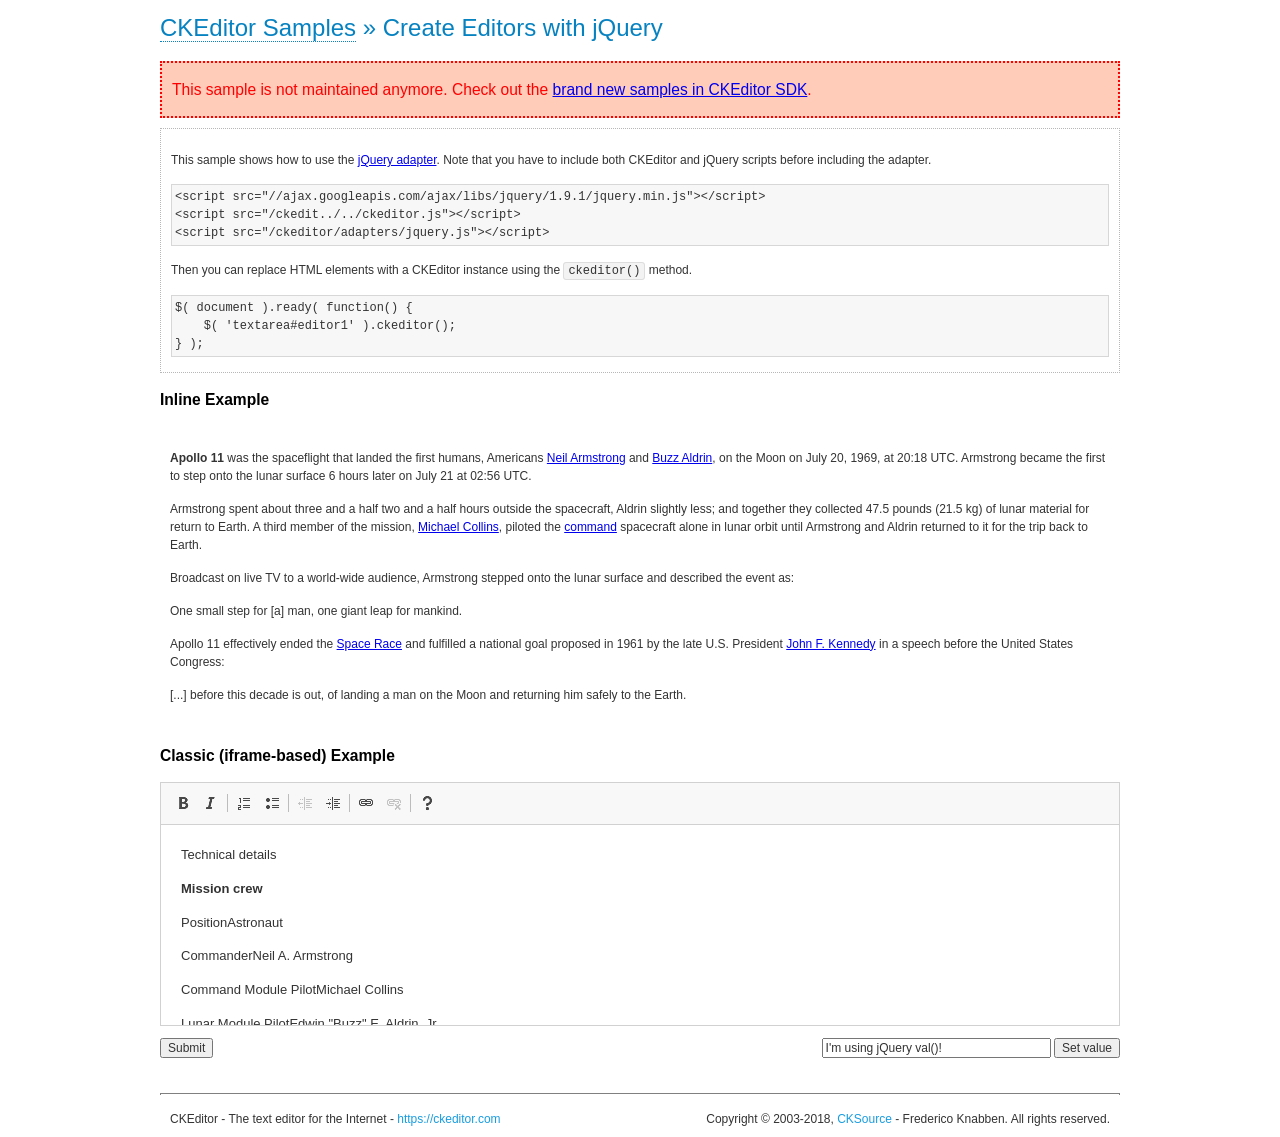
<file: public/media/ckeditor/ckeditor/samples/old/jquery.html>
<!DOCTYPE html>
<!--
Copyright (c) 2003-2018, CKSource - Frederico Knabben. All rights reserved.
For licensing, see LICENSE.md or https://ckeditor.com/legal/ckeditor-oss-license
-->
<html>
<head>
	<meta charset="utf-8">
	<title>jQuery Adapter &mdash; CKEditor Sample</title>
	<script src="http://code.jquery.com/jquery-1.11.0.min.js"></script>
	<script src="../../ckeditor.js"></script>
	<script src="../../adapters/jquery.js"></script>
	<link href="sample.css" rel="stylesheet">
	<style>

		#editable
		{
			padding: 10px;
			float: left;
		}

	</style>
	<script>

		CKEDITOR.disableAutoInline = true;

		$( document ).ready( function() {
			$( '#editor1' ).ckeditor(); // Use CKEDITOR.replace() if element is <textarea>.
			$( '#editable' ).ckeditor(); // Use CKEDITOR.inline().
		} );

		function setValue() {
			$( '#editor1' ).val( $( 'input#val' ).val() );
		}

	</script>
</head>
<body>
	<h1 class="samples">
		<a href="index.html" id="a-test">CKEditor Samples</a> &raquo; Create Editors with jQuery
	</h1>
	<div class="warning deprecated">
		This sample is not maintained anymore. Check out the <a href="https://sdk.ckeditor.com/">brand new samples in CKEditor SDK</a>.
	</div>
	<form action="sample_posteddata.php" method="post">
		<div class="description">
			<p>
				This sample shows how to use the <a href="https://ckeditor.com/docs/ckeditor4/latest/guide/dev_jquery.html">jQuery adapter</a>.
				Note that you have to include both CKEditor and jQuery scripts before including the adapter.
			</p>

<pre class="samples">
&lt;script src="//ajax.googleapis.com/ajax/libs/jquery/1.9.1/jquery.min.js"&gt;&lt;/script&gt;
&lt;script src="/ckedit../../ckeditor.js"&gt;&lt;/script&gt;
&lt;script src="/ckeditor/adapters/jquery.js"&gt;&lt;/script&gt;
</pre>

			<p>Then you can replace HTML elements with a CKEditor instance using the <code>ckeditor()</code> method.</p>

<pre class="samples">
$( document ).ready( function() {
	$( 'textarea#editor1' ).ckeditor();
} );
</pre>
		</div>

		<h2 class="samples">Inline Example</h2>

		<div id="editable" contenteditable="true">
			<p><img alt="Saturn V carrying Apollo 11" class="right" src="assets/sample.jpg"/><b>Apollo 11</b> was the spaceflight that landed the first humans, Americans <a href="http://en.wikipedia.org/wiki/Neil_Armstrong" title="Neil Armstrong">Neil Armstrong</a> and <a href="http://en.wikipedia.org/wiki/Buzz_Aldrin" title="Buzz Aldrin">Buzz Aldrin</a>, on the Moon on July 20, 1969, at 20:18 UTC. Armstrong became the first to step onto the lunar surface 6 hours later on July 21 at 02:56 UTC.</p>
			<p>Armstrong spent about <s>three and a half</s> two and a half hours outside the spacecraft, Aldrin slightly less; and together they collected 47.5 pounds (21.5&nbsp;kg) of lunar material for return to Earth. A third member of the mission, <a href="http://en.wikipedia.org/wiki/Michael_Collins_(astronaut)" title="Michael Collins (astronaut)">Michael Collins</a>, piloted the <a href="http://en.wikipedia.org/wiki/Apollo_Command/Service_Module" title="Apollo Command/Service Module">command</a> spacecraft alone in lunar orbit until Armstrong and Aldrin returned to it for the trip back to Earth.
			<p>Broadcast on live TV to a world-wide audience, Armstrong stepped onto the lunar surface and described the event as:</p>
			<blockquote><p>One small step for [a] man, one giant leap for mankind.</p></blockquote> <p>Apollo 11 effectively ended the <a href="http://en.wikipedia.org/wiki/Space_Race" title="Space Race">Space Race</a> and fulfilled a national goal proposed in 1961 by the late U.S. President <a href="http://en.wikipedia.org/wiki/John_F._Kennedy" title="John F. Kennedy">John F. Kennedy</a> in a speech before the United States Congress:</p> <blockquote><p>[...] before this decade is out, of landing a man on the Moon and returning him safely to the Earth.</p></blockquote>
		</div>

		<br style="clear: both">

		<h2 class="samples">Classic (iframe-based) Example</h2>

		<textarea cols="80" id="editor1" name="editor1" rows="10">
			&lt;h2&gt;Technical details &lt;a id=&quot;tech-details&quot; name=&quot;tech-details&quot;&gt;&lt;/a&gt;&lt;/h2&gt; &lt;table align=&quot;right&quot; border=&quot;1&quot; bordercolor=&quot;#ccc&quot; cellpadding=&quot;5&quot; cellspacing=&quot;0&quot; style=&quot;border-collapse:collapse;margin:10px 0 10px 15px;&quot;&gt; &lt;caption&gt;&lt;strong&gt;Mission crew&lt;/strong&gt;&lt;/caption&gt; &lt;thead&gt; &lt;tr&gt; &lt;th scope=&quot;col&quot;&gt;Position&lt;/th&gt; &lt;th scope=&quot;col&quot;&gt;Astronaut&lt;/th&gt; &lt;/tr&gt; &lt;/thead&gt; &lt;tbody&gt; &lt;tr&gt; &lt;td&gt;Commander&lt;/td&gt; &lt;td&gt;Neil A. Armstrong&lt;/td&gt; &lt;/tr&gt; &lt;tr&gt; &lt;td&gt;Command Module Pilot&lt;/td&gt; &lt;td&gt;Michael Collins&lt;/td&gt; &lt;/tr&gt; &lt;tr&gt; &lt;td&gt;Lunar Module Pilot&lt;/td&gt; &lt;td&gt;Edwin &amp;quot;Buzz&amp;quot; E. Aldrin, Jr.&lt;/td&gt; &lt;/tr&gt; &lt;/tbody&gt; &lt;/table&gt; &lt;p&gt;Launched by a &lt;strong&gt;Saturn V&lt;/strong&gt; rocket from &lt;a href=&quot;http://en.wikipedia.org/wiki/Kennedy_Space_Center&quot; title=&quot;Kennedy Space Center&quot;&gt;Kennedy Space Center&lt;/a&gt; in Merritt Island, Florida on July 16, Apollo 11 was the fifth manned mission of &lt;a href=&quot;http://en.wikipedia.org/wiki/NASA&quot; title=&quot;NASA&quot;&gt;NASA&lt;/a&gt;&amp;#39;s Apollo program. The Apollo spacecraft had three parts:&lt;/p&gt; &lt;ol&gt; &lt;li&gt;&lt;strong&gt;Command Module&lt;/strong&gt; with a cabin for the three astronauts which was the only part which landed back on Earth&lt;/li&gt; &lt;li&gt;&lt;strong&gt;Service Module&lt;/strong&gt; which supported the Command Module with propulsion, electrical power, oxygen and water&lt;/li&gt; &lt;li&gt;&lt;strong&gt;Lunar Module&lt;/strong&gt; for landing on the Moon.&lt;/li&gt; &lt;/ol&gt; &lt;p&gt;After being sent to the Moon by the Saturn V&amp;#39;s upper stage, the astronauts separated the spacecraft from it and travelled for three days until they entered into lunar orbit. Armstrong and Aldrin then moved into the Lunar Module and landed in the &lt;a href=&quot;http://en.wikipedia.org/wiki/Mare_Tranquillitatis&quot; title=&quot;Mare Tranquillitatis&quot;&gt;Sea of Tranquility&lt;/a&gt;. They stayed a total of about 21 and a half hours on the lunar surface. After lifting off in the upper part of the Lunar Module and rejoining Collins in the Command Module, they returned to Earth and landed in the &lt;a href=&quot;http://en.wikipedia.org/wiki/Pacific_Ocean&quot; title=&quot;Pacific Ocean&quot;&gt;Pacific Ocean&lt;/a&gt; on July 24.&lt;/p&gt; &lt;hr/&gt; &lt;p style=&quot;text-align: right;&quot;&gt;&lt;small&gt;Source: &lt;a href=&quot;http://en.wikipedia.org/wiki/Apollo_11&quot;&gt;Wikipedia.org&lt;/a&gt;&lt;/small&gt;&lt;/p&gt;
		</textarea>

		<p style="overflow: hidden">
			<input style="float: left" type="submit" value="Submit">
			<span style="float: right">
				<input type="text" id="val" value="I'm using jQuery val()!" size="30">
				<input onclick="setValue();" type="button" value="Set value">
			</span>
		</p>
	</form>
	<div id="footer">
		<hr>
		<p>
			CKEditor - The text editor for the Internet - <a class="samples" href="https://ckeditor.com/">https://ckeditor.com</a>
		</p>
		<p id="copy">
			Copyright &copy; 2003-2018, <a class="samples" href="https://cksource.com/">CKSource</a> - Frederico
			Knabben. All rights reserved.
		</p>
	</div>
</body>
</html>
</file>
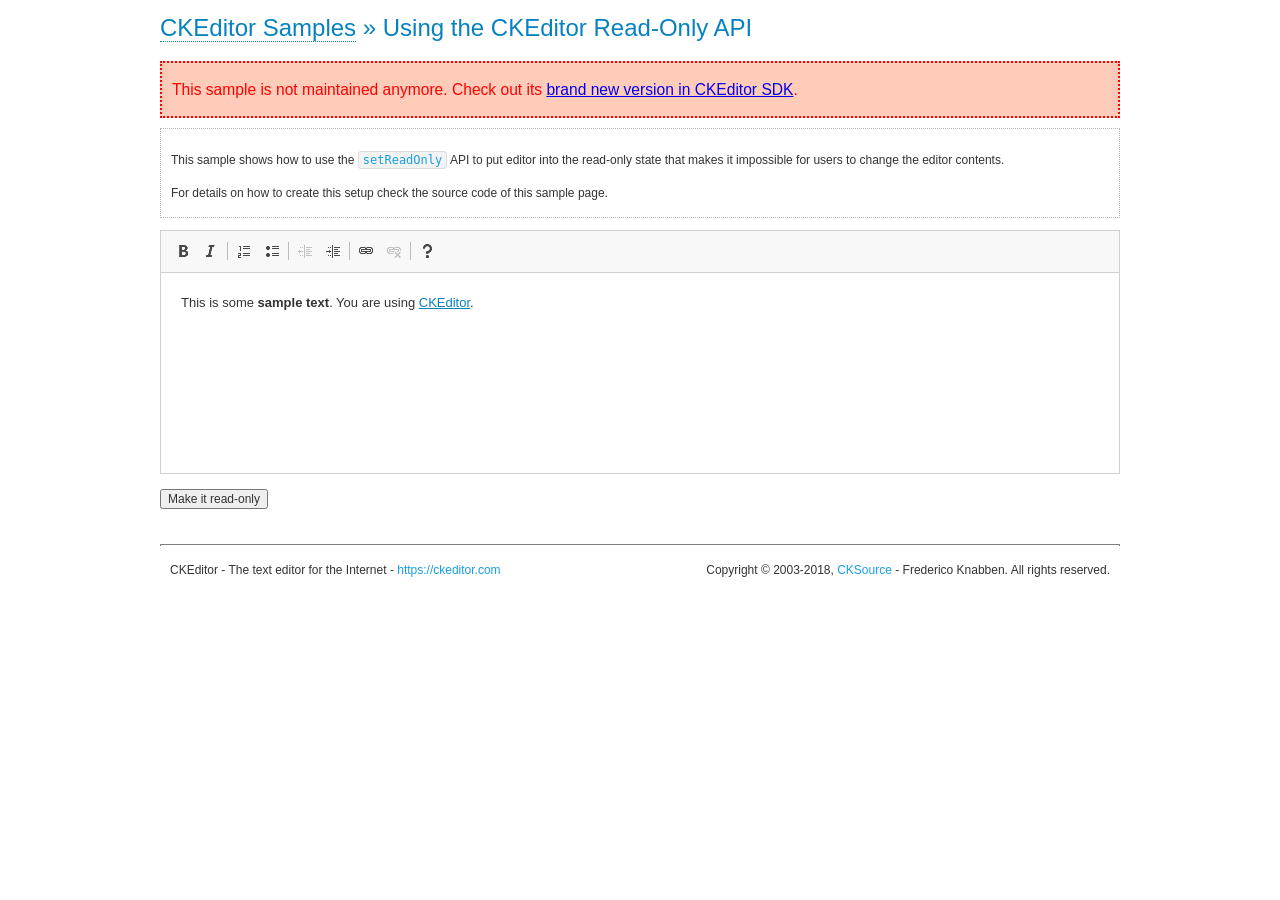
<file: public/media/ckeditor/ckeditor/samples/old/readonly.html>
<!DOCTYPE html>
<!--
Copyright (c) 2003-2018, CKSource - Frederico Knabben. All rights reserved.
For licensing, see LICENSE.md or https://ckeditor.com/legal/ckeditor-oss-license
-->
<html>
<head>
	<meta charset="utf-8">
	<title>Using the CKEditor Read-Only API &mdash; CKEditor Sample</title>
	<script src="../../ckeditor.js"></script>
	<link rel="stylesheet" href="sample.css">
	<script>

		var editor;

		// The instanceReady event is fired, when an instance of CKEditor has finished
		// its initialization.
		CKEDITOR.on( 'instanceReady', function( ev ) {
			editor = ev.editor;

			// Show this "on" button.
			document.getElementById( 'readOnlyOn' ).style.display = '';

			// Event fired when the readOnly property changes.
			editor.on( 'readOnly', function() {
				document.getElementById( 'readOnlyOn' ).style.display = this.readOnly ? 'none' : '';
				document.getElementById( 'readOnlyOff' ).style.display = this.readOnly ? '' : 'none';
			});
		});

		function toggleReadOnly( isReadOnly ) {
			// Change the read-only state of the editor.
			// https://ckeditor.com/docs/ckeditor4/latest/api/CKEDITOR_editor.html#method-setReadOnly
			editor.setReadOnly( isReadOnly );
		}

	</script>
</head>
<body>
	<h1 class="samples">
		<a href="index.html">CKEditor Samples</a> &raquo; Using the CKEditor Read-Only API
	</h1>
	<div class="warning deprecated">
		This sample is not maintained anymore. Check out its <a href="https://sdk.ckeditor.com/samples/readonly.html">brand new version in CKEditor SDK</a>.
	</div>
	<div class="description">
		<p>
			This sample shows how to use the
			<code><a class="samples" href="https://ckeditor.com/docs/ckeditor4/latest/api/CKEDITOR_editor.html#method-setReadOnly">setReadOnly</a></code>
			API to put editor into the read-only state that makes it impossible for users to change the editor contents.
		</p>
		<p>
			For details on how to create this setup check the source code of this sample page.
		</p>
	</div>
	<form action="sample_posteddata.php" method="post">
		<p>
			<textarea class="ckeditor" id="editor1" name="editor1" cols="100" rows="10">&lt;p&gt;This is some &lt;strong&gt;sample text&lt;/strong&gt;. You are using &lt;a href="https://ckeditor.com/"&gt;CKEditor&lt;/a&gt;.&lt;/p&gt;</textarea>
		</p>
		<p>
			<input id="readOnlyOn" onclick="toggleReadOnly();" type="button" value="Make it read-only" style="display:none">
			<input id="readOnlyOff" onclick="toggleReadOnly( false );" type="button" value="Make it editable again" style="display:none">
		</p>
	</form>
	<div id="footer">
		<hr>
		<p>
			CKEditor - The text editor for the Internet - <a class="samples" href="https://ckeditor.com/">https://ckeditor.com</a>
		</p>
		<p id="copy">
			Copyright &copy; 2003-2018, <a class="samples" href="https://cksource.com/">CKSource</a> - Frederico
			Knabben. All rights reserved.
		</p>
	</div>
</body>
</html>
</file>
<file: public/media/ckeditor/ckeditor/samples/css/samples.css>
/**
 * @license Copyright (c) 2003-2018, CKSource - Frederico Knabben. All rights reserved.
 * For licensing, see LICENSE.md or https://ckeditor.com/legal/ckeditor-oss-license
 */
@media (max-width: 900px) {
  .global-is-mobile-hidden {
    display: none !important;
  }
}
article,
aside,
details,
figcaption,
figure,
footer,
header,
hgroup,
main,
menu,
nav,
section {
  display: block;
}
body,
html {
  margin: 0;
  padding: 0;
  font: 16px / 1.8 Arial, 'Helvetica Neue', Helvetica, sans-serif;
  font-weight: 300;
  color: #575757;
}
.grid-width-10 {
  width: 10%;
}
.grid-width-20 {
  width: 20%;
}
.grid-width-30 {
  width: 30%;
}
.grid-width-40 {
  width: 40%;
}
.grid-width-50 {
  width: 50%;
}
.grid-width-60 {
  width: 60%;
}
.grid-width-70 {
  width: 70%;
}
.grid-width-80 {
  width: 80%;
}
.grid-width-90 {
  width: 90%;
}
.grid-width-100 {
  width: 100%;
}
@media (max-width: 900px) {
  .grid-width-10,
  .grid-width-20,
  .grid-width-30,
  .grid-width-40,
  .grid-width-50,
  .grid-width-60,
  .grid-width-70,
  .grid-width-80,
  .grid-width-90,
  .grid-width-100 {
    width: 100%;
  }
}
*[class*="grid-width"] {
  -webkit-box-sizing: border-box;
  -moz-box-sizing: border-box;
  box-sizing: border-box;
  padding-left: 4%;
  padding-right: 4%;
  float: left;
}
*[class*="grid-width"]:after,
.grid-container:after,
*[class*="grid-width"]:before,
.grid-container:before {
  content: '';
  display: block;
  overflow: hidden;
  visibility: hidden;
  font-size: 0;
  line-height: 0;
  width: 0;
  height: 0;
}
*[class*="grid-width"]:after,
.grid-container:after {
  clear: both;
}
.grid-container {
  -webkit-box-sizing: border-box;
  -moz-box-sizing: border-box;
  box-sizing: border-box;
  margin-left: auto;
  margin-right: auto;
}
.grid-container-nested *[class*="grid-width"]:first-child {
  padding-left: 0;
}
.grid-container-nested *[class*="grid-width"]:last-child {
  padding-right: 0;
}
@media (max-width: 900px) {
  .grid-container-nested *[class*="grid-width"]:first-child {
    padding-left: 4%;
  }
  .grid-container-nested *[class*="grid-width"]:last-child {
    padding-right: 4%;
  }
}
.header-a {
  min-height: 140px;
  overflow: hidden;
}
.header-a .header-a-logo {
  margin: 40px 0 0;
}
@media (max-width: 900px) {
  .header-a .header-a-logo {
    text-align: center;
  }
}
.header-a .header-a-logo img {
  border: transparent;
}
.navigation-a {
  height: 30px;
  background: #3D3D3D;
  position: absolute;
  left: 0;
  right: 0;
  top: 0;
  padding: 0;
  overflow: hidden;
}
@media (max-width: 900px) {
  .navigation-a {
    text-align: center;
  }
}
.navigation-a ul {
  list-style: none;
  margin: 0;
  overflow: hidden;
}
.navigation-a ul li,
.navigation-a ul li a {
  display: inline-block;
}
@media (max-width: 900px) {
  .navigation-a ul {
    width: auto;
    text-overflow: ellipsis;
    white-space: nowrap;
    display: inline-block;
    float: none;
  }
  .navigation-a ul:before,
  .navigation-a ul:after {
    display: none;
  }
}
.navigation-a ul.navigation-a-left {
  text-align: left;
}
@media (max-width: 900px) {
  .navigation-a ul.navigation-a-left {
    padding-right: 0;
  }
}
.navigation-a ul.navigation-a-right {
  text-align: right;
}
@media (max-width: 900px) {
  .navigation-a ul.navigation-a-right {
    padding-left: 23px;
  }
}
.navigation-a ul li + li {
  margin-left: 23px;
}
.navigation-a ul li a {
  font-size: 10px;
  font-size: 0.625rem;
  line-height: 18px;
  line-height: 1.13rem;
  line-height: 30px;
  float: left;
  color: #ddd;
  font-weight: bold;
  text-decoration: none;
  text-transform: uppercase;
}
.navigation-a ul li a:hover {
  cursor: pointer;
  color: #fff;
}
.icon-navigation-a-github:before,
.icon-navigation-a-github:after {
  background-image: url("[data-uri]");
}
.navigation-b {
  text-align: right;
  margin: 52px 0 0;
  overflow: visible;
}
@media (max-width: 900px) {
  .navigation-b {
    text-align: center;
    margin-top: 20px;
    padding: 0;
  }
}
.navigation-b ul {
  padding: 0;
  list-style: none;
  margin: 0;
  overflow: visible;
}
.navigation-b ul li,
.navigation-b ul li a {
  display: inline-block;
}
@media (max-width: 900px) {
  .navigation-b ul {
    display: table;
    width: 100%;
    padding-bottom: 1.5em;
  }
}
@media (max-width: 900px) {
  .navigation-b ul li {
    display: table-row;
  }
}
.navigation-b ul li + li {
  margin-left: 20px;
}
@media (max-width: 900px) {
  .navigation-b ul li + li {
    margin-left: 0;
  }
}
.navigation-b ul li a {
  -webkit-box-sizing: border-box;
  -moz-box-sizing: border-box;
  box-sizing: border-box;
  text-transform: uppercase;
  text-decoration: none;
  outline: none;
}
@media (max-width: 900px) {
  .navigation-b ul li a {
    width: 100%;
    -webkit-border-radius: 0;
    -webkit-background-clip: padding-box;
    -moz-border-radius: 0;
    -moz-background-clip: padding;
    border-radius: 0;
    background-clip: padding-box;
  }
}
.footer-a {
  font-size: 13px;
  font-size: 0.8125rem;
  line-height: 23.4px;
  line-height: 1.46rem;
  padding-top: 2.25em;
  padding-bottom: 2.25em;
  overflow: hidden;
  color: #8a8a8a;
}
.footer-a a {
  color: #0287D0;
  text-decoration: none;
  border-bottom: 1px dotted #0287D0;
}
.footer-a a:hover {
  color: #0277b7;
}
.footer-a p {
  margin: 0;
  display: inline-block;
  text-align: center;
}
.content {
  font-size: 14px;
  font-size: 0.875rem;
  line-height: 25.2px;
  line-height: 1.57rem;
  overflow: hidden;
  padding-top: 1.5em;
  padding-bottom: 1.5em;
}
.content p {
  margin: 0.75em 0;
}
.content ul,
.content ol,
.content pre,
.content blockquote,
.content textarea:not([class^="cke"]),
.content .cke {
  margin: 1.875em 0;
}
.content code,
.content kbd {
  -webkit-border-radius: 3px;
  -webkit-background-clip: padding-box;
  -moz-border-radius: 3px;
  -moz-background-clip: padding;
  border-radius: 3px;
  background-clip: padding-box;
  padding: 3px 4px;
}
.content pre,
.content code,
.content kbd,
.content blockquote {
  background: #f5f5f5;
}
.content blockquote,
.content pre {
  background: none;
  border-left: 4px solid #0287D0;
  padding: 1.5em 2.25em;
}
.content p a,
.content ul a,
.content ol a,
.content blockquote a,
.content h1 a,
.content h2 a,
.content h3 a,
.content h4 a,
.content h5 a {
  color: #0287D0;
  text-decoration: none;
  border-bottom: 1px dotted #0287D0;
}
.content p a:hover,
.content ul a:hover,
.content ol a:hover,
.content blockquote a:hover,
.content h1 a:hover,
.content h2 a:hover,
.content h3 a:hover,
.content h4 a:hover,
.content h5 a:hover {
  color: #0277b7;
}
.content h1,
.content h2,
.content h3,
.content h4,
.content h5 {
  color: #000;
  font-weight: 100;
}
.content h1 code,
.content h2 code,
.content h3 code,
.content h4 code,
.content h5 code,
.content h1 kbd,
.content h2 kbd,
.content h3 kbd,
.content h4 kbd,
.content h5 kbd {
  font-size: inherit;
}
.content h1 a.content-heading-anchor,
.content h2 a.content-heading-anchor,
.content h3 a.content-heading-anchor,
.content h4 a.content-heading-anchor,
.content h5 a.content-heading-anchor {
  font-weight: 100;
  vertical-align: middle;
  opacity: 0;
  border: 0;
}
.content h1:hover a.content-heading-anchor,
.content h2:hover a.content-heading-anchor,
.content h3:hover a.content-heading-anchor,
.content h4:hover a.content-heading-anchor,
.content h5:hover a.content-heading-anchor {
  opacity: 1;
}
.content h1:target a,
.content h2:target a,
.content h3:target a,
.content h4:target a,
.content h5:target a {
  -webkit-animation: targetLinkOpacity 0.5s linear alternate;
  -moz-animation: targetLinkOpacity 0.5s linear alternate;
  -o-animation: targetLinkOpacity 0.5s linear alternate;
  animation: targetLinkOpacity 0.5s linear alternate;
  opacity: 1;
}
.content input,
.content select,
.content textarea:not([class^="cke"]) {
  -webkit-border-radius: 3px;
  -webkit-background-clip: padding-box;
  -moz-border-radius: 3px;
  -moz-background-clip: padding;
  border-radius: 3px;
  background-clip: padding-box;
  -webkit-box-shadow: inset 0 1px 1px rgba(0, 0, 0, 0.08);
  -moz-box-shadow: inset 0 1px 1px rgba(0, 0, 0, 0.08);
  box-shadow: inset 0 1px 1px rgba(0, 0, 0, 0.08);
  font: inherit;
  color: inherit;
  border: 1px solid #D9D9D9;
  padding: .2em .5em;
}
.content input:focus,
.content select:focus,
.content textarea:not([class^="cke"]):focus {
  border-color: #66afe9;
  outline: 0;
  -webkit-box-shadow: inset 0 1px 1px rgba(0, 0, 0, 0.08), 0 0 8px #93c6ef;
  -moz-box-shadow: inset 0 1px 1px rgba(0, 0, 0, 0.08), 0 0 8px #93c6ef;
  box-shadow: inset 0 1px 1px rgba(0, 0, 0, 0.08), 0 0 8px #93c6ef;
}
.content abbr {
  border-bottom: 1px dotted #666;
  cursor: pointer;
}
.content blockquote {
  font-style: italic;
  font-family: Georgia, Times, "Times New Roman", serif;
  font-size: 16px;
  font-size: 1rem;
  line-height: 28.8px;
  line-height: 1.8rem;
}
.content em {
  font-style: italic;
}
.content h1 {
  font-size: 36px;
  font-size: 2.25rem;
  line-height: 64.8px;
  line-height: 4.05rem;
  margin: 1.125em 0 0;
}
.content h2 {
  font-size: 27.2px;
  font-size: 1.7rem;
  line-height: 48.96px;
  line-height: 3.06rem;
  margin: 0.9em 0 0;
}
.content h3 {
  font-size: 24px;
  font-size: 1.5rem;
  line-height: 43.2px;
  line-height: 2.7rem;
  font-weight: 500;
  margin: 0.75em 0 0;
}
.content h4 {
  font-size: 19.2px;
  font-size: 1.2rem;
  line-height: 34.56px;
  line-height: 2.16rem;
  font-weight: 500;
  margin: 0.75em 0 0;
}
.content h5 {
  font-size: 17.6px;
  font-size: 1.1rem;
  line-height: 31.68px;
  line-height: 1.98rem;
  font-weight: 500;
  margin: 0.75em 0 0;
}
.content hr {
  border: 0;
  border-top: 4px solid #D9D9D9;
  margin: 1.5em 0;
}
.content input[type="text"] {
  height: 1.8em;
  line-height: 1.8em;
}
.content input[type="button"] {
  -webkit-appearance: button;
  -moz-appearance: button;
  appearance: button;
}
.content kbd {
  font-size: 12px;
  font-size: 0.75rem;
  line-height: 21.6px;
  line-height: 1.35rem;
  font-family: Arial, 'Helvetica Neue', Helvetica, sans-serif;
  padding: 2px 6px;
  -webkit-box-shadow: 0 0 4px #fff inset, 0 2px 0 #D9D9D9;
  -moz-box-shadow: 0 0 4px #fff inset, 0 2px 0 #D9D9D9;
  box-shadow: 0 0 4px #fff inset, 0 2px 0 #D9D9D9;
}
.content p img {
  vertical-align: middle;
}
.content p pre {
  padding: 1.5em;
}
.content pre {
  padding: 0;
  border: 0;
  tab-size: 4;
  -o-tab-size: 4;
  -moz-tab-size: 4;
}
.content pre,
.content code {
  font-size: 11.89px;
  font-size: 0.743rem;
  line-height: 21.4px;
  line-height: 1.34rem;
  font-family: Consolas, Menlo, Monaco, Lucida Console, Liberation Mono, DejaVu Sans Mono, Bitstream Vera Sans Mono, Courier New, monospace, serif;
}
.content pre a,
.content code a {
  border: 0;
}
.content pre code {
  padding: 0.75em;
  display: block;
}
.content strong {
  color: #000;
}
.content ul ul,
.content ol ul,
.content ul ol,
.content ol ol {
  margin: 0.75em 0;
}
.content ul li,
.content ol li {
  font-size: 14px;
  font-size: 0.875rem;
  line-height: 30.24px;
  line-height: 1.89rem;
}
.content textarea:not([class^="cke"]) {
  width: 100%;
}
.content div.todo {
  border: 2px dotted #444;
  padding: 10px;
  margin: 60px 0 10px 0;
  /* Remove me some day */
}
.content div.todo:before {
  content: "TODO";
  font-weight: bold;
}
body a.button-a,
body button.button-a,
body input.button-a {
  -webkit-border-radius: 3px;
  -webkit-background-clip: padding-box;
  -moz-border-radius: 3px;
  -moz-background-clip: padding;
  border-radius: 3px;
  background-clip: padding-box;
  font-size: 14px;
  font-size: 0.875rem;
  line-height: 25.2px;
  line-height: 1.57rem;
  height: 36px;
  line-height: 36px;
  padding: 0 1.1em;
  font-weight: 700;
  color: #3e3e3e;
  white-space: nowrap;
  text-decoration: none;
  display: inline-block;
  cursor: pointer;
  border: 0;
  vertical-align: middle;
  margin: 1px 0;
  background: transparent;
}
body a.button-a.icon-pos-left,
body button.button-a.icon-pos-left,
body input.button-a.icon-pos-left {
  padding-left: .8em;
}
body a.button-a.icon-pos-right,
body button.button-a.icon-pos-right,
body input.button-a.icon-pos-right {
  padding-right: .8em;
}
body a.button-a.button-a-no-text,
body button.button-a.button-a-no-text,
body input.button-a.button-a-no-text {
  -webkit-border-radius: 100px;
  -webkit-background-clip: padding-box;
  -moz-border-radius: 100px;
  -moz-background-clip: padding;
  border-radius: 100px;
  background-clip: padding-box;
  width: 36px;
  padding: 0;
  text-indent: -999px;
  overflow: hidden;
  position: relative;
  text-align: center;
}
body a.button-a.button-a-no-text:before,
body button.button-a.button-a-no-text:before,
body input.button-a.button-a-no-text:before {
  position: absolute;
  left: 50%;
  top: 50%;
  margin: -9px 0 0 -9px;
}
@media (max-width: 900px) {
  body a.button-a.button-a-mobile-collapsed,
  body button.button-a.button-a-mobile-collapsed,
  body input.button-a.button-a-mobile-collapsed {
    -webkit-border-radius: 100px;
    -webkit-background-clip: padding-box;
    -moz-border-radius: 100px;
    -moz-background-clip: padding;
    border-radius: 100px;
    background-clip: padding-box;
    width: 36px;
    padding: 0;
    text-indent: -999px;
    overflow: hidden;
    position: relative;
    text-align: center;
  }
  body a.button-a.button-a-mobile-collapsed:before,
  body button.button-a.button-a-mobile-collapsed:before,
  body input.button-a.button-a-mobile-collapsed:before {
    position: absolute;
    left: 50%;
    top: 50%;
    margin: -9px 0 0 -9px;
  }
  body a.button-a.button-a-mobile-collapsed:before,
  body button.button-a.button-a-mobile-collapsed:before,
  body input.button-a.button-a-mobile-collapsed:before {
    position: absolute;
    left: 50%;
    top: 50%;
    margin: -9px 0 0 -9px;
  }
}
body a.button-a:active,
body button.button-a:active,
body input.button-a:active,
body a.button-a:hover,
body button.button-a:hover,
body input.button-a:hover {
  color: #fff;
  background: #0277b7;
}
body a.button-a:focus,
body button.button-a:focus,
body input.button-a:focus {
  border-color: #66afe9;
  outline: 0;
  -webkit-box-shadow: inset 0 1px 1px rgba(0, 0, 0, 0.075), 0 0 8px #93c6ef;
  -moz-box-shadow: inset 0 1px 1px rgba(0, 0, 0, 0.075), 0 0 8px #93c6ef;
  box-shadow: inset 0 1px 1px rgba(0, 0, 0, 0.075), 0 0 8px #93c6ef;
}
body a.button-a-soft,
body button.button-a-soft,
body input.button-a-soft {
  background: #e7e7e7;
}
body a.button-a-soft:active,
body button.button-a-soft:active,
body input.button-a-soft:active,
body a.button-a-soft:hover,
body button.button-a-soft:hover,
body input.button-a-soft:hover {
  color: #3e3e3e;
  background: #cecece;
}
body a.button-a-background,
body button.button-a-background,
body input.button-a-background,
body a.navigation-b ul li a:hover,
body button.navigation-b ul li a:hover,
body input.navigation-b ul li a:hover {
  color: #fff;
  background: #0287D0;
}
body a.button-a-background:active,
body button.button-a-background:active,
body input.button-a-background:active,
body a.button-a-background:hover,
body button.button-a-background:hover,
body input.button-a-background:hover,
body a.navigation-b ul li a:hover:active,
body button.navigation-b ul li a:hover:active,
body input.navigation-b ul li a:hover:active,
body a.navigation-b ul li a:hover:hover,
body button.navigation-b ul li a:hover:hover,
body input.navigation-b ul li a:hover:hover {
  color: #fff;
  background: #0277b7;
}
.balloon-a {
  font-size: 12px;
  font-size: 0.75rem;
  line-height: 21.6px;
  line-height: 1.35rem;
  -webkit-border-radius: 3px;
  -webkit-background-clip: padding-box;
  -moz-border-radius: 3px;
  -moz-background-clip: padding;
  border-radius: 3px;
  background-clip: padding-box;
  border-bottom: 3px solid #d4d4d4;
  background: #ebebeb;
  display: inline-block;
  white-space: nowrap;
  padding: .4em 1.2em .2em;
  font-weight: 700;
  position: relative;
  z-index: 1000;
  text-transform: none;
  color: #575757;
}
.balloon-a:hover {
  color: #575757;
}
.balloon-a:before {
  content: '';
  width: 0;
  height: 0;
  border-style: solid;
  position: absolute;
}
.balloon-a-ne:before,
.balloon-a-nw:before {
  top: -13px;
  border-width: 0 9px 15.6px 9px;
  border-color: transparent transparent #ebebeb transparent;
}
.balloon-a-se:before,
.balloon-a-sw:before {
  bottom: -13px;
  border-width: 15.6px 9px 0 9px;
  border-color: #ebebeb transparent transparent transparent;
}
.balloon-a-nw:before,
.balloon-a-sw:before {
  left: 20px;
}
.balloon-a-ne:before,
.balloon-a-se:before {
  right: 20px;
}
.icon-pos-left:before,
.icon-pos-right:after {
  content: '';
  display: inline-block;
  width: 18px;
  height: 18px;
  vertical-align: middle;
  background-repeat: no-repeat;
}
.icon-pos-left:before {
  margin-right: 10px;
}
.icon-pos-right:after {
  margin-left: 10px;
}
.icon-download:before,
.icon-download:after {
  background-image: url("[data-uri]");
}
.icon-question-mark:before,
.icon-question-mark:after {
  background-image: url("[data-uri]");
}
.icon-close:before,
.icon-close:after {
  background-image: url("[data-uri]");
}
.ie8 .switch > * {
  vertical-align: middle;
}
.ie8 .switch input[type="radio"] {
  margin: 0 0.25em;
  display: inline-block;
}
.ie8 .switch label {
  margin-left: 0 !important;
  margin-right: 0 !important;
}
.ie8 .switch label[data-for="1"] {
  float: left;
}
.ie8 .switch label[data-for="2"] {
  float: right;
}
.ie8 .switch .switch-inner {
  display: none;
}
.switch {
  font-size: 14px;
  font-size: 0.875rem;
  line-height: 25.2px;
  line-height: 1.57rem;
  font-weight: bold;
  background-color: #0287D0;
  overflow: hidden;
  display: inline-block;
  padding: 0.75em 0.25em;
  color: #fff;
  -webkit-border-radius: 3px;
  -webkit-background-clip: padding-box;
  -moz-border-radius: 3px;
  -moz-background-clip: padding;
  border-radius: 3px;
  background-clip: padding-box;
  position: relative;
}
.switch input[type="radio"] {
  display: none;
}
.switch label {
  position: relative;
  z-index: 2;
  float: left;
  cursor: pointer;
  padding: 0 0.75em;
}
.switch label:hover {
  text-decoration: underline;
}
.switch .switch-inner {
  float: left;
  background-color: #FFF;
  height: 1.5em;
  width: 4.125em;
  padding: 2px;
  margin: 0 0.25em;
  -webkit-border-radius: 5.5px;
  -webkit-background-clip: padding-box;
  -moz-border-radius: 5.5px;
  -moz-background-clip: padding;
  border-radius: 5.5px;
  background-clip: padding-box;
}
.switch .switch-inner .handler {
  overflow: hidden;
  position: relative;
  display: block;
  height: 1.5em;
  width: 1.5em;
  background: #027dc1;
  -webkit-border-radius: 4.5px;
  -webkit-background-clip: padding-box;
  -moz-border-radius: 4.5px;
  -moz-background-clip: padding;
  border-radius: 4.5px;
  background-clip: padding-box;
}
.switch .switch-inner .handler:before {
  content: '';
  display: block;
  position: absolute;
  top: 0;
  right: 0;
  bottom: 3px;
  left: 0;
  background-color: #0291df;
  -webkit-border-bottom-left-radius: 4.5px;
  -moz-border-radius-bottomleft: 4.5px;
  border-bottom-left-radius: 4.5px;
  -webkit-border-bottom-right-radius: 4.5px;
  -webkit-background-clip: padding-box;
  -moz-border-radius-bottomright: 4.5px;
  -moz-background-clip: padding;
  border-bottom-right-radius: 4.5px;
  background-clip: padding-box;
}
.switch:hover .switch-inner .handler:before {
  background: #029ef3;
}
.switch input[data-num="2"]:checked ~ .switch-inner > .handler {
  margin-left: auto;
}
.switch input[data-num="2"]:checked ~ label[data-for="1"] {
  padding-right: 5.125em;
  margin-right: -4.375em;
}
.switch input[data-num="1"]:checked ~ label[data-for="2"] {
  padding-left: 5.125em;
  margin-left: -4.375em;
}
.toggler {
  -webkit-user-select: none;
  -moz-user-select: none;
  -ms-user-select: none;
  user-select: none;
}
.toggler label {
  cursor: pointer;
}
.toggler [data-collapse] {
  display: inherit;
}
.toggler [data-expand] {
  display: none;
}
.toggler.collapsed [data-collapse] {
  display: none;
}
.toggler.collapsed [data-expand] {
  display: inherit;
}
.toggler-container {
  overflow: hidden;
}
.toggler-container.collapsed {
  height: 0;
}
.icon-toggler-expanded:before,
.icon-toggler-collapsed:before,
.icon-toggler-expanded:after,
.icon-toggler-collapsed:after {
  background-image: url("[data-uri]");
}
.icon-toggler-expanded.icon-light:before,
.icon-toggler-collapsed.icon-light:before,
.icon-toggler-expanded.icon-light:after,
.icon-toggler-collapsed.icon-light:after {
  background-image: url("[data-uri]");
}
.icon-toggler-expanded:before,
.icon-toggler-expanded:after {
  background-position: top left;
}
.icon-toggler-collapsed:before,
.icon-toggler-collapsed:after {
  background-position: bottom left;
}
.modal {
  padding: 20px;
  border-radius: 3px;
  background-color: white;
  max-width: 700px;
  -webkit-box-sizing: border-box;
  -moz-box-sizing: border-box;
  box-sizing: border-box;
  width: 80% !important;
  top: 50% !important;
  -webkit-transform: translate(-50%, -50%) !important;
  -moz-transform: translate(-50%, -50%) !important;
  -ms-transform: translate(-50%, -50%) !important;
  -o-transform: translate(-50%, -50%) !important;
  transform: translate(-50%, -50%) !important;
}
.modal-close {
  -webkit-border-radius: 100px;
  -webkit-background-clip: padding-box;
  -moz-border-radius: 100px;
  -moz-background-clip: padding;
  border-radius: 100px;
  background-clip: padding-box;
  cursor: pointer;
  height: 18px;
  width: 18px;
  position: absolute;
  top: 10px;
  right: 10px;
  font-size: 17px;
  text-align: center;
  line-height: 19px;
  background: #cccccc;
}
main .grid-container,
header .grid-container,
.navigation-a > div,
footer > div {
  max-width: 968px;
}
.header-a {
  margin-top: 30px;
}
.footer-a {
  border-top: 1px solid #D9D9D9;
}
.adjoined-top {
  background-color: #0287D0;
  color: #fff;
}
.adjoined-top .content h1,
.adjoined-top .content h2,
.adjoined-top .content h3,
.adjoined-top .content h4,
.adjoined-top .content h5 {
  color: #fff;
}
.adjoined-top .content p {
  font-size: 18px;
  font-size: 1.125rem;
  line-height: 32.4px;
  line-height: 2.02rem;
  font-weight: 100;
}
.adjoined-top .content p a {
  text-decoration: none;
  border-bottom: 1px dotted #fff;
  color: inherit;
}
.adjoined-top .content p a:hover {
  color: #e6e6e6;
}
.adjoined-top .content button {
  color: #fff;
}
.adjoined-top .content strong {
  color: #fff;
}
.adjoined-top .content code {
  font-size: inherit;
  color: #0287D0;
}
.adjoined-bottom {
  position: relative;
}
.adjoined-bottom:before {
  z-index: -1;
  content: '';
  background: #0287D0;
  position: absolute;
  top: 0;
  left: 0;
  right: 0;
  height: 50%;
}
main .grid-container,
header .grid-container,
.navigation-a > div,
footer > div {
  max-width: 1052px;
}
main .grid-container.freed-width {
  max-width: none;
}
.switch {
  background: #027dc1;
  float: right;
  overflow: visible;
}
.switch .balloon-a {
  position: absolute;
  top: -40px;
  right: 50%;
  margin-right: -15px;
  background: #FFEFC1;
  border-bottom-color: #DCDCA4;
}
.switch .balloon-a:before {
  border-color: #FFEFC1 transparent transparent transparent;
}
#toolbar .editors-container {
  overflow: hidden;
  height: 0;
  transition: height 200ms;
}
#toolbar .editors-container.active {
  height: auto;
}
#main #editor {
  background: #FFF;
  padding: 2% 4%;
  border: dashed 5px #0287D0;
}
#main .adjoined-top:before {
  height: 335px;
}
#toolbar .adjoined-top:before {
  height: 219px;
}
#toolbar .adjoined-top .grid-container-nested {
  height: 147px;
}
.content .grid-switch-magic {
  margin: 3.5em 0 0;
}
#info-box {
  padding-bottom: 0;
}
#info-box > div {
  width: 100%;
  text-align: right;
}
#info-box > div .toggler {
  padding-right: 0;
}
#info-box > div .toggler:hover {
  background: transparent;
  color: #000;
}
#info-box > div .toggler:hover > label {
  text-decoration: underline;
}
#info-box > div h2 {
  float: left;
  margin-top: 0;
}
#info-box > div#instructions-container {
  text-align: left;
}
#toolbarModifierWrapper {
  overflow: hidden;
  height: 0;
  opacity: 0;
  transition: height 200ms;
}
#toolbarModifierWrapper.active {
  height: auto;
  opacity: 1;
}
header {
  overflow: visible;
}
header div.grid-container {
  overflow: visible;
}
header .navigation-b {
  overflow: visible;
}
header .navigation-b ul {
  overflow: visible;
}
header .navigation-b a {
  position: relative;
}
header .balloon-a {
  position: absolute;
  top: 48px;
  left: 50%;
  margin-left: -35px;
}
@media (max-width: 1140px) {
  header .balloon-a {
    left: auto;
    margin-left: auto;
    right: 50%;
    margin-right: -35px;
  }
  header .balloon-a:before {
    left: auto;
    right: 22px;
  }
}
@media (max-width: 900px) {
  header .balloon-a {
    display: none;
  }
}
header .header-a-logo img {
  width: 160px;
  height: 60px;
}

#toolbar .cke_toolbar {
  pointer-events: none;
  -webkit-user-select: none;
  -moz-user-select: none;
  -ms-user-select: none;
  user-select: none;
  cursor: default;
}
.some-toolbar-active .cke_toolbar {
  zoom: 1;
  filter: alpha(opacity=50);
  -webkit-opacity: 0.5;
  -moz-opacity: 0.5;
  opacity: 0.5;
}
.cke_toolbar.active {
  position: relative;
  zoom: 1;
  filter: alpha(opacity=100);
  -webkit-opacity: 1;
  -moz-opacity: 1;
  opacity: 1;
}
.cke_toolbar.active:after {
  content: '';
  display: block;
  position: absolute;
  top: 0;
  right: 6px;
  bottom: 5px;
  left: 0;
  -webkit-border-radius: 5px;
  -webkit-background-clip: padding-box;
  -moz-border-radius: 5px;
  -moz-background-clip: padding;
  border-radius: 5px;
  background-clip: padding-box;
  -webkit-box-shadow: 0px 0px 15px 3px #fff4b0;
  -moz-box-shadow: 0px 0px 15px 3px #fff4b0;
  box-shadow: 0px 0px 15px 3px #fff4b0;
}
.cke_toolbar.active .cke_toolgroup {
  -webkit-box-shadow: none;
  -moz-box-shadow: none;
  box-shadow: none;
  border-color: #e3c300;
}
.cke_toolbar.active .cke_combo,
.cke_toolbar.active .cke_toolgroup {
  position: relative;
  z-index: 2;
}
.cke_toolbar.active .cke_combo_button {
  -webkit-box-shadow: none;
  -moz-box-shadow: none;
  box-shadow: none;
}
.unselectable {
  -webkit-user-select: none;
  -moz-user-select: none;
  -ms-user-select: none;
  user-select: none;
}
.toolbar {
  padding: 5px 0;
  margin-bottom: 2.4em;
  overflow: hidden;
  background: #fff;
}
.toolbar button.button-a.cke_button {
  cursor: pointer;
  display: inline-block;
  padding: 4px 6px;
  outline: 0;
  border: 1px solid #a6a6a6;
}
.toolbar button.button-a.hidden {
  display: none;
}
.toolbar button.button-a.left {
  float: left;
  margin-right: 8px;
}
.toolbar button.button-a.right {
  float: right;
  margin-left: 8px;
}
.toolbar button.button-a .highlight {
  color: #ffefc1;
}
.configContainer.hidden,
.toolbarModifier.hidden,
.toolbarModifier-hints.hidden {
  display: none;
}
.toolbarModifier :focus,
.toolbar button:focus,
.configContainer textarea.configCode:focus {
  outline: none;
}
div.toolbarModifier {
  padding: 0;
  overflow: hidden;
  width: 100%;
  position: relative;
  display: table;
  border-collapse: collapse;
}
div.toolbarModifier ::-moz-focus-inner {
  border: 0;
}
div.toolbarModifier .empty {
  display: none;
}
div.toolbarModifier.empty-visible .empty {
  display: table-row;
  zoom: 1;
  filter: alpha(opacity=60);
  -webkit-opacity: 0.6;
  -moz-opacity: 0.6;
  opacity: 0.6;
}
div.toolbarModifier .empty > p {
  line-height: 31px;
}
div.toolbarModifier > ul {
  padding: 0;
  margin: 0;
  border-top: 1px solid #ccc;
  width: 100%;
}
div.toolbarModifier > ul[data-type="table-header"] {
  display: table-header-group;
}
div.toolbarModifier > ul[data-type="table-body"] {
  display: table-row-group;
}
div.toolbarModifier > ul p {
  padding: 0;
  margin: 0;
}
div.toolbarModifier > ul > li {
  display: table-row;
}
div.toolbarModifier > ul > li[data-type="header"] {
  font-weight: bold;
  user-select: none;
  cursor: default;
}
div.toolbarModifier > ul > li[data-type="group"],
div.toolbarModifier > ul > li[data-type="separator"] {
  border-bottom: 1px solid #ccc;
}
div.toolbarModifier > ul > li[data-type="subgroup"] {
  border-top: 1px solid #eee;
}
div.toolbarModifier > ul > li[data-type="subgroup"]:first-child {
  border-top: none;
}
div.toolbarModifier > ul > li[data-type="group"].active,
div.toolbarModifier > ul > li[data-type="group"]:hover,
div.toolbarModifier > ul > li[data-type="separator"].active,
div.toolbarModifier > ul > li[data-type="separator"]:hover {
  overflow: hidden;
  z-index: 2;
}
div.toolbarModifier > ul > li[data-type="group"].active,
div.toolbarModifier > ul > li[data-type="separator"].active,
div.toolbarModifier > ul > li[data-type="group"].active:hover,
div.toolbarModifier > ul > li[data-type="separator"].active:hover {
  background: #f0fafb;
}
div.toolbarModifier > ul > li[data-type="group"]:hover,
div.toolbarModifier > ul > li[data-type="separator"]:hover {
  background: #fffbe3;
}
div.toolbarModifier > ul > li[data-type="separator"] {
  background: #f5f5f5;
}
div.toolbarModifier > ul > li[data-type="separator"]:after {
  content: '';
  width: 100%;
}
div.toolbarModifier > ul > li[data-type="separator"] > p {
  padding: 2px 5px;
}
div.toolbarModifier > ul > li > p,
div.toolbarModifier > ul > li > ul {
  display: table-cell;
  vertical-align: middle;
}
div.toolbarModifier > ul > li p {
  padding-left: 5px;
  min-width: 200px;
}
div.toolbarModifier > ul > li p span {
  white-space: nowrap;
  cursor: default;
}
div.toolbarModifier > ul > li p span button {
  font-size: 12.666px;
  margin-right: 5px;
  cursor: pointer;
  background: #fff;
  -webkit-border-radius: 5px;
  -webkit-background-clip: padding-box;
  -moz-border-radius: 5px;
  -moz-background-clip: padding;
  border-radius: 5px;
  background-clip: padding-box;
  border: 1px solid #bbb;
  padding: 0 7px;
  line-height: 12px;
  height: 20px;
}
div.toolbarModifier > ul > li p span button:not(.disabled):hover,
div.toolbarModifier > ul > li p span button:not(.disabled):focus {
  color: #fff;
  background-color: #454545;
  border-color: transparent;
}
div.toolbarModifier > ul > li p span button.move.disabled {
  cursor: default;
  zoom: 1;
  filter: alpha(opacity=20);
  -webkit-opacity: 0.2;
  -moz-opacity: 0.2;
  opacity: 0.2;
}
div.toolbarModifier > ul > li ul {
  border-collapse: collapse;
  padding: 0;
  width: 100%;
}
div.toolbarModifier > ul > li ul li {
  display: table-row;
  list-style-type: none;
  line-height: 1;
}
div.toolbarModifier > ul > li ul li[data-type="subgroup"] {
  border-top: 1px solid #ddd;
}
div.toolbarModifier > ul > li ul li[data-type="subgroup"]:first-child {
  border-top: 0;
}
div.toolbarModifier > ul > li ul li[data-type="subgroup"] [data-type="button"] {
  -webkit-border-radius: 3px;
  -webkit-background-clip: padding-box;
  -moz-border-radius: 3px;
  -moz-background-clip: padding;
  border-radius: 3px;
  background-clip: padding-box;
  padding: 0 2px;
}
div.toolbarModifier > ul > li ul li[data-type="subgroup"] [data-type="button"]:focus {
  background: rgba(0, 0, 0, 0.04);
}
div.toolbarModifier > ul > li ul li[data-type="subgroup"] [data-type="button"] input {
  vertical-align: middle;
}
div.toolbarModifier > ul > li ul li > p,
div.toolbarModifier > ul > li ul li > ul {
  display: table-cell;
  vertical-align: middle;
}
div.toolbarModifier > ul > li ul li ul {
  padding: 0;
}
div.toolbarModifier > ul > li ul li ul li {
  padding: 0;
  display: inline-block;
  cursor: pointer;
  margin: 2px 5px 2px 0;
}
div.toolbarModifier > ul > li ul li ul li .cke_combo_text {
  cursor: pointer;
  white-space: nowrap;
}
div.toolbarModifier > ul > li ul li ul li .cke_toolgroup,
div.toolbarModifier > ul > li ul li ul li .cke_combo_button {
  cursor: pointer;
  margin: 0;
  vertical-align: middle;
  border: 1px solid #ddd;
  font-size: 11.41px;
  font-size: 0.713rem;
  line-height: 20.54px;
  line-height: 1.28rem;
}
div.toolbarModifier > .codemirror-wrapper {
  overflow-y: auto;
}
div.toolbarModifier-hints {
  float: right;
  width: 350px;
  min-width: 150px;
  overflow-y: auto;
  margin-left: 1.5em;
}
div.toolbarModifier-hints h3 {
  font-size: 18.08px;
  font-size: 1.13rem;
  line-height: 32.54px;
  line-height: 2.03rem;
  padding: 0.36em 1.5em;
  background: #f5f5f5;
  border-bottom: 1px solid #ddd;
  margin-top: 0;
  margin-bottom: 1.2em;
}
div.toolbarModifier-hints dl {
  margin-bottom: 1.2em;
  overflow: hidden;
}
div.toolbarModifier-hints dl .list-header {
  font-weight: bold;
  border: 0;
  padding-bottom: 0.6em;
}
div.toolbarModifier-hints dl > p {
  text-align: center;
}
div.toolbarModifier-hints dl dt {
  float: left;
  width: 9em;
  clear: both;
  text-align: right;
  border-top: 1px solid #ddd;
  padding-left: 1.5em;
  padding-right: .1em;
  -webkit-box-sizing: border-box;
  -moz-box-sizing: border-box;
  box-sizing: border-box;
}
div.toolbarModifier-hints dl dt code {
  background: none;
  border: none;
  vertical-align: middle;
}
div.toolbarModifier-hints dl dd {
  margin-left: 10em;
  clear: right;
  padding-right: 1.5em;
}
div.toolbarModifier-hints dl dd code {
  line-height: 2.2em;
}
div.toolbarModifier-hints dl dd:after {
  content: '\00a0';
  display: block;
  clear: left;
  float: right;
  height: 0;
  width: 0;
}
.toolbarModifier-hints,
.configContainer textarea.configCode,
.CodeMirror {
  -webkit-border-radius: 3px;
  -webkit-background-clip: padding-box;
  -moz-border-radius: 3px;
  -moz-background-clip: padding;
  border-radius: 3px;
  background-clip: padding-box;
  border: 1px solid #ccc;
  font-size: 13.01px;
  font-size: 0.813rem;
  line-height: 23.42px;
  line-height: 1.46rem;
}
.configContainer textarea.configCode,
.CodeMirror pre,
.CodeMirror-linenumber {
  font-size: 13.01px;
  font-size: 0.813rem;
  line-height: 23.42px;
  line-height: 1.46rem;
  font-family: Consolas, Menlo, Monaco, Lucida Console, Liberation Mono, DejaVu Sans Mono, Bitstream Vera Sans Mono, Courier New, monospace, serif;
}
.CodeMirror pre {
  border: none;
  padding: 0;
  margin: 0;
}
.configContainer textarea.configCode {
  -webkit-box-sizing: border-box;
  -moz-box-sizing: border-box;
  box-sizing: border-box;
  color: #575757;
  padding: 10px;
  width: 100%;
  min-height: 500px;
  margin: 0;
  resize: none;
  outline: none;
  -moz-tab-size: 4;
  tab-size: 4;
  white-space: pre;
  word-wrap: normal;
  overflow: auto;
}
.CodeMirror-hints.toolbar-modifier {
  padding: 0;
  color: #575757;
  font-size: 14px;
  font-size: 0.875rem;
  line-height: 25.2px;
  line-height: 1.57rem;
  font-family: Consolas, Menlo, Monaco, Lucida Console, Liberation Mono, DejaVu Sans Mono, Bitstream Vera Sans Mono, Courier New, monospace, serif;
}
.CodeMirror-hints.toolbar-modifier .CodeMirror-hint-active {
  color: #575757;
  background: #f0fafb;
}
.CodeMirror-hints.toolbar-modifier > li:hover {
  background: #fffbe3;
}
/* Text modifier */
#toolbarModifierWrapper {
  margin-bottom: 1.2em;
}
#toolbarModifierWrapper .invalid .CodeMirror {
  background: #fff8f8;
  border-color: red;
}
#toolbarModifierWrapper .CodeMirror {
  height: auto;
  padding: 0 0.6em;
}
.staticContainer {
  position: fixed;
  top: 0;
  width: 100%;
  z-index: 10;
}
.staticContainer > .grid-container {
  max-width: 1052px;
}
.staticContainer > .grid-container .inner {
  background: #fff;
}
.staticContainer > .grid-container .inner .toolbar {
  margin-bottom: 0;
}
#help {
  position: relative;
  top: -15px;
  left: -5px;
}
#help-content {
  display: none;
}
/*# sourceMappingURL=[data-uri] */
</file>
<file: public/media/ckeditor/ckeditor/samples/toolbarconfigurator/lib/codemirror/neo.css>
/* neo theme for codemirror */

/* Color scheme */

.cm-s-neo.CodeMirror {
  background-color:#ffffff;
  color:#2e383c;
  line-height:1.4375;
}
.cm-s-neo .cm-comment {color:#75787b}
.cm-s-neo .cm-keyword, .cm-s-neo .cm-property {color:#1d75b3}
.cm-s-neo .cm-atom,.cm-s-neo .cm-number {color:#75438a}
.cm-s-neo .cm-node,.cm-s-neo .cm-tag {color:#9c3328}
.cm-s-neo .cm-string {color:#b35e14}
.cm-s-neo .cm-variable,.cm-s-neo .cm-qualifier {color:#047d65}


/* Editor styling */

.cm-s-neo pre {
  padding:0;
}

.cm-s-neo .CodeMirror-gutters {
  border:none;
  border-right:10px solid transparent;
  background-color:transparent;
}

.cm-s-neo .CodeMirror-linenumber {
  padding:0;
  color:#e0e2e5;
}

.cm-s-neo .CodeMirror-guttermarker { color: #1d75b3; }
.cm-s-neo .CodeMirror-guttermarker-subtle { color: #e0e2e5; }
</file>
<file: public/media/ckeditor/ckeditor/samples/old/sample.css>
/*
Copyright (c) 2003-2018, CKSource - Frederico Knabben. All rights reserved.
For licensing, see LICENSE.md or https://ckeditor.com/legal/ckeditor-oss-license
*/

html, body, h1, h2, h3, h4, h5, h6, div, span, blockquote, p, address, form, fieldset, img, ul, ol, dl, dt, dd, li, hr, table, td, th, strong, em, sup, sub, dfn, ins, del, q, cite, var, samp, code, kbd, tt, pre
{
	line-height: 1.5;
}

body
{
	padding: 10px 30px;
}

input, textarea, select, option, optgroup, button, td, th
{
	font-size: 100%;
}

pre
{
	-moz-tab-size: 4;
	tab-size: 4;
}

pre, code, kbd, samp, tt
{
	font-family: monospace,monospace;
	font-size: 1em;
}

body {
	width: 960px;
	margin: 0 auto;
}

code
{
	background: #f3f3f3;
	border: 1px solid #ddd;
	padding: 1px 4px;
	border-radius: 3px;
}

abbr
{
	border-bottom: 1px dotted #555;
	cursor: pointer;
}

.new, .beta
{
	text-transform: uppercase;
	font-size: 10px;
	font-weight: bold;
	padding: 1px 4px;
	margin: 0 0 0 5px;
	color: #fff;
	float: right;
	border-radius: 3px;
}

.new
{
	background: #FF7E00;
	border: 1px solid #DA8028;
	text-shadow: 0 1px 0 #C97626;

	box-shadow: 0 2px 3px 0 #FFA54E inset;
}

.beta
{
	background: #18C0DF;
	border: 1px solid #19AAD8;
	text-shadow: 0 1px 0 #048CAD;
	font-style: italic;

	box-shadow: 0 2px 3px 0 #50D4FD inset;
}

h1.samples
{
	color: #0782C1;
	font-size: 200%;
	font-weight: normal;
	margin: 0;
	padding: 0;
}

h1.samples a
{
	color: #0782C1;
	text-decoration: none;
	border-bottom: 1px dotted #0782C1;
}

.samples a:hover
{
	border-bottom: 1px dotted #0782C1;
}

h2.samples
{
	color: #000000;
	font-size: 130%;
	margin: 15px 0 0 0;
	padding: 0;
}

p, blockquote, address, form, pre, dl, h1.samples, h2.samples
{
	margin-bottom: 15px;
}

ul.samples
{
	margin-bottom: 15px;
}

.clear
{
	clear: both;
}

fieldset
{
	margin: 0;
	padding: 10px;
}

body, input, textarea
{
	color: #333333;
	font-family: Arial, Helvetica, sans-serif;
}

body
{
	font-size: 75%;
}

a.samples
{
	color: #189DE1;
	text-decoration: none;
}

form
{
	margin: 0;
	padding: 0;
}

pre.samples
{
	background-color: #F7F7F7;
	border: 1px solid #D7D7D7;
	overflow: auto;
	padding: 0.25em;
	white-space: pre-wrap; /* CSS 2.1 */
	word-wrap: break-word; /* IE7 */
}

#footer
{
	clear: both;
	padding-top: 10px;
}

#footer hr
{
	margin: 10px 0 15px 0;
	height: 1px;
	border: solid 1px gray;
	border-bottom: none;
}

#footer p
{
	margin: 0 10px 10px 10px;
	float: left;
}

#footer #copy
{
	float: right;
}

#outputSample
{
	width: 100%;
	table-layout: fixed;
}

#outputSample thead th
{
	color: #dddddd;
	background-color: #999999;
	padding: 4px;
	white-space: nowrap;
}

#outputSample tbody th
{
	vertical-align: top;
	text-align: left;
}

#outputSample pre
{
	margin: 0;
	padding: 0;
}

.description
{
	border: 1px dotted #B7B7B7;
	margin-bottom: 10px;
	padding: 10px 10px 0;
	overflow: hidden;
}

label
{
	display: block;
	margin-bottom: 6px;
}

/**
 *	CKEditor editables are automatically set with the "cke_editable" class
 *	plus cke_editable_(inline|themed) depending on the editor type.
 */

/* Style a bit the inline editables. */
.cke_editable.cke_editable_inline
{
	cursor: pointer;
}

/* Once an editable element gets focused, the "cke_focus" class is
   added to it, so we can style it differently. */
.cke_editable.cke_editable_inline.cke_focus
{
	box-shadow: inset 0px 0px 20px 3px #ddd, inset 0 0 1px #000;
	outline: none;
	background: #eee;
	cursor: text;
}

/* Avoid pre-formatted overflows inline editable. */
.cke_editable_inline pre
{
	white-space: pre-wrap;
	word-wrap: break-word;
}

/**
 *	Samples index styles.
 */

.twoColumns,
.twoColumnsLeft,
.twoColumnsRight
{
	overflow: hidden;
}

.twoColumnsLeft,
.twoColumnsRight
{
	width: 45%;
}

.twoColumnsLeft
{
	float: left;
}

.twoColumnsRight
{
	float: right;
}

dl.samples
{
	padding: 0 0 0 40px;
}
dl.samples > dt
{
	display: list-item;
	list-style-type: disc;
	list-style-position: outside;
	margin: 0 0 3px;
}
dl.samples > dd
{
	margin: 0 0 3px;
}
.warning
{
	color: #ff0000;
	background-color: #FFCCBA;
	border: 2px dotted #ff0000;
	padding: 15px 10px;
	margin: 10px 0;
}

.warning.deprecated {
	font-size: 1.3em;
}

/* Used on inline samples */

blockquote
{
	font-style: italic;
	font-family: Georgia, Times, "Times New Roman", serif;
	padding: 2px 0;
	border-style: solid;
	border-color: #ccc;
	border-width: 0;
}

.cke_contents_ltr blockquote
{
	padding-left: 20px;
	padding-right: 8px;
	border-left-width: 5px;
}

.cke_contents_rtl blockquote
{
	padding-left: 8px;
	padding-right: 20px;
	border-right-width: 5px;
}

img.right {
	border: 1px solid #ccc;
	float: right;
	margin-left: 15px;
	padding: 5px;
}

img.left {
	border: 1px solid #ccc;
	float: left;
	margin-right: 15px;
	padding: 5px;
}

.marker
{
	background-color: Yellow;
}
</file>
<file: public/media/ckeditor/ckeditor/samples/toolbarconfigurator/lib/codemirror/codemirror.css>
/* BASICS */

.CodeMirror {
  /* Set height, width, borders, and global font properties here */
  font-family: monospace;
  height: 300px;
  color: black;
}

/* PADDING */

.CodeMirror-lines {
  padding: 4px 0; /* Vertical padding around content */
}
.CodeMirror pre {
  padding: 0 4px; /* Horizontal padding of content */
}

.CodeMirror-scrollbar-filler, .CodeMirror-gutter-filler {
  background-color: white; /* The little square between H and V scrollbars */
}

/* GUTTER */

.CodeMirror-gutters {
  border-right: 1px solid #ddd;
  background-color: #f7f7f7;
  white-space: nowrap;
}
.CodeMirror-linenumbers {}
.CodeMirror-linenumber {
  padding: 0 3px 0 5px;
  min-width: 20px;
  text-align: right;
  color: #999;
  white-space: nowrap;
}

.CodeMirror-guttermarker { color: black; }
.CodeMirror-guttermarker-subtle { color: #999; }

/* CURSOR */

.CodeMirror div.CodeMirror-cursor {
  border-left: 1px solid black;
}
/* Shown when moving in bi-directional text */
.CodeMirror div.CodeMirror-secondarycursor {
  border-left: 1px solid silver;
}
.CodeMirror.cm-fat-cursor div.CodeMirror-cursor {
  width: auto;
  border: 0;
  background: #7e7;
}
.CodeMirror.cm-fat-cursor div.CodeMirror-cursors {
  z-index: 1;
}

.cm-animate-fat-cursor {
  width: auto;
  border: 0;
  -webkit-animation: blink 1.06s steps(1) infinite;
  -moz-animation: blink 1.06s steps(1) infinite;
  animation: blink 1.06s steps(1) infinite;
}
@-moz-keyframes blink {
  0% { background: #7e7; }
  50% { background: none; }
  100% { background: #7e7; }
}
@-webkit-keyframes blink {
  0% { background: #7e7; }
  50% { background: none; }
  100% { background: #7e7; }
}
@keyframes blink {
  0% { background: #7e7; }
  50% { background: none; }
  100% { background: #7e7; }
}

/* Can style cursor different in overwrite (non-insert) mode */
div.CodeMirror-overwrite div.CodeMirror-cursor {}

.cm-tab { display: inline-block; text-decoration: inherit; }

.CodeMirror-ruler {
  border-left: 1px solid #ccc;
  position: absolute;
}

/* DEFAULT THEME */

.cm-s-default .cm-keyword {color: #708;}
.cm-s-default .cm-atom {color: #219;}
.cm-s-default .cm-number {color: #164;}
.cm-s-default .cm-def {color: #00f;}
.cm-s-default .cm-variable,
.cm-s-default .cm-punctuation,
.cm-s-default .cm-property,
.cm-s-default .cm-operator {}
.cm-s-default .cm-variable-2 {color: #05a;}
.cm-s-default .cm-variable-3 {color: #085;}
.cm-s-default .cm-comment {color: #a50;}
.cm-s-default .cm-string {color: #a11;}
.cm-s-default .cm-string-2 {color: #f50;}
.cm-s-default .cm-meta {color: #555;}
.cm-s-default .cm-qualifier {color: #555;}
.cm-s-default .cm-builtin {color: #30a;}
.cm-s-default .cm-bracket {color: #997;}
.cm-s-default .cm-tag {color: #170;}
.cm-s-default .cm-attribute {color: #00c;}
.cm-s-default .cm-header {color: blue;}
.cm-s-default .cm-quote {color: #090;}
.cm-s-default .cm-hr {color: #999;}
.cm-s-default .cm-link {color: #00c;}

.cm-negative {color: #d44;}
.cm-positive {color: #292;}
.cm-header, .cm-strong {font-weight: bold;}
.cm-em {font-style: italic;}
.cm-link {text-decoration: underline;}
.cm-strikethrough {text-decoration: line-through;}

.cm-s-default .cm-error {color: #f00;}
.cm-invalidchar {color: #f00;}

.CodeMirror-composing { border-bottom: 2px solid; }

/* Default styles for common addons */

div.CodeMirror span.CodeMirror-matchingbracket {color: #0f0;}
div.CodeMirror span.CodeMirror-nonmatchingbracket {color: #f22;}
.CodeMirror-matchingtag { background: rgba(255, 150, 0, .3); }
.CodeMirror-activeline-background {background: #e8f2ff;}

/* STOP */

/* The rest of this file contains styles related to the mechanics of
   the editor. You probably shouldn't touch them. */

.CodeMirror {
  position: relative;
  overflow: hidden;
  background: white;
}

.CodeMirror-scroll {
  overflow: scroll !important; /* Things will break if this is overridden */
  /* 30px is the magic margin used to hide the element's real scrollbars */
  /* See overflow: hidden in .CodeMirror */
  margin-bottom: -30px; margin-right: -30px;
  padding-bottom: 30px;
  height: 100%;
  outline: none; /* Prevent dragging from highlighting the element */
  position: relative;
}
.CodeMirror-sizer {
  position: relative;
  border-right: 30px solid transparent;
}

/* The fake, visible scrollbars. Used to force redraw during scrolling
   before actuall scrolling happens, thus preventing shaking and
   flickering artifacts. */
.CodeMirror-vscrollbar, .CodeMirror-hscrollbar, .CodeMirror-scrollbar-filler, .CodeMirror-gutter-filler {
  position: absolute;
  z-index: 6;
  display: none;
}
.CodeMirror-vscrollbar {
  right: 0; top: 0;
  overflow-x: hidden;
  overflow-y: scroll;
}
.CodeMirror-hscrollbar {
  bottom: 0; left: 0;
  overflow-y: hidden;
  overflow-x: scroll;
}
.CodeMirror-scrollbar-filler {
  right: 0; bottom: 0;
}
.CodeMirror-gutter-filler {
  left: 0; bottom: 0;
}

.CodeMirror-gutters {
  position: absolute; left: 0; top: 0;
  z-index: 3;
}
.CodeMirror-gutter {
  white-space: normal;
  height: 100%;
  display: inline-block;
  margin-bottom: -30px;
  /* Hack to make IE7 behave */
  *zoom:1;
  *display:inline;
}
.CodeMirror-gutter-wrapper {
  position: absolute;
  z-index: 4;
  height: 100%;
}
.CodeMirror-gutter-elt {
  position: absolute;
  cursor: default;
  z-index: 4;
}
.CodeMirror-gutter-wrapper {
  -webkit-user-select: none;
  -moz-user-select: none;
  user-select: none;
}

.CodeMirror-lines {
  cursor: text;
  min-height: 1px; /* prevents collapsing before first draw */
}
.CodeMirror pre {
  /* Reset some styles that the rest of the page might have set */
  -moz-border-radius: 0; -webkit-border-radius: 0; border-radius: 0;
  border-width: 0;
  background: transparent;
  font-family: inherit;
  font-size: inherit;
  margin: 0;
  white-space: pre;
  word-wrap: normal;
  line-height: inherit;
  color: inherit;
  z-index: 2;
  position: relative;
  overflow: visible;
  -webkit-tap-highlight-color: transparent;
}
.CodeMirror-wrap pre {
  word-wrap: break-word;
  white-space: pre-wrap;
  word-break: normal;
}

.CodeMirror-linebackground {
  position: absolute;
  left: 0; right: 0; top: 0; bottom: 0;
  z-index: 0;
}

.CodeMirror-linewidget {
  position: relative;
  z-index: 2;
  overflow: auto;
}

.CodeMirror-widget {}

.CodeMirror-code {
  outline: none;
}

/* Force content-box sizing for the elements where we expect it */
.CodeMirror-scroll,
.CodeMirror-sizer,
.CodeMirror-gutter,
.CodeMirror-gutters,
.CodeMirror-linenumber {
  -moz-box-sizing: content-box;
  box-sizing: content-box;
}

.CodeMirror-measure {
  position: absolute;
  width: 100%;
  height: 0;
  overflow: hidden;
  visibility: hidden;
}
.CodeMirror-measure pre { position: static; }

.CodeMirror div.CodeMirror-cursor {
  position: absolute;
  border-right: none;
  width: 0;
}

div.CodeMirror-cursors {
  visibility: hidden;
  position: relative;
  z-index: 3;
}
.CodeMirror-focused div.CodeMirror-cursors {
  visibility: visible;
}

.CodeMirror-selected { background: #d9d9d9; }
.CodeMirror-focused .CodeMirror-selected { background: #d7d4f0; }
.CodeMirror-crosshair { cursor: crosshair; }
.CodeMirror ::selection { background: #d7d4f0; }
.CodeMirror ::-moz-selection { background: #d7d4f0; }

.cm-searching {
  background: #ffa;
  background: rgba(255, 255, 0, .4);
}

/* IE7 hack to prevent it from returning funny offsetTops on the spans */
.CodeMirror span { *vertical-align: text-bottom; }

/* Used to force a border model for a node */
.cm-force-border { padding-right: .1px; }

@media print {
  /* Hide the cursor when printing */
  .CodeMirror div.CodeMirror-cursors {
    visibility: hidden;
  }
}

/* See issue #2901 */
.cm-tab-wrap-hack:after { content: ''; }

/* Help users use markselection to safely style text background */
span.CodeMirror-selectedtext { background: none; }
</file>
<file: public/media/ckeditor/ckeditor/samples/toolbarconfigurator/lib/codemirror/show-hint.css>
.CodeMirror-hints {
  position: absolute;
  z-index: 10;
  overflow: hidden;
  list-style: none;

  margin: 0;
  padding: 2px;

  -webkit-box-shadow: 2px 3px 5px rgba(0,0,0,.2);
  -moz-box-shadow: 2px 3px 5px rgba(0,0,0,.2);
  box-shadow: 2px 3px 5px rgba(0,0,0,.2);
  border-radius: 3px;
  border: 1px solid silver;

  background: white;
  font-size: 90%;
  font-family: monospace;

  max-height: 20em;
  overflow-y: auto;
}

.CodeMirror-hint {
  margin: 0;
  padding: 0 4px;
  border-radius: 2px;
  max-width: 19em;
  overflow: hidden;
  white-space: pre;
  color: black;
  cursor: pointer;
}

li.CodeMirror-hint-active {
  background: #08f;
  color: white;
}
</file>
<file: public/media/ckeditor/ckeditor/samples/toolbarconfigurator/css/fontello.css>
@font-face {
  font-family: 'fontello';
  src: url('../font/fontello.eot?89024372');
  src: url('../font/fontello.eot?89024372#iefix') format('embedded-opentype'),
       url('../font/fontello.woff?89024372') format('woff'),
       url('../font/fontello.ttf?89024372') format('truetype'),
       url('../font/fontello.svg?89024372#fontello') format('svg');
  font-weight: normal;
  font-style: normal;
}
/* Chrome hack: SVG is rendered more smooth in Windozze. 100% magic, uncomment if you need it. */
/* Note, that will break hinting! In other OS-es font will be not as sharp as it could be */
/*
@media screen and (-webkit-min-device-pixel-ratio:0) {
  @font-face {
    font-family: 'fontello';
    src: url('../font/fontello.svg?89024372#fontello') format('svg');
  }
}
*/

 [class^="icon-"]:before, [class*=" icon-"]:before {
  font-family: "fontello";
  font-style: normal;
  font-weight: normal;
  speak: none;

  display: inline-block;
  text-decoration: inherit;
  width: 1em;
  margin-right: .2em;
  text-align: center;
  /* opacity: .8; */

  /* For safety - reset parent styles, that can break glyph codes*/
  font-variant: normal;
  text-transform: none;

  /* fix buttons height, for twitter bootstrap */
  line-height: 1em;

  /* Animation center compensation - margins should be symmetric */
  /* remove if not needed */
  margin-left: .2em;

  /* you can be more comfortable with increased icons size */
  /* font-size: 120%; */

  /* Uncomment for 3D effect */
  /* text-shadow: 1px 1px 1px rgba(127, 127, 127, 0.3); */
}

.icon-trash:before { content: '\e802'; } /* '' */
.icon-down-big:before { content: '\e800'; } /* '' */
.icon-up-big:before { content: '\e801'; } /* '' */
</file>
